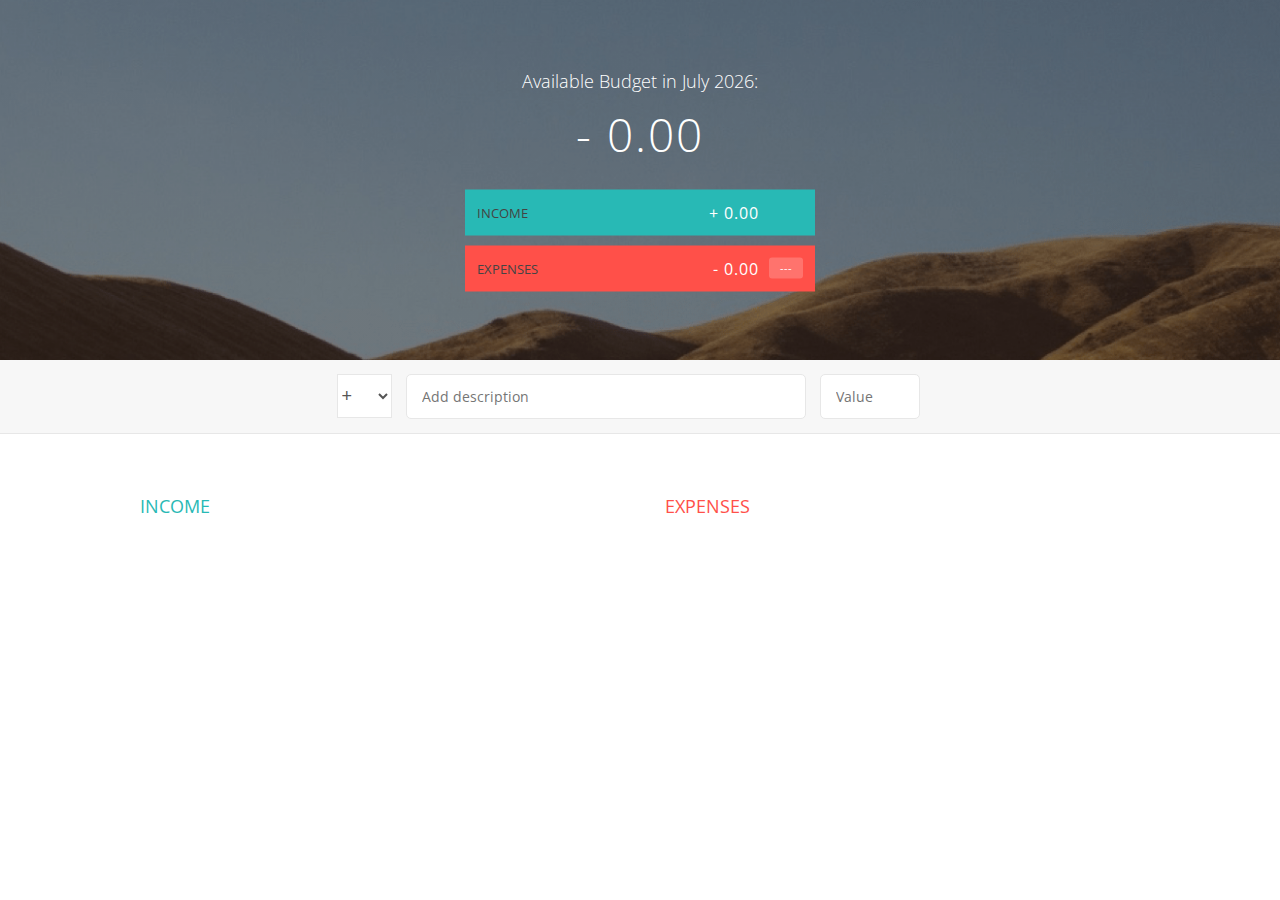
<file: index.html>
<!DOCTYPE html>
<html lang="en">
    <head>
        <meta charset="UTF-8">
        <link href="https://fonts.googleapis.com/css?family=Open+Sans:100,300,400,600" rel="stylesheet" type="text/css">
        <link href="http://code.ionicframework.com/ionicons/2.0.1/css/ionicons.min.css" rel="stylesheet" type="text/css">
        <link type="text/css" rel="stylesheet" href="style.css">
        <title>Budgety</title>
    </head>
    <body>
        
        <div class="top">
            <div class="budget">
                <div class="budget__title">
                    Available Budget in <span class="budget__title--month">%Month%</span>:
                </div>
                
                <div class="budget__value">+ 2,345.64</div>
                
                <div class="budget__income clearfix">
                    <div class="budget__income--text">Income</div>
                    <div class="right">
                        <div class="budget__income--value">+ 4,300.00</div>
                        <div class="budget__income--percentage">&nbsp;</div>
                    </div>
                </div>
                
                <div class="budget__expenses clearfix">
                    <div class="budget__expenses--text">Expenses</div>
                    <div class="right clearfix">
                        <div class="budget__expenses--value">- 1,954.36</div>
                        <div class="budget__expenses--percentage">45%</div>
                    </div>
                </div>
            </div>
        </div>
        
        
        
        <div class="bottom">
            <div class="add">
                <div class="add__container">
                    <select class="add__type">
                        <option value="inc" selected>+</option>
                        <option value="exp">-</option>
                    </select>
                    <input type="text" class="add__description" placeholder="Add description">
                    <input type="number" class="add__value" placeholder="Value">
                    <button class="add__btn"><i class="ion-ios-checkmark-outline"></i></button>
                </div>
            </div>
            
            <div class="container clearfix">
                <div class="income">
                    <h2 class="icome__title">Income</h2>
                    
                    <div class="income__list">
                       
                        <!--
                        <div class="item clearfix" id="income-0">
                            <div class="item__description">Salary</div>
                            <div class="right clearfix">
                                <div class="item__value">+ 2,100.00</div>
                                <div class="item__delete">
                                    <button class="item__delete--btn">
                                        <i class="ion-ios-close-outline"></i>
                                    </button>
                                </div>
                            </div>
                        </div>
                        
                        <div class="item clearfix" id="income-1">
                            <div class="item__description">Sold car</div>
                            <div class="right clearfix">
                                <div class="item__value">+ 1,500.00</div>
                                <div class="item__delete">
                                    <button class="item__delete--btn"><i class="ion-ios-close-outline"></i></button>
                                </div>
                            </div>
                        </div>
                        -->
                        
                    </div>
                </div>
                
                
                
                <div class="expenses">
                    <h2 class="expenses__title">Expenses</h2>
                    
                    <div class="expenses__list">
                       
                        <!--
                        <div class="item clearfix" id="expense-0">
                            <div class="item__description">Apartment rent</div>
                            <div class="right clearfix">
                                <div class="item__value">- 900.00</div>
                                <div class="item__percentage">21%</div>
                                <div class="item__delete">
                                    <button class="item__delete--btn"><i class="ion-ios-close-outline"></i></button>
                                </div>
                            </div>
                        </div>

                        <div class="item clearfix" id="expense-1">
                            <div class="item__description">Grocery shopping</div>
                            <div class="right clearfix">
                                <div class="item__value">- 435.28</div>
                                <div class="item__percentage">10%</div>
                                <div class="item__delete">
                                    <button class="item__delete--btn"><i class="ion-ios-close-outline"></i></button>
                                </div>
                            </div>
                        </div>
                        -->
                        
                    </div>
                </div>
            </div>
            
            
        </div>
        
        <script src="app.js"></script>
    </body>
</html>
</file>
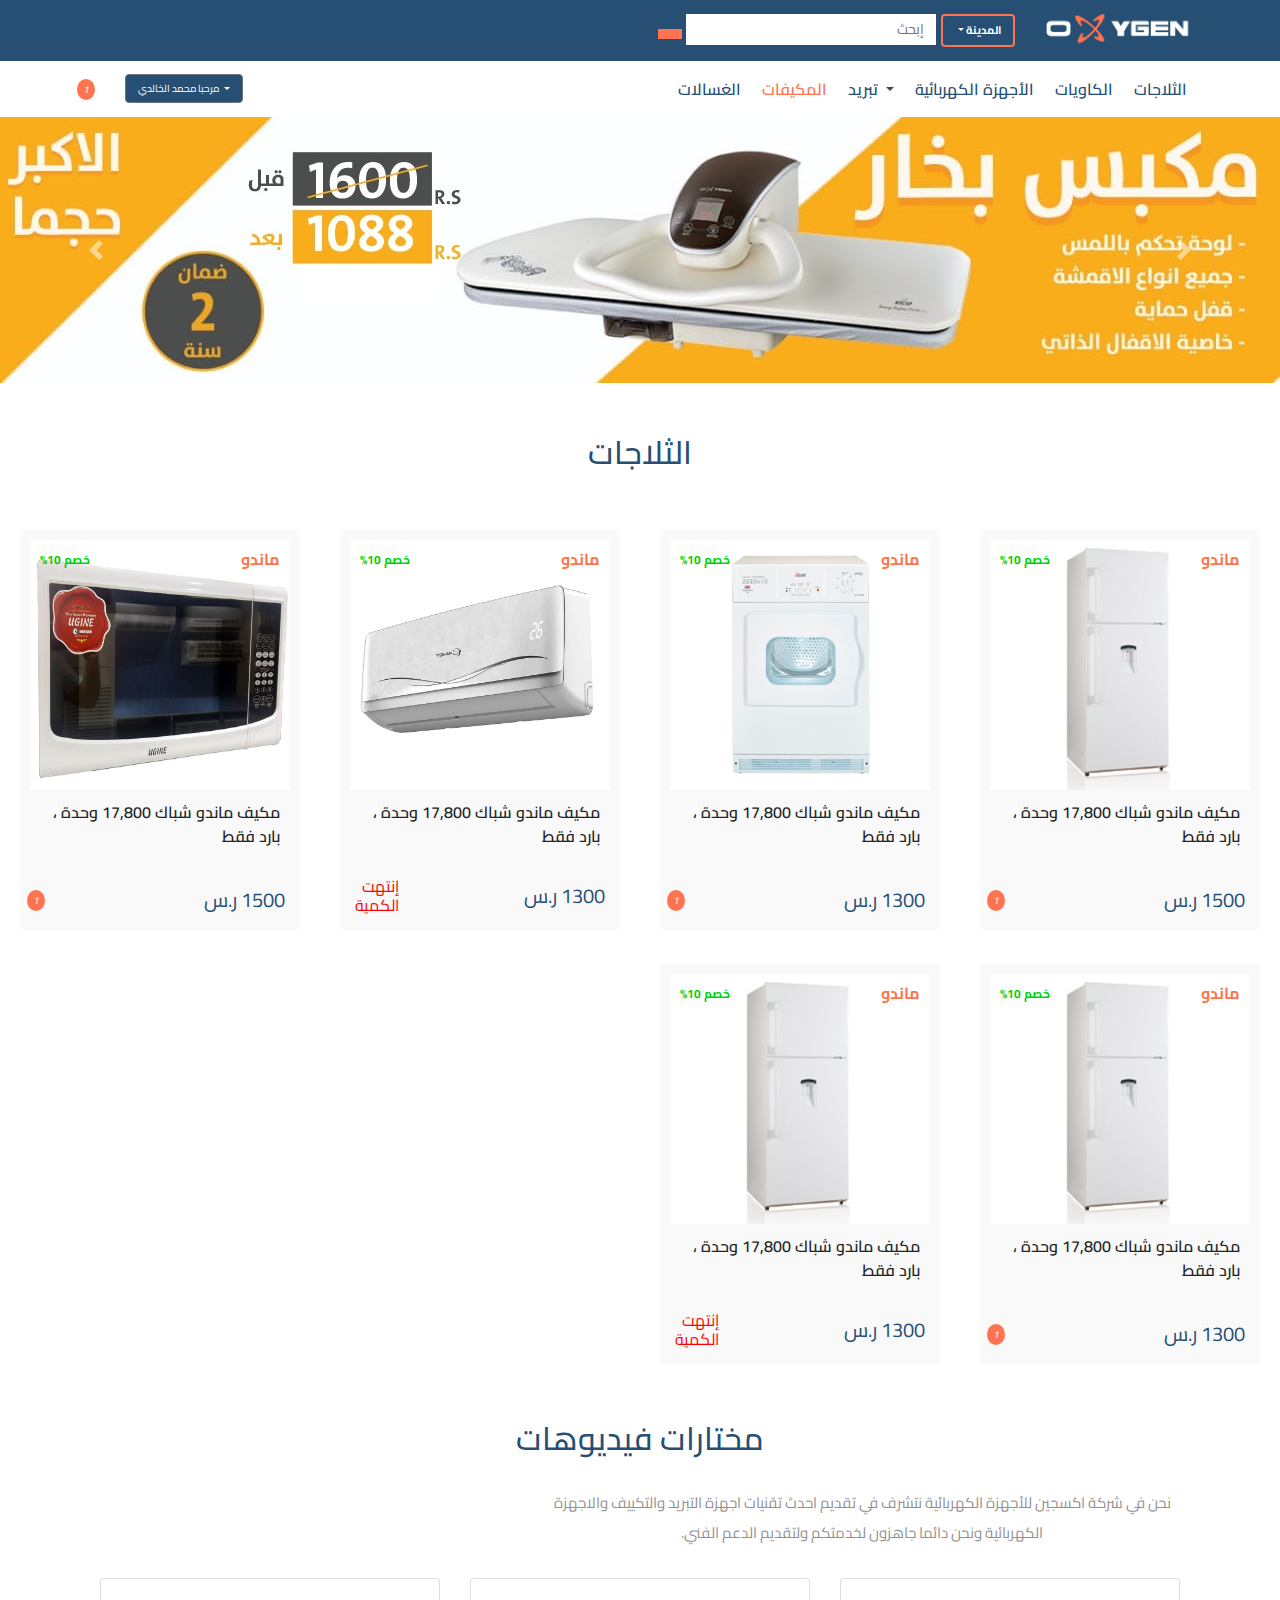
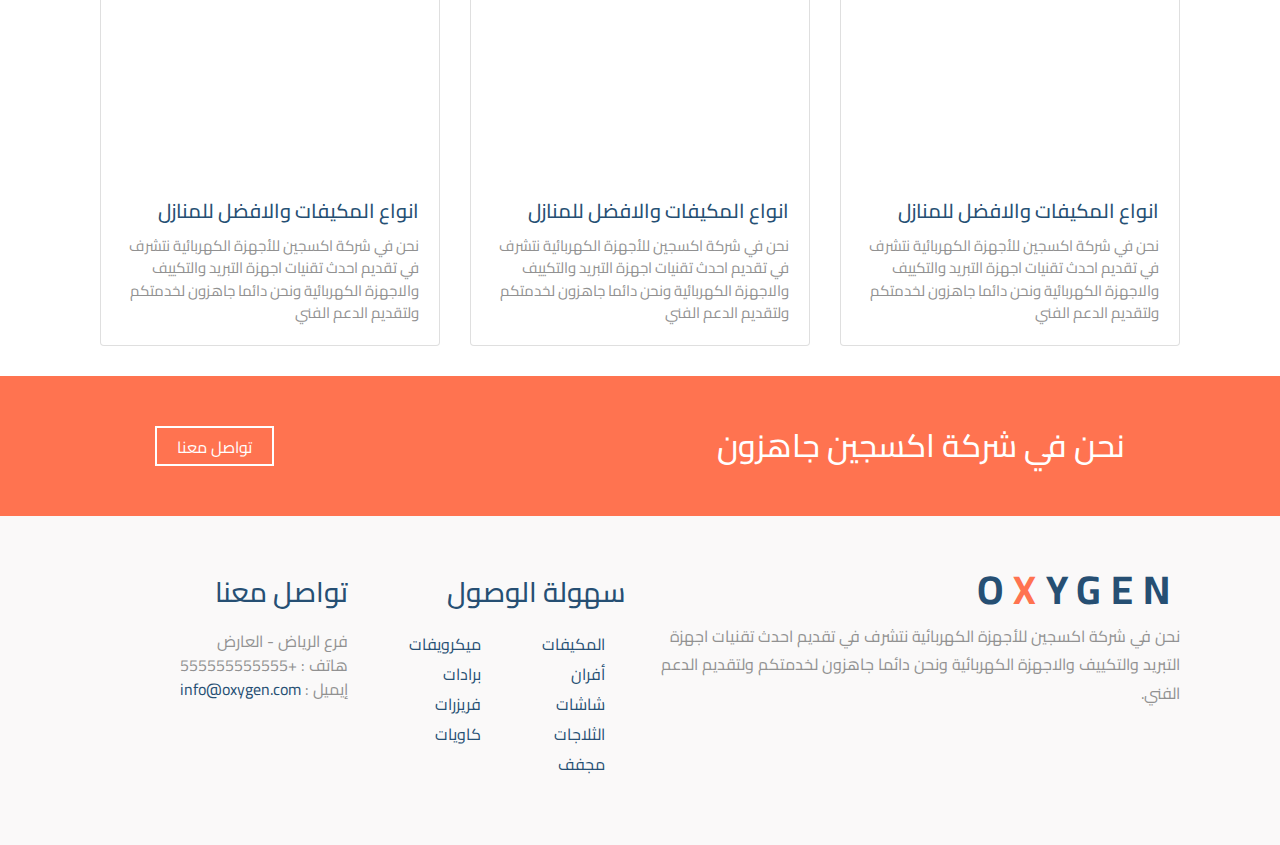
<file: new_store/index.html>
<!doctype html>
<html lang = "en">
<head>
<meta charset = "UTF-8">
     <meta name = "viewport"
           content = "width=device-width, initial-scale=1">
     <meta http-equiv = "X-UA-Compatible" content = "ie=edge">
    <script src="https://code.jquery.com/jquery-3.3.1.slim.min.js" integrity="sha384-q8i/X+965DzO0rT7abK41JStQIAqVgRVzpbzo5smXKp4YfRvH+8abtTE1Pi6jizo" crossorigin="anonymous"></script>
    <script src="https://cdnjs.cloudflare.com/ajax/libs/popper.js/1.14.7/umd/popper.min.js" integrity="sha384-UO2eT0CpHqdSJQ6hJty5KVphtPhzWj9WO1clHTMGa3JDZwrnQq4sF86dIHNDz0W1" crossorigin="anonymous"></script>
    <script src="https://stackpath.bootstrapcdn.com/bootstrap/4.3.1/js/bootstrap.min.js" integrity="sha384-JjSmVgyd0p3pXB1rRibZUAYoIIy6OrQ6VrjIEaFf/nJGzIxFDsf4x0xIM+B07jRM" crossorigin="anonymous"></script>
    <link rel="stylesheet" href="https://stackpath.bootstrapcdn.com/bootstrap/4.3.1/css/bootstrap.min.css" integrity="sha384-ggOyR0iXCbMQv3Xipma34MD+dH/1fQ784/j6cY/iJTQUOhcWr7x9JvoRxT2MZw1T" crossorigin="anonymous">
    
    <link rel="stylesheet" href="css/main.css">

    <link
      rel="stylesheet"
      href="https://use.fontawesome.com/releases/v5.7.2/css/all.css"
      integrity="sha384-fnmOCqbTlWIlj8LyTjo7mOUStjsKC4pOpQbqyi7RrhN7udi9RwhKkMHpvLbHG9Sr"
      crossorigin="anonymous"
    />
     <link rel="preconnect" href="https://fonts.gstatic.com">
     <link href="https://fonts.googleapis.com/css2?family=Raleway:wght@200&display=swap" rel="stylesheet">
     <title>oxygen</title>
</head>
<body>
     <!-- Header -->
     <header>
        <div class="header-logo">
          <div class="container ">
            <div class="header-info">
              <div class="logo">
                <img src="photos/one.png">
              </div>
              <div class="serch">
                <div class="dropdown city-dropdown">
                  <button class="btn btn-secondary dropdown-toggle cities" type="button" id="dropdownMenuButton" data-toggle="dropdown" aria-haspopup="true" aria-expanded="false">
                    المدينة
                  </button>
                  <div class="dropdown-menu" aria-labelledby="dropdownMenuLink">
                    <a class="dropdown-item city_item" data-city="الرياض" href="#"><img src="photos/city.jpg" width="50"> المدينة الرياض </a>
                    <a class="dropdown-item city_item" data-city="جدة" href="#"><img src="photos/city.jpg" width="50"> المدينة جدة </a>
                    <a class="dropdown-item city_item" data-city="الرحاب" href="#"><img src="photos/city.jpg" width="50">المدينة الرحاب </a>
                  </div>
                </div>
                <div class="search-form">
                  <form>
                    <input type="hidden" value="" id="city_value" name="city">
                    <input type="search" placeholder="إبحث">
                    <button type="submit" class="search-btn"><i class="fa fa-search"></i> </button>
                  </form>
                </div>
              </div>
              
            </div>
          </div>
        </div>
     </header>
     <!--END HEADER-->

     <!--START NAV BAR -->
     <nav class="navbar navbar-expand-lg navbar-light">
       <div class="container">
        <a href="#" class="cart">
            <i class="fas fa-shopping-cart my-cart">
                <span class="counter">1</span>
            </i>
        </a>
        <a href="#" class="whatsapp_link">
          <i class="fab fa-whatsapp"></i>
      </a>
        <!-- when user is out -->
        <!-- <div class="dropdown">
            <button class="btn btn-secondary dropdown-toggle sign-in" type="button" id="dropdownMenuButton" data-toggle="dropdown" aria-haspopup="true" aria-expanded="false">
              تسجيل الدخول أو الإشتراك
            </button>
            <div class="dropdown-menu" aria-labelledby="dropdownMenuButton">
              <a class="dropdown-item" href="#">الإشتراك<i class="fas fa-user-plus"></i></a>
              <a class="dropdown-item" href="#">تسجيل الدخول <i class="fas fa-sign-in-alt"></i></a>
            </div>
        </div> -->
        <div class="dropdown">
            <button class="btn btn-secondary dropdown-toggle sign-in" type="button" id="dropdownMenuButton" data-toggle="dropdown" aria-haspopup="true" aria-expanded="false">
              مرحبا محمد الخالدي
            </button>
            <div class="dropdown-menu" aria-labelledby="dropdownMenuButton">
              <a class="dropdown-item" href="#">بياناتي<i class="fas fa-user"></i></i></a>
              <a class="dropdown-item" href="#">طلباتي<i class="far fa-list-alt"></i></a>
              <a class="dropdown-item" href="#">تسجيل الخروج <i class="fas fa-sign-out-alt"></i></a>
            </div>
        </div>
         <button class="navbar-toggler" type="button" data-toggle="collapse" data-target="#main-nav" aria-controls="navbarSupportedContent" aria-expanded="false" aria-label="Toggle navigation">
           <span class="navbar-toggler-icon"></span>
         </button>
         <div class="collapse navbar-collapse" id="main-nav">
           <ul class="navbar-nav ml-auto mb-2 mb-lg-0">
             <li class="nav-item">
               <a class="nav-link" href="#">الغسالات</a>
             </li>
             <li class="nav-item">
               <a class="nav-link active" aria-current="page" href="#overview">المكيفات</a>
             </li>
             <li class="nav-item dropdown">
                <a class="nav-link dropdown-toggle" href="#" id="navbarDropdown" role="button" data-toggle="dropdown" aria-haspopup="true" aria-expanded="false">
                  تبريد
                </a>
                <div class="dropdown-menu" aria-labelledby="navbarDropdown">
                  <a class="dropdown-item" href="#">مكيفات</a>
                  <a class="dropdown-item" href="#">مبردات</a>
                </div>
              </li>
             <li class="nav-item">
               <a class="nav-link" href="#works">الأجهزة الكهربائية</a>
             </li>
             <li class="nav-item">
               <a class="nav-link" href="#blog">الكاويات</a>
             </li>
             <li class="nav-item">
               <a class="nav-link" href="#footer">الثلاجات</a>
             </li>
           </ul>
         </div>
       </div>
     </nav>
     <!--END NAV BAR -->

     <!--START SLIDER -->
     <div id="carouselExampleControls" class="carousel slide" data-ride="carousel">
      <div class="carousel-inner">
        <div class="carousel-item active">
          <img class="d-block w-100" src="photos/slider1.jpeg" alt="First slide">
        </div>
        <div class="carousel-item">
          <img class="d-block w-100" src="photos/slider2.jpg"  alt="Second slide">
        </div>
        <div class="carousel-item">
          <img class="d-block w-100" src="photos/slider1.jpeg" alt="Third slide">
        </div>
      </div>
      <a class="carousel-control-prev" href="#carouselExampleControls" role="button" data-slide="prev">
        <span class="carousel-control-prev-icon slider-icon" aria-hidden="true"></span>
        <span class="sr-only">Previous</span>
      </a>
      <a class="carousel-control-next" href="#carouselExampleControls" role="button" data-slide="next">
        <span class="carousel-control-next-icon slider-icon" aria-hidden="true"></span>
        <span class="sr-only">Next</span>
      </a>
    </div>
     <!--END SLIDER -->
    <!--START PROFUCTS-->
     <div class="text-center products-section" id="blog">
             <h2 class="heading-section">الثلاجات</h2>
             <div class="row pd-20">
              <div class="col-sm-6 col-md-6 col-xl-3 col-lg-4 mt-4">
                  <div class="card product-box text-right">
                      <h4 class="product-name"> ماندو</h4>
                      <p class="sale-price">
                        <span class="sale">خصم 10%</span>
                      </p>
                      <img src="photos/6982b051-0ef9-485f-97fd-ddb69339ea9e.jpg" width="100%">
                      <div class="product-body">
                          <h4 class="product-title">
                            مكيف ماندو شباك 17,800 وحدة ، بارد فقط
                          </h4>
                          <div class="price-box">
                            <p class="price">1500 ر.س</p>
                            <p class="price">
                              <a href="#" class="cart">
                                <i class="fas fa-cart-plus">
                                    <span class="counter">1</span>
                                </i>
                              </a>
                            </p>
                          </div>
                      </div>
                  </div>
              </div>
              <div class="col-sm-6 col-md-6 col-xl-3 col-lg-4 mt-4">
                <div class="card product-box text-right">
                    <h4 class="product-name"> ماندو</h4>
                    <p class="sale-price">
                      <span class="sale">خصم 10%</span>
                    </p>
                    <img src="photos/8818f8e9-bda8-4354-b99c-b5bfad7548ea.jpg" width="100%">
                    <div class="product-body">
                        <h4 class="product-title">
                          مكيف ماندو شباك 17,800 وحدة ، بارد فقط
                        </h4>
                        
                        <div class="price-box">
                          <p class="price">1300 ر.س</p>
                          <p class="price">
                            <a href="#" class="cart">
                              <i class="fas fa-cart-plus">
                                  <span class="counter">1</span>
                              </i>
                            </a>
                          </p>
                        </div>
                    </div>
                </div>
              </div>
              <div class="col-sm-6 col-md-6 col-xl-3 col-lg-4 mt-4">
                <div class="card product-box text-right">
                    <h4 class="product-name"> ماندو</h4>
                    <p class="sale-price">
                      <span class="sale">خصم 10%</span>
                    </p>
                    <img src="photos/9083394d-999d-4412-9f0a-194db286fddd.jpg" width="100%">
                    <div class="product-body">
                        <h4 class="product-title">
                          مكيف ماندو شباك 17,800 وحدة ، بارد فقط
                        </h4>
                        
                        <div class="price-box">
                          <p class="price">1300 ر.س</p>
                          <p class="over">
                              إنتهت <br>الكمية
                          </p>
                        </div>
                    </div>
                </div>
              </div>
              <div class="col-sm-6 col-md-6 col-xl-3 col-lg-4 mt-4">
                <div class="card product-box text-right">
                    <h4 class="product-name"> ماندو</h4>
                    <p class="sale-price">
                      <span class="sale">خصم 10%</span>
                    </p>
                    <img src="photos/a42969ee-07fc-4c51-a03b-a8967f4fc9c8.jpg">
                    <div class="product-body">
                        <h4 class="product-title">
                          مكيف ماندو شباك 17,800 وحدة ، بارد فقط
                        </h4>
                        <div class="price-box">
                          <p class="price">1500 ر.س</p>
                          <p class="price">
                            <a href="#" class="cart">
                              <i class="fas fa-cart-plus">
                                  <span class="counter">1</span>
                              </i>
                            </a>
                          </p>
                        </div>
                    </div>
                </div>
              </div>
              <div class="col-sm-6 col-md-6 col-xl-3 col-lg-4 mt-4">
                <div class="card product-box text-right">
                    <h4 class="product-name"> ماندو</h4>
                    <p class="sale-price">
                      <span class="sale">خصم 10%</span>
                    </p>
                    <img src="photos/6982b051-0ef9-485f-97fd-ddb69339ea9e.jpg" width="100%">
                    <div class="product-body">
                        <h4 class="product-title">
                          مكيف ماندو شباك 17,800 وحدة ، بارد فقط
                        </h4>
                        
                        <div class="price-box">
                          <p class="price">1300 ر.س</p>
                          <p class="price">
                            <a href="#" class="cart">
                              <i class="fas fa-cart-plus">
                                  <span class="counter">1</span>
                              </i>
                            </a>
                          </p>
                        </div>
                    </div>
                </div>
              </div>
              <div class="col-sm-6 col-md-6 col-xl-3 col-lg-4 mt-4">
                <div class="card product-box text-right">
                    <h4 class="product-name"> ماندو</h4>
                    <p class="sale-price">
                      <span class="sale">خصم 10%</span>
                    </p>
                    <img src="photos/6982b051-0ef9-485f-97fd-ddb69339ea9e.jpg" width="100%">
                    <div class="product-body">
                        <h4 class="product-title">
                          مكيف ماندو شباك 17,800 وحدة ، بارد فقط
                        </h4>
                        
                        <div class="price-box">
                          <p class="price">1300 ر.س</p>
                          <p class="over">
                              إنتهت <br>الكمية
                          </p>
                        </div>
                    </div>
                </div>
              </div>
              
         </div>
     </div>
     <!--END PROFUCTS-->
     <!--START LATEST POSTS-->
     <div class="latest_post text-center" id="blog">
         <div class="container">
             <h2 class="heading-section">مختارات فيديوهات</h2>
             <p class="pargraph">نحن في شركة اكسجين للأجهزة الكهربائية نتشرف في تقديم احدث 
               تقنيات اجهزة التبريد والتكييف والاجهزة الكهربائية ونحن دائما جاهزون لخدمتكم ولتقديم الدعم الفني.
             </p>
             <div class="row">
                 <div class="col-sm-6 col-md-6 col-lg-4">
                     <div class="card text-right">
                      <iframe width="100%" height="200" src="https://www.youtube.com/embed/nWCUmgcBd_A" title="YouTube video player" frameborder="0" allow="accelerometer; autoplay; clipboard-write; encrypted-media; gyroscope; picture-in-picture" allowfullscreen></iframe>
                         <div class="card-body video_info">
                             <h4 class="card-title">انواع المكيفات والافضل للمنازل</h4>
                             <p class="card-text">
                              نحن في شركة اكسجين للأجهزة الكهربائية نتشرف في تقديم احدث 
                              تقنيات اجهزة التبريد والتكييف والاجهزة الكهربائية ونحن دائما جاهزون لخدمتكم ولتقديم الدعم الفني
                             </p>
                         </div>
                     </div>
                 </div>
                 <div class="col-sm-6 col-md-6 col-lg-4">
                     <div class="card text-right">
                      <iframe width="100%" height="200" src="https://www.youtube.com/embed/nWCUmgcBd_A" title="YouTube video player" frameborder="0" allow="accelerometer; autoplay; clipboard-write; encrypted-media; gyroscope; picture-in-picture" allowfullscreen></iframe>
                         <div class="card-body video_info">
                             <h4 class="card-title">انواع المكيفات والافضل للمنازل</h4>
                             <p class="card-text">
                              نحن في شركة اكسجين للأجهزة الكهربائية نتشرف في تقديم احدث 
                              تقنيات اجهزة التبريد والتكييف والاجهزة الكهربائية ونحن دائما جاهزون لخدمتكم ولتقديم الدعم الفني
                             </p>
                         </div>
                     </div>
                 </div>
                 <div class="col-sm-6 col-md-6 col-lg-4">
                     <div class="card text-right">
                      <iframe width="100%" height="200" src="https://www.youtube.com/embed/nWCUmgcBd_A" title="YouTube video player" frameborder="0" allow="accelerometer; autoplay; clipboard-write; encrypted-media; gyroscope; picture-in-picture" allowfullscreen></iframe>
                         <div class="card-body video_info">
                             <h4 class="card-title">انواع المكيفات والافضل للمنازل</h4>
                             <p class="card-text">
                              نحن في شركة اكسجين للأجهزة الكهربائية نتشرف في تقديم احدث 
                              تقنيات اجهزة التبريد والتكييف والاجهزة الكهربائية ونحن دائما جاهزون لخدمتكم ولتقديم الدعم الفني
                             </p>
                         </div>
                     </div>
                 </div>
             </div>
         </div>
     </div>
     <!--END LATEST POSTS-->

     <!--START CONTACT US-->
     <div class = "contact-us">
         <div class = "container">
             <div class="d-flex justify-content-between">
                 <h2>نحن في شركة اكسجين جاهزون</h2>
                 <a href="#">تواصل معنا</a>
             </div>
         </div>
     </div>
     <!--END CONTACT US-->

     <!--START FOOTER-->
     <div class = "footer" id="footer">
         <div class = "container">
            <div class = "row">
                <div class="col-sm-12 col-lg-6">
                    <div class="site-info text-right">
                        <h1>O<span class="logo-srec">X</span>YGEN</h1>
                        <p>
                          نحن في شركة اكسجين للأجهزة الكهربائية نتشرف في تقديم احدث 
               تقنيات اجهزة التبريد والتكييف والاجهزة الكهربائية ونحن دائما جاهزون لخدمتكم ولتقديم الدعم الفني.

                         </p>
                    </div>
                </div>
                <div class="col-sm-6 col-lg-3">
                    <div class="helpful-links text-right">
                        <h3>سهولة الوصول</h3>
                        <div class="row">
                            <div class="col text-right">
                                <ul class="list-unstyled">
                                    <li><a href="#"><i class="fa fa-angle-left"></i>المكيفات</a></li>
                                    <li><a href="#"><i class="fa fa-angle-left"></i>أفران</a></li>
                                    <li><a href="#"><i class="fa fa-angle-left"></i>شاشات</a></li>
                                    <li><a href="#"><i class="fa fa-angle-left"></i>الثلاجات</a></li>
                                    <li><a href="#"><i class="fa fa-angle-left"></i>مجفف</a></li>
                                </ul>
                            </div>
                            <div class="col">
                                <ul class="list-unstyled">
                                  <li><a href="#"><i class="fa fa-angle-left"></i>ميكرويفات</a></li>
                                  <li><a href="#"><i class="fa fa-angle-left"></i>برادات</a></li>
                                  <li><a href="#"><i class="fa fa-angle-left"></i>فريزرات</a></li>
                                  <li><a href="#"><i class="fa fa-angle-left"></i>كاويات</a></li>
                                </ul>
                            </div>
                        </div>
                    </div>
                </div>
                <div class="col-sm-6 col-lg-3">
                    <div class="contact text-right">
                        <h3>تواصل معنا</h3>
                        <p>فرع الرياض - العارض </p>
                        <p>هاتف : +555555555555</p>
                        <p>إيميل : <a href="">info@oxygen.com</a></p>
                    </div>
                </div>
            </div>
         </div>
     </div>
     <!--END FOOTER-->

     <script src="js/jquery-3.5.1.js"></script>
     <script src="js/main.js"></script>
</body>
</html>
</file>
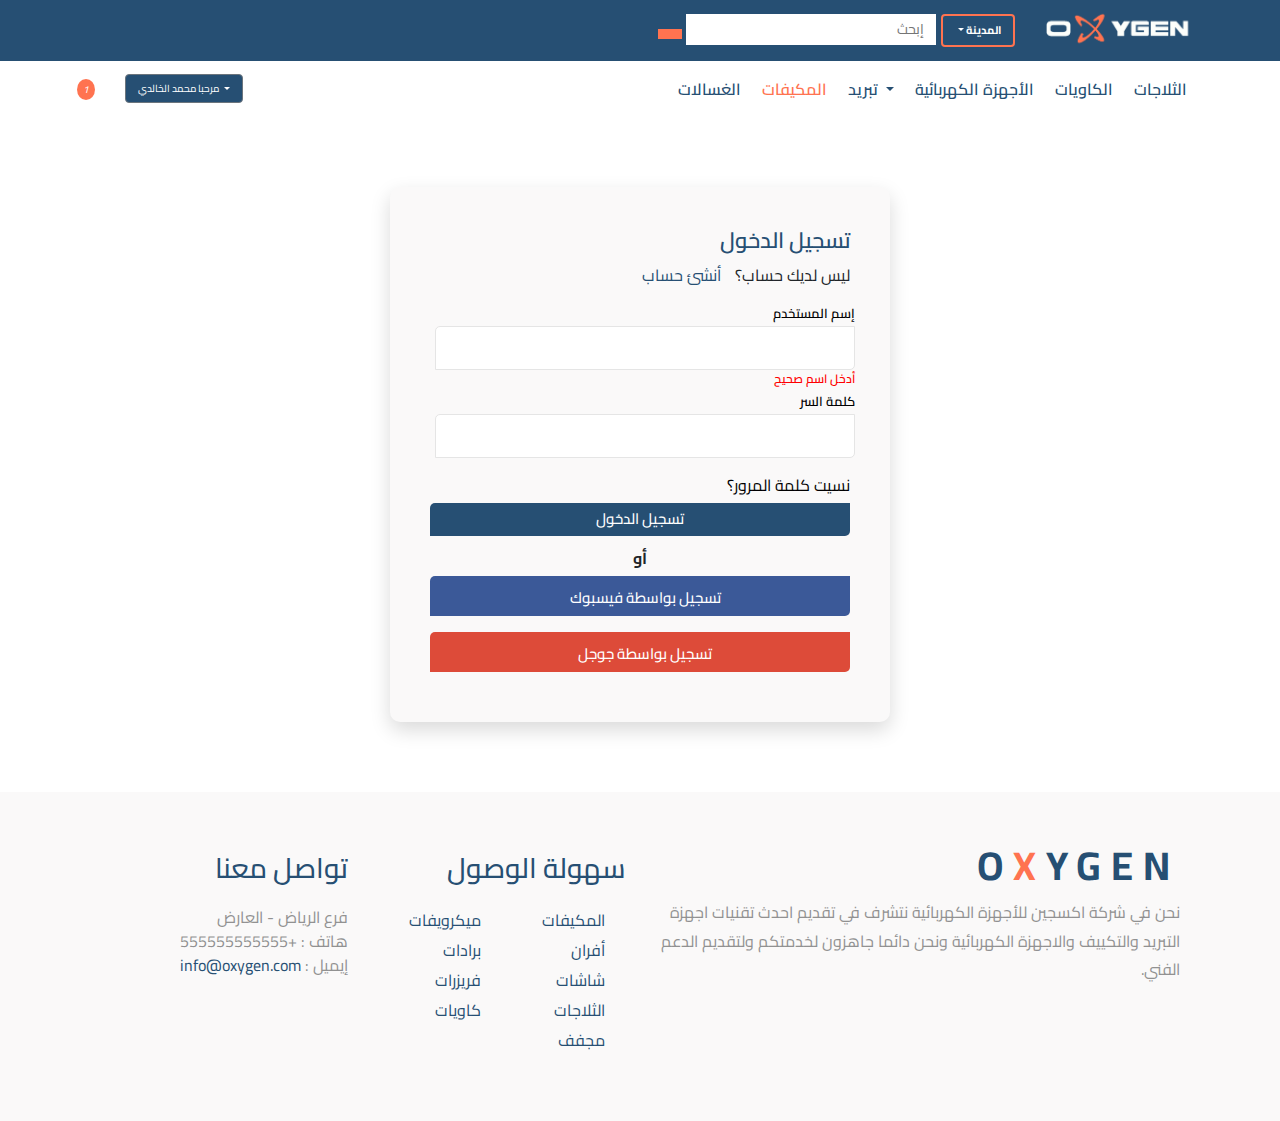
<file: new_store/sign-in.html>
<!DOCTYPE html>
<html>
<head>
	<meta charset="utf-8">
	<title>Sign In</title>
	<meta name="viewport" content="width=device-width, initial-scale=1, maximum-scale=1">
	<!--BOOTSTRAB LINKS-->
	<script src="https://code.jquery.com/jquery-3.3.1.slim.min.js" integrity="sha384-q8i/X+965DzO0rT7abK41JStQIAqVgRVzpbzo5smXKp4YfRvH+8abtTE1Pi6jizo" crossorigin="anonymous"></script>
    <script src="https://cdnjs.cloudflare.com/ajax/libs/popper.js/1.14.7/umd/popper.min.js" integrity="sha384-UO2eT0CpHqdSJQ6hJty5KVphtPhzWj9WO1clHTMGa3JDZwrnQq4sF86dIHNDz0W1" crossorigin="anonymous"></script>
    <script src="https://stackpath.bootstrapcdn.com/bootstrap/4.3.1/js/bootstrap.min.js" integrity="sha384-JjSmVgyd0p3pXB1rRibZUAYoIIy6OrQ6VrjIEaFf/nJGzIxFDsf4x0xIM+B07jRM" crossorigin="anonymous"></script>
    <link rel="stylesheet" href="https://stackpath.bootstrapcdn.com/bootstrap/4.3.1/css/bootstrap.min.css" integrity="sha384-ggOyR0iXCbMQv3Xipma34MD+dH/1fQ784/j6cY/iJTQUOhcWr7x9JvoRxT2MZw1T" crossorigin="anonymous">
	
	<link rel="stylesheet" href="css/main.css">
	<link rel="stylesheet" href="sign-in-up/sign-up-in.css"/>

	<link
      rel="stylesheet"
      href="https://use.fontawesome.com/releases/v5.7.2/css/all.css"
      integrity="sha384-fnmOCqbTlWIlj8LyTjo7mOUStjsKC4pOpQbqyi7RrhN7udi9RwhKkMHpvLbHG9Sr"
      crossorigin="anonymous"
    />
</head>
<body class="form-v4">
	<!-- Header -->
	<header>
	<div class="header-logo">
		<div class="container ">
		<div class="header-info">
			<div class="logo">
			<img src="photos/one.png">
			</div>
			<div class="serch">
			<div class="dropdown city-dropdown">
				<button class="btn btn-secondary dropdown-toggle cities" type="button" id="dropdownMenuButton" data-toggle="dropdown" aria-haspopup="true" aria-expanded="false">
				المدينة
				</button>
				<div class="dropdown-menu" aria-labelledby="dropdownMenuLink">
				<a class="dropdown-item city_item" data-city="الرياض" href="#"><img src="photos/city.jpg" width="50"> المدينة الرياض </a>
				<a class="dropdown-item city_item" data-city="جدة" href="#"><img src="photos/city.jpg" width="50"> المدينة جدة </a>
				<a class="dropdown-item city_item" data-city="الرحاب" href="#"><img src="photos/city.jpg" width="50">المدينة الرحاب </a>
				</div>
			</div>
			<div class="search-form">
				<form>
				<input type="hidden" value="" id="city_value" name="city">
				<input type="search" placeholder="إبحث">
				<button type="submit" class="search-btn"><i class="fa fa-search"></i> </button>
				</form>
			</div>
			</div>
			
		</div>
		</div>
	</div>
	</header>
	<!--END HEADER-->

	<!--START NAV BAR -->
	<nav class="navbar navbar-expand-lg navbar-light">
	<div class="container">
	<a href="#" class="cart">
		<i class="fas fa-shopping-cart my-cart">
			<span class="counter">1</span>
		</i>
	</a>
	<a href="#" class="whatsapp_link">
		<i class="fab fa-whatsapp"></i>
	</a>
	<!-- when user is out -->
	<!-- <div class="dropdown">
		<button class="btn btn-secondary dropdown-toggle sign-in" type="button" id="dropdownMenuButton" data-toggle="dropdown" aria-haspopup="true" aria-expanded="false">
			تسجيل الدخول أو الإشتراك
		</button>
		<div class="dropdown-menu" aria-labelledby="dropdownMenuButton">
			<a class="dropdown-item" href="#">الإشتراك<i class="fas fa-user-plus"></i></a>
			<a class="dropdown-item" href="#">تسجيل الدخول <i class="fas fa-sign-in-alt"></i></a>
		</div>
	</div> -->
	<div class="dropdown">
		<button class="btn btn-secondary dropdown-toggle sign-in" type="button" id="dropdownMenuButton" data-toggle="dropdown" aria-haspopup="true" aria-expanded="false">
			مرحبا محمد الخالدي
		</button>
		<div class="dropdown-menu" aria-labelledby="dropdownMenuButton">
			<a class="dropdown-item" href="#">بياناتي<i class="fas fa-user"></i></i></a>
			<a class="dropdown-item" href="#">طلباتي<i class="far fa-list-alt"></i></a>
			<a class="dropdown-item" href="#">تسجيل الخروج <i class="fas fa-sign-out-alt"></i></a>
		</div>
	</div>
		<button class="navbar-toggler" type="button" data-toggle="collapse" data-target="#main-nav" aria-controls="navbarSupportedContent" aria-expanded="false" aria-label="Toggle navigation">
		<span class="navbar-toggler-icon"></span>
		</button>
		<div class="collapse navbar-collapse" id="main-nav">
		<ul class="navbar-nav ml-auto mb-2 mb-lg-0">
			<li class="nav-item">
			<a class="nav-link" href="#">الغسالات</a>
			</li>
			<li class="nav-item">
			<a class="nav-link active" aria-current="page" href="#overview">المكيفات</a>
			</li>
			<li class="nav-item dropdown">
			<a class="nav-link dropdown-toggle" href="#" id="navbarDropdown" role="button" data-toggle="dropdown" aria-haspopup="true" aria-expanded="false">
				تبريد
			</a>
			<div class="dropdown-menu" aria-labelledby="navbarDropdown">
				<a class="dropdown-item" href="#">مكيفات</a>
				<a class="dropdown-item" href="#">مبردات</a>
			</div>
			</li>
			<li class="nav-item">
			<a class="nav-link" href="#works">الأجهزة الكهربائية</a>
			</li>
			<li class="nav-item">
			<a class="nav-link" href="#blog">الكاويات</a>
			</li>
			<li class="nav-item">
			<a class="nav-link" href="#footer">الثلاجات</a>
			</li>
		</ul>
		</div>
	</div>
	</nav>
	<!--END NAV BAR -->

	<!--START SIGN IN -->
	<div class="page-content">
		<div class="form-v4-content">
			<form class="form-detail" action="#" method="post" id="myform">
				<h2>تسجيل الدخول</h2>
				<p>ليس لديك حساب؟<a href=""> أنشئ حساب </a></p>
				<div class="form-row">
					<label for="your_email">إسم المستخدم</label>
					<input type="text" name="your_email" id="your_email" class="input-text">
					<label id="error" for="your_email">
						<i class="far fa-times-circle"></i>
					</label>
					<label id="your_email-error" class="error" for="your_email">أدخل اسم صحيح</label>
				</div>
				<div class="form-row">
					<label for="password">كلمة السر</label>
					<input type="password" name="password" id="password" class="input-text" required>
					<label id="valid" for="password">
						<i class="far fa-check-circle"></i>
					</label>
				</div>
				<p class="forget-pass"><a href=""> نسيت كلمة المرور؟ </a></p>
				<div class="form-row-last">
					<button type="submit" name="register" class="register" value="">تسجيل الدخول</button>
				</div>
				<p class="or">أو</p>
				<div class="form-row-last">
					<button type="submit" name="register" class="register facebook" value="">تسجيل بواسطة فيسبوك <i class="fab fa-facebook-square"></i> </button>
					<button type="submit" name="register" class="register google" value="">تسجيل بواسطة جوجل <i class="fab fa-google-plus-square"></i> </button>
				</div>
			</form>
		</div>
	</div>
	<!--END SIGN IN -->
	
	 <!--START FOOTER-->
     <div class = "footer" id="footer">
		<div class = "container">
		   <div class = "row">
			   <div class="col-sm-12 col-lg-6">
				   <div class="site-info text-right">
					   <h1>O<span class="logo-srec">X</span>YGEN</h1>
					   <p>
						 نحن في شركة اكسجين للأجهزة الكهربائية نتشرف في تقديم احدث 
			  تقنيات اجهزة التبريد والتكييف والاجهزة الكهربائية ونحن دائما جاهزون لخدمتكم ولتقديم الدعم الفني.

						</p>
				   </div>
			   </div>
			   <div class="col-sm-6 col-lg-3">
				   <div class="helpful-links text-right">
					   <h3>سهولة الوصول</h3>
					   <div class="row">
						   <div class="col text-right">
							   <ul class="list-unstyled">
								   <li><a href="#"><i class="fa fa-angle-left"></i>المكيفات</a></li>
								   <li><a href="#"><i class="fa fa-angle-left"></i>أفران</a></li>
								   <li><a href="#"><i class="fa fa-angle-left"></i>شاشات</a></li>
								   <li><a href="#"><i class="fa fa-angle-left"></i>الثلاجات</a></li>
								   <li><a href="#"><i class="fa fa-angle-left"></i>مجفف</a></li>
							   </ul>
						   </div>
						   <div class="col">
							   <ul class="list-unstyled">
								 <li><a href="#"><i class="fa fa-angle-left"></i>ميكرويفات</a></li>
								 <li><a href="#"><i class="fa fa-angle-left"></i>برادات</a></li>
								 <li><a href="#"><i class="fa fa-angle-left"></i>فريزرات</a></li>
								 <li><a href="#"><i class="fa fa-angle-left"></i>كاويات</a></li>
							   </ul>
						   </div>
					   </div>
				   </div>
			   </div>
			   <div class="col-sm-6 col-lg-3">
				   <div class="contact text-right">
					   <h3>تواصل معنا</h3>
					   <p>فرع الرياض - العارض </p>
					   <p>هاتف : +555555555555</p>
					   <p>إيميل : <a href="">info@oxygen.com</a></p>
				   </div>
			   </div>
		   </div>
		</div>
	</div>
	<!--END FOOTER-->

</body>
</html>
</file>
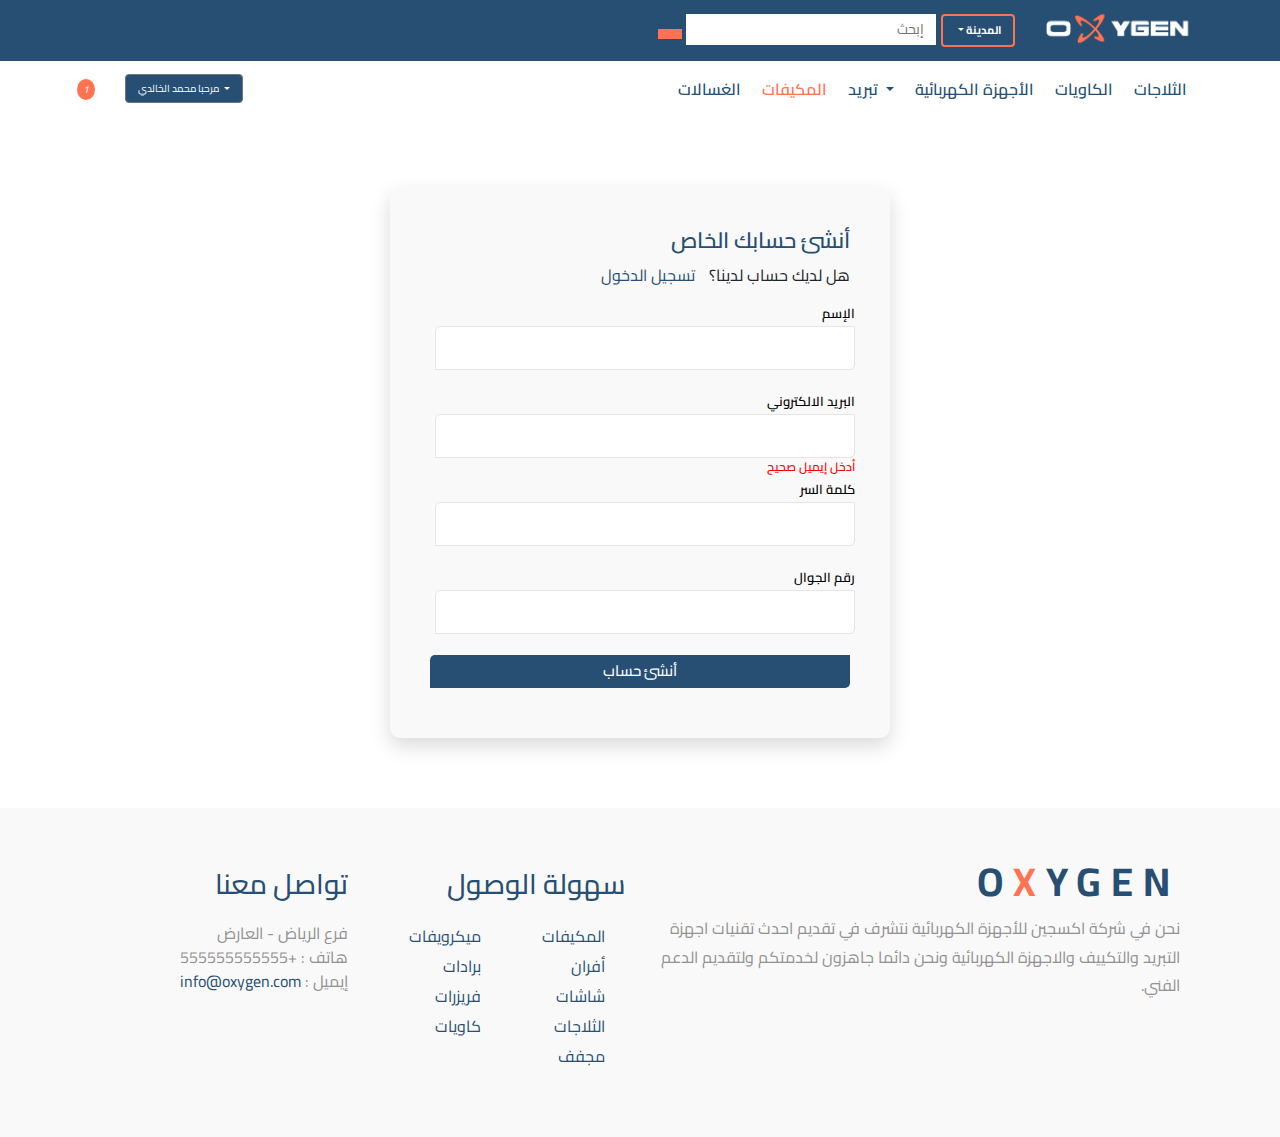
<file: new_store/sign-up.html>
<!DOCTYPE html>
<html>
<head>
	<meta charset="utf-8">
	<title>Sign Up</title>
	<meta name="viewport" content="width=device-width, initial-scale=1, maximum-scale=1">
	<!--BOOTSTRAB LINKS-->
	<script src="https://code.jquery.com/jquery-3.3.1.slim.min.js" integrity="sha384-q8i/X+965DzO0rT7abK41JStQIAqVgRVzpbzo5smXKp4YfRvH+8abtTE1Pi6jizo" crossorigin="anonymous"></script>
    <script src="https://cdnjs.cloudflare.com/ajax/libs/popper.js/1.14.7/umd/popper.min.js" integrity="sha384-UO2eT0CpHqdSJQ6hJty5KVphtPhzWj9WO1clHTMGa3JDZwrnQq4sF86dIHNDz0W1" crossorigin="anonymous"></script>
    <script src="https://stackpath.bootstrapcdn.com/bootstrap/4.3.1/js/bootstrap.min.js" integrity="sha384-JjSmVgyd0p3pXB1rRibZUAYoIIy6OrQ6VrjIEaFf/nJGzIxFDsf4x0xIM+B07jRM" crossorigin="anonymous"></script>
    <link rel="stylesheet" href="https://stackpath.bootstrapcdn.com/bootstrap/4.3.1/css/bootstrap.min.css" integrity="sha384-ggOyR0iXCbMQv3Xipma34MD+dH/1fQ784/j6cY/iJTQUOhcWr7x9JvoRxT2MZw1T" crossorigin="anonymous">
	
	<link rel="stylesheet" href="css/main.css">
	<link rel="stylesheet" href="sign-in-up/sign-up-in.css"/>

	<link
      rel="stylesheet"
      href="https://use.fontawesome.com/releases/v5.7.2/css/all.css"
      integrity="sha384-fnmOCqbTlWIlj8LyTjo7mOUStjsKC4pOpQbqyi7RrhN7udi9RwhKkMHpvLbHG9Sr"
      crossorigin="anonymous"
    />
</head>
<body class="form-v4">
	<!-- Header -->
	<header>
	<div class="header-logo">
		<div class="container ">
		<div class="header-info">
			<div class="logo">
			<img src="photos/one.png">
			</div>
			<div class="serch">
			<div class="dropdown city-dropdown">
				<button class="btn btn-secondary dropdown-toggle cities" type="button" id="dropdownMenuButton" data-toggle="dropdown" aria-haspopup="true" aria-expanded="false">
				المدينة
				</button>
				<div class="dropdown-menu" aria-labelledby="dropdownMenuLink">
				<a class="dropdown-item city_item" data-city="الرياض" href="#"><img src="photos/city.jpg" width="50"> المدينة الرياض </a>
				<a class="dropdown-item city_item" data-city="جدة" href="#"><img src="photos/city.jpg" width="50"> المدينة جدة </a>
				<a class="dropdown-item city_item" data-city="الرحاب" href="#"><img src="photos/city.jpg" width="50">المدينة الرحاب </a>
				</div>
			</div>
			<div class="search-form">
				<form>
				<input type="hidden" value="" id="city_value" name="city">
				<input type="search" placeholder="إبحث">
				<button type="submit" class="search-btn"><i class="fa fa-search"></i> </button>
				</form>
			</div>
			</div>
			
		</div>
		</div>
	</div>
	</header>
	<!--END HEADER-->

	<!--START NAV BAR -->
	<nav class="navbar navbar-expand-lg navbar-light">
	<div class="container">
	<a href="#" class="cart">
		<i class="fas fa-shopping-cart my-cart">
			<span class="counter">1</span>
		</i>
	</a>
	<a href="#" class="whatsapp_link">
		<i class="fab fa-whatsapp"></i>
	</a>
	<!-- when user is out -->
	<!-- <div class="dropdown">
		<button class="btn btn-secondary dropdown-toggle sign-in" type="button" id="dropdownMenuButton" data-toggle="dropdown" aria-haspopup="true" aria-expanded="false">
			تسجيل الدخول أو الإشتراك
		</button>
		<div class="dropdown-menu" aria-labelledby="dropdownMenuButton">
			<a class="dropdown-item" href="#">الإشتراك<i class="fas fa-user-plus"></i></a>
			<a class="dropdown-item" href="#">تسجيل الدخول <i class="fas fa-sign-in-alt"></i></a>
		</div>
	</div> -->
	<div class="dropdown">
		<button class="btn btn-secondary dropdown-toggle sign-in" type="button" id="dropdownMenuButton" data-toggle="dropdown" aria-haspopup="true" aria-expanded="false">
			مرحبا محمد الخالدي
		</button>
		<div class="dropdown-menu" aria-labelledby="dropdownMenuButton">
			<a class="dropdown-item" href="#">بياناتي<i class="fas fa-user"></i></i></a>
			<a class="dropdown-item" href="#">طلباتي<i class="far fa-list-alt"></i></a>
			<a class="dropdown-item" href="#">تسجيل الخروج <i class="fas fa-sign-out-alt"></i></a>
		</div>
	</div>
		<button class="navbar-toggler" type="button" data-toggle="collapse" data-target="#main-nav" aria-controls="navbarSupportedContent" aria-expanded="false" aria-label="Toggle navigation">
		<span class="navbar-toggler-icon"></span>
		</button>
		<div class="collapse navbar-collapse" id="main-nav">
		<ul class="navbar-nav ml-auto mb-2 mb-lg-0">
			<li class="nav-item">
			<a class="nav-link" href="#">الغسالات</a>
			</li>
			<li class="nav-item">
			<a class="nav-link active" aria-current="page" href="#overview">المكيفات</a>
			</li>
			<li class="nav-item dropdown">
			<a class="nav-link dropdown-toggle" href="#" id="navbarDropdown" role="button" data-toggle="dropdown" aria-haspopup="true" aria-expanded="false">
				تبريد
			</a>
			<div class="dropdown-menu" aria-labelledby="navbarDropdown">
				<a class="dropdown-item" href="#">مكيفات</a>
				<a class="dropdown-item" href="#">مبردات</a>
			</div>
			</li>
			<li class="nav-item">
			<a class="nav-link" href="#works">الأجهزة الكهربائية</a>
			</li>
			<li class="nav-item">
			<a class="nav-link" href="#blog">الكاويات</a>
			</li>
			<li class="nav-item">
			<a class="nav-link" href="#footer">الثلاجات</a>
			</li>
		</ul>
		</div>
	</div>
	</nav>
	<!--END NAV BAR -->

	<!--START SIGN IN -->
	<div class="page-content">
		<div class="form-v4-content">
			<form class="form-detail" action="#" method="post" id="myform">
				<h2>أنشئ حسابك الخاص</h2>
				<p>هل لديك حساب لدينا؟<a href=""> تسجيل الدخول </a></p>
				<div class="form-row">
					<label for="first_name">الإسم</label>
					<input type="text" name="first_name" id="first_name" class="input-text">
				</div>
				<div class="form-row">
					<label for="your_email">البريد الالكتروني</label>
					<input type="text" name="your_email" id="your_email" class="input-text">
					<label id="error" for="your_email">
						<i class="far fa-times-circle"></i>
					</label>
					<label id="your_email-error" class="error" for="your_email">أدخل إيميل صحيح</label>
				</div>
				<div class="form-row">
					<label for="password">كلمة السر</label>
					<input type="password" name="password" id="password" class="input-text" required>
					<label id="valid" for="password">
						<i class="far fa-check-circle"></i>
					</label>
				</div>
				<div class="form-row">
					<label for="text">رقم الجوال</label>
					<input type="text" name="text" id="phone" class="input-text" required>
					<label id="valid" for="password">
						<i class="far fa-check-circle"></i>
					</label>
				</div>
				<div class="form-row-last">
					<button type="submit" name="register" class="register" value="">أنشئ حساب</button>
				</div>
			</form>
		</div>
	</div>
	<!--END SIGN IN -->
	
	 <!--START FOOTER-->
     <div class = "footer" id="footer">
		<div class = "container">
		   <div class = "row">
			   <div class="col-sm-12 col-lg-6">
				   <div class="site-info text-right">
					   <h1>O<span class="logo-srec">X</span>YGEN</h1>
					   <p>
						 نحن في شركة اكسجين للأجهزة الكهربائية نتشرف في تقديم احدث 
			  تقنيات اجهزة التبريد والتكييف والاجهزة الكهربائية ونحن دائما جاهزون لخدمتكم ولتقديم الدعم الفني.

						</p>
				   </div>
			   </div>
			   <div class="col-sm-6 col-lg-3">
				   <div class="helpful-links text-right">
					   <h3>سهولة الوصول</h3>
					   <div class="row">
						   <div class="col text-right">
							   <ul class="list-unstyled">
								   <li><a href="#"><i class="fa fa-angle-left"></i>المكيفات</a></li>
								   <li><a href="#"><i class="fa fa-angle-left"></i>أفران</a></li>
								   <li><a href="#"><i class="fa fa-angle-left"></i>شاشات</a></li>
								   <li><a href="#"><i class="fa fa-angle-left"></i>الثلاجات</a></li>
								   <li><a href="#"><i class="fa fa-angle-left"></i>مجفف</a></li>
							   </ul>
						   </div>
						   <div class="col">
							   <ul class="list-unstyled">
								 <li><a href="#"><i class="fa fa-angle-left"></i>ميكرويفات</a></li>
								 <li><a href="#"><i class="fa fa-angle-left"></i>برادات</a></li>
								 <li><a href="#"><i class="fa fa-angle-left"></i>فريزرات</a></li>
								 <li><a href="#"><i class="fa fa-angle-left"></i>كاويات</a></li>
							   </ul>
						   </div>
					   </div>
				   </div>
			   </div>
			   <div class="col-sm-6 col-lg-3">
				   <div class="contact text-right">
					   <h3>تواصل معنا</h3>
					   <p>فرع الرياض - العارض </p>
					   <p>هاتف : +555555555555</p>
					   <p>إيميل : <a href="">info@oxygen.com</a></p>
				   </div>
			   </div>
		   </div>
		</div>
	</div>
	<!--END FOOTER-->

</body>
</html>
</file>
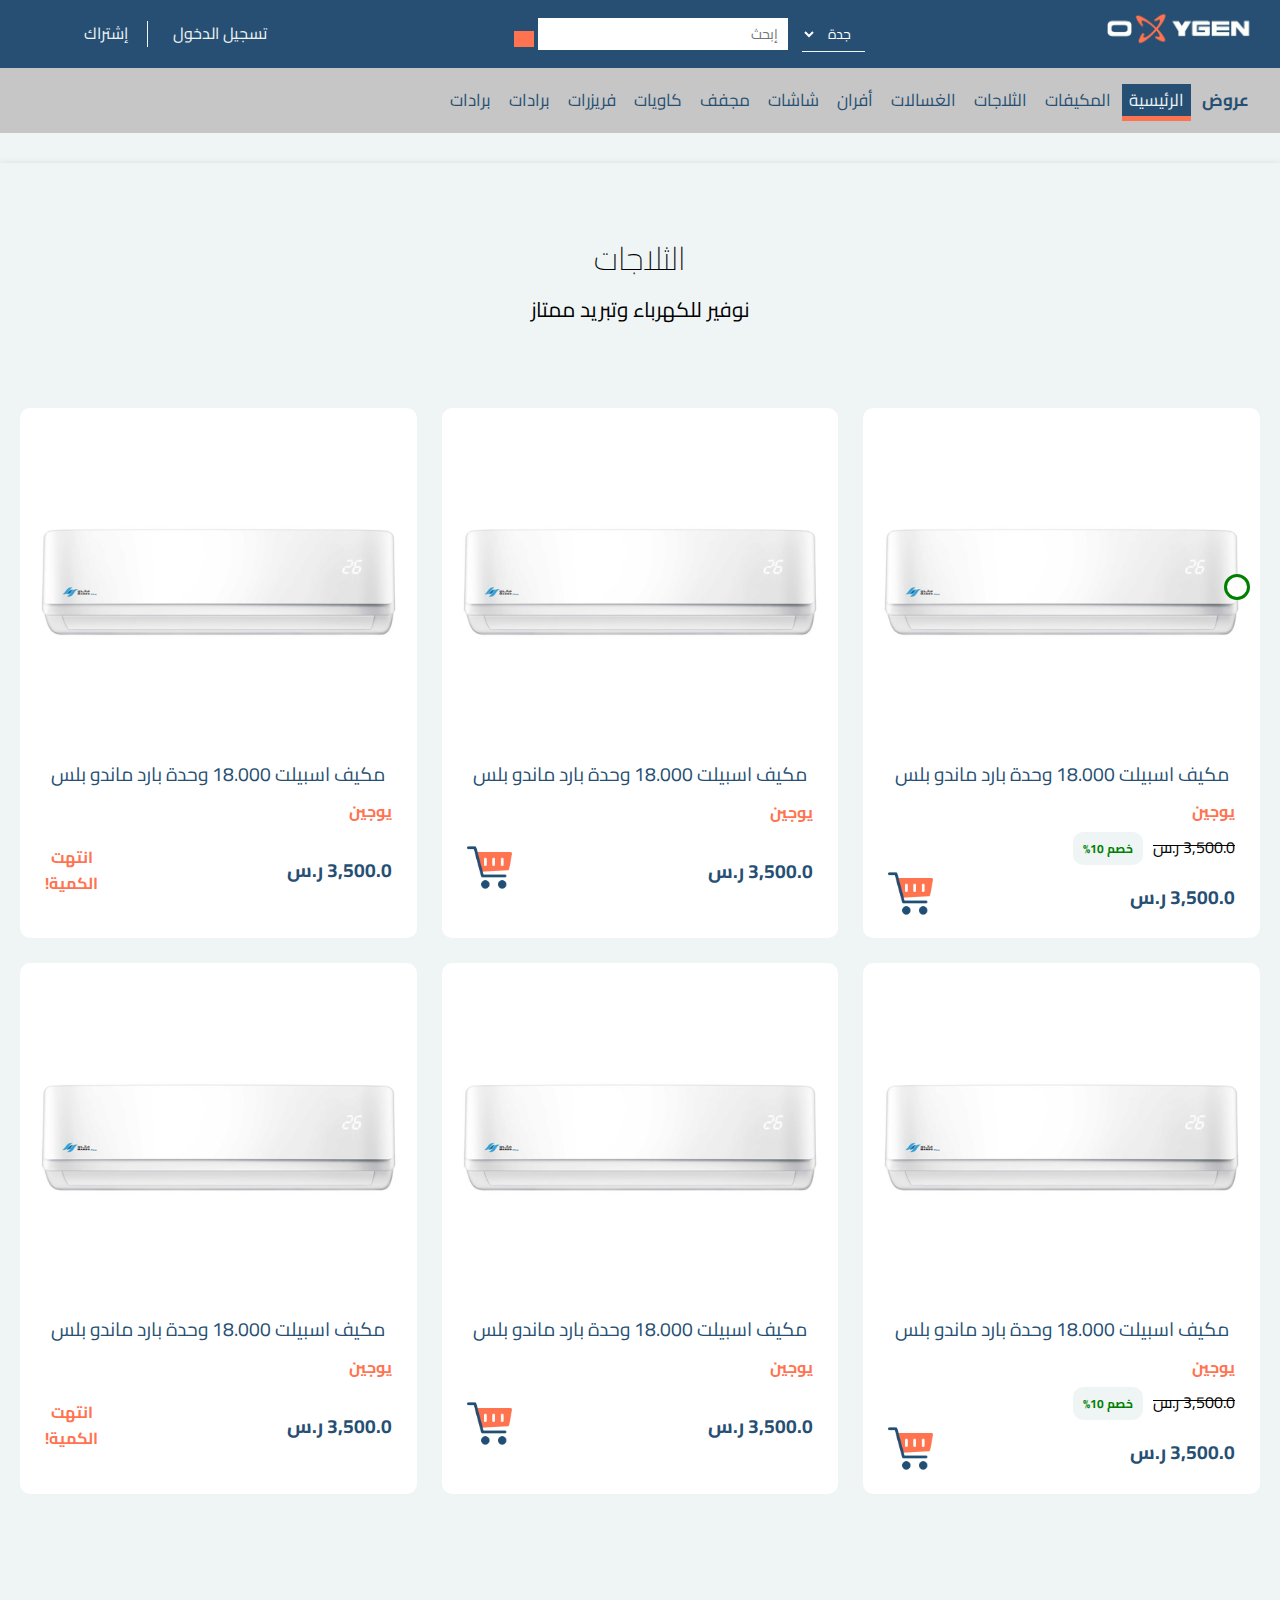
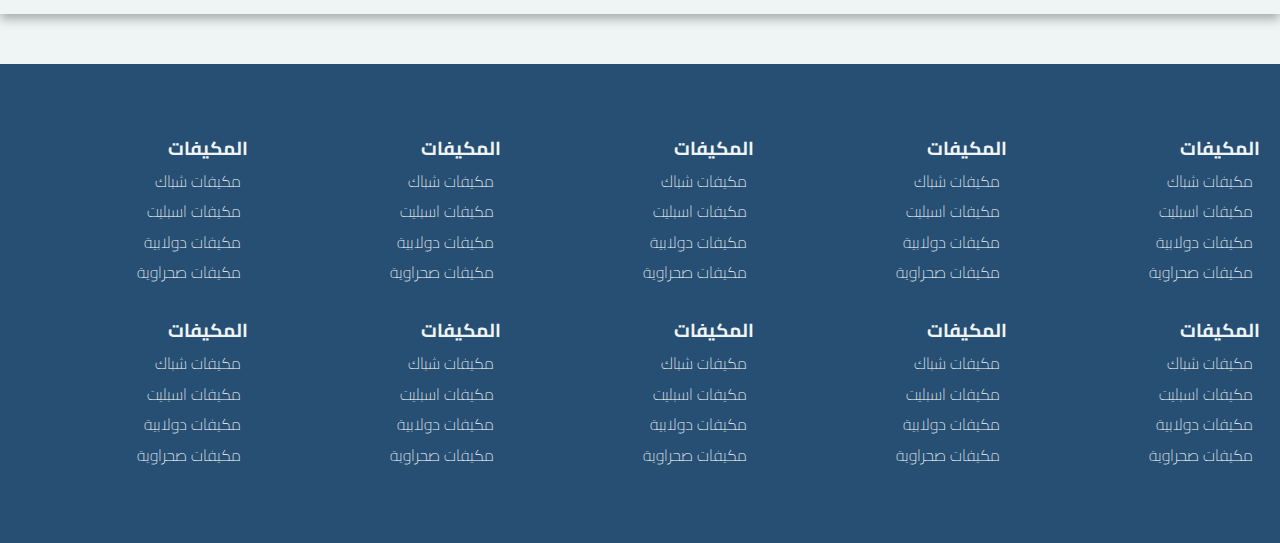
<file: one/work.html>
<!DOCTYPE html>
<html lang="en">
  <head>
    <meta charset="UTF-8" />
    <meta name="viewport" content="width=device-width, initial-scale=1.0" />
    <meta http-equiv="X-UA-Compatible" content="ie=edge" />
    <link
      rel="stylesheet"
      href="https://use.fontawesome.com/releases/v5.7.2/css/all.css"
      integrity="sha384-fnmOCqbTlWIlj8LyTjo7mOUStjsKC4pOpQbqyi7RrhN7udi9RwhKkMHpvLbHG9Sr"
      crossorigin="anonymous"
    />

    <link rel="preconnect" href="https://fonts.gstatic.com">
    <link href="https://fonts.googleapis.com/css2?family=Cairo&display=swap" rel="stylesheet">
    <link rel="stylesheet" href="main.css" />
    <title>oxygen</title>
    <script type="text/javascript">

    </script>
  </head>
  <body>
  <a class="whatsapp-icon" href="#"><i class="fab fa-whatsapp"></i></a>
    <!-- Header -->
    <header>
      <div class="header-logo">
        <div class="container ">
          <div class="header-info">
            <div class="logo">
              <img src="img/one.png">
            </div>
            <div class="search-form">
              <form>
                <select>
                  <option value="جدة">
                    جدة
                  </option>
                  <option value="جدة">
                    جدة
                  </option>
                  <option value="جدة">
                    جدة
                  </option>
                  <option value="جدة">
                    جدة
                  </option>
                  <option value="جدة">
                    جدة
                  </option>
                </select>
                <input type="search" placeholder="إبحث">
                <button type="submit" class="search-btn"><i class="fa fa-search"></i> </button>
              </form>
            </div>
            <div class="sign-in-reg">
              <a href="#" class="sign"> تسجيل الدخول<i class="fas fa-sign-in-alt"></i> </a>
              <a href="#" class="sign"> إشتراك<i class="fas fa-user-plus"></i></a>
              <a href="#" class="cart"><i class="fas fa-shopping-cart"></i></a>
            </div>
          </div>
        </div>
      </div>
    </header>

    <!--navbar -->
    <nav>
      <div class="container">
            <input type="checkbox" id="check"/>
            <label for="check" class="bar_btn"><i class="fas fa-bars"></i></label>
            <ul class="list_menu">
              <li class="menu_item"><a class="sales" href="#"> عروض</a></li>
                <li class="menu_item"><a class="active" href="#"> الرئيسية</a></li>
                <li class="menu_item"><a  href="#"> المكيفات</a></li>
                <li class="menu_item"><a href="#"> الثلاجات</a></li>
                <li class="menu_item"><a href="#"> الغسالات</a></li>
                <li class="menu_item"><a href="#"> أفران</a></li>
                <li class="menu_item"><a href="#"> شاشات</a></li>
                <li class="menu_item"><a href="#"> مجفف</a></li>
                <li class="menu_item"><a href="#"> كاويات</a></li>
                <li class="menu_item"><a href="#"> فريزرات</a></li>
                <li class="menu_item"><a href="#"> برادات</a></li>
                <li class="menu_item"><a href="#"> برادات</a></li>
            </ul>

        </div>
    </nav>

    <!-- Section A: Gallery -->
    <section class="text-center section-items-type">
      <div class="container ">
        <h2 class="section-title">الثلاجات</h2>
        <p class="lead">
          نوفير للكهرباء وتبريد ممتاز
        </p>
        <div class="items">
          <div class="item">
            <div class="item-image">
              <img src="img/f14bf251-3082-4492-b696-3edeb071aea2.jpg" alt="" />
            </div>
            <div class="title-product">
              <a href="#" class="item-text-category"> مكيف اسبيلت 18.000 وحدة بارد ماندو بلس</a>
            </div>
            <div class="name-sec">
              <p class="type">يوجين</p>
              <h6 class=""></h6>
              <p><p class="line">3,500.0 ر.س</p><span class="sale">خصم 10%</span></p>
            </div>
            <div class="item-detials">
                <div class="">
                  <p class="price">3,500.0 ر.س</p>
                </div>
                <div class="cart-sec">
                  <a href="#" class="cart"><img src="img/cart.png" width="30px"></a>
                </div>
                 
            </div>
          </div>
          <div class="item">
            <div class="item-image">
              <img src="img/f14bf251-3082-4492-b696-3edeb071aea2.jpg" alt="" />
            </div>
            <div class="title-product">
              <a href="#" class="item-text-category"> مكيف اسبيلت 18.000 وحدة بارد ماندو بلس</a>
            </div>
            <div class="name-sec">
              <p class="type">يوجين</p>
            </div>
            <div class="item-detials">
                <div class="">
                  <p class="price">3,500.0 ر.س</p>
                </div>
                <div class="cart-sec">
                  <a href="#" class="cart"><img src="img/cart.png" width="30px"></a>
                </div>
                 
            </div>
          </div>
          <div class="item">
            <div class="item-image">
              <img src="img/f14bf251-3082-4492-b696-3edeb071aea2.jpg" alt="" />
            </div>
            <div class="title-product">
              <a href="#" class="item-text-category"> مكيف اسبيلت 18.000 وحدة بارد ماندو بلس</a>
            </div>
            <div class="name-sec">
              <p class="type">يوجين</p>
            </div>
            <div class="item-detials">
                <div class="">
                  <p class="price">3,500.0 ر.س</p>
                </div>
                <div class="cart-sec">
                  <p class="over">انتهت<br>الكمية!</p>
                </div>
                 
            </div>
          </div>
          <div class="item">
            <div class="item-image">
              <img src="img/f14bf251-3082-4492-b696-3edeb071aea2.jpg" alt="" />
            </div>
            <div class="title-product">
              <a href="#" class="item-text-category"> مكيف اسبيلت 18.000 وحدة بارد ماندو بلس</a>
            </div>
            <div class="name-sec">
              <p class="type">يوجين</p>
              <h6 class=""></h6>
              <p><p class="line">3,500.0 ر.س</p><span class="sale">خصم 10%</span></p>
            </div>
            <div class="item-detials">
                <div class="">
                  <p class="price">3,500.0 ر.س</p>
                </div>
                <div class="cart-sec">
                  <a href="#" class="cart"><img src="img/cart.png" width="30px"></a>
                </div>
                 
            </div>
          </div>
          <div class="item">
            <div class="item-image">
              <img src="img/f14bf251-3082-4492-b696-3edeb071aea2.jpg" alt="" />
            </div>
            <div class="title-product">
              <a href="#" class="item-text-category"> مكيف اسبيلت 18.000 وحدة بارد ماندو بلس</a>
            </div>
            <div class="name-sec">
              <p class="type">يوجين</p>
            </div>
            <div class="item-detials">
                <div class="">
                  <p class="price">3,500.0 ر.س</p>
                </div>
                <div class="cart-sec">
                  <a href="#" class="cart"><img src="img/cart.png" width="30px"></a>
                </div>
                 
            </div>
          </div>
          <div class="item">
            <div class="item-image">
              <img src="img/f14bf251-3082-4492-b696-3edeb071aea2.jpg" alt="" />
            </div>
            <div class="title-product">
              <a href="#" class="item-text-category"> مكيف اسبيلت 18.000 وحدة بارد ماندو بلس</a>
            </div>
            <div class="name-sec">
              <p class="type">يوجين</p>
            </div>
            <div class="item-detials">
                <div class="">
                  <p class="price">3,500.0 ر.س</p>
                </div>
                <div class="cart-sec">
                  <p class="over">انتهت<br>الكمية!</p>
                </div>
                 
            </div>
          </div>
        </div>
      </div>
    </section>

    <!-- Footer -->
    <footer id="main-footer">
      <div class="footer-content container">
        <div class="content-dep">
          <h3>المكيفات</h3>
          <ul>
            <li class="department"><a href="#">
              <i class="fa fa-angle-left"></i> مكيفات شباك </a>
            </li>
            <li class="department"><a href="#">
              <i class="fa fa-angle-left"></i> مكيفات اسبليت </a>
            </li>
            <li class="department"><a href="#">
              <i class="fa fa-angle-left"></i> مكيفات دولابية </a>
            </li>
            <li class="department"><a href="#">
              <i class="fa fa-angle-left">
            </i> مكيفات صحراوية </a></li>
          </ul>
        </div>
        <div class="content-dep">
          <h3>المكيفات</h3>
          <ul>
            <li class="department"><a href="#">
              <i class="fa fa-angle-left"></i> مكيفات شباك </a>
            </li>
            <li class="department"><a href="#">
              <i class="fa fa-angle-left"></i> مكيفات اسبليت </a>
            </li>
            <li class="department"><a href="#">
              <i class="fa fa-angle-left"></i> مكيفات دولابية </a>
            </li>
            <li class="department"><a href="#">
              <i class="fa fa-angle-left">
            </i> مكيفات صحراوية </a></li>
          </ul>
        </div>
        <div class="content-dep">
          <h3>المكيفات</h3>
          <ul>
            <li class="department"><a href="#">
              <i class="fa fa-angle-left"></i> مكيفات شباك </a>
            </li>
            <li class="department"><a href="#">
              <i class="fa fa-angle-left"></i> مكيفات اسبليت </a>
            </li>
            <li class="department"><a href="#">
              <i class="fa fa-angle-left"></i> مكيفات دولابية </a>
            </li>
            <li class="department"><a href="#">
              <i class="fa fa-angle-left">
            </i> مكيفات صحراوية </a></li>
          </ul>
        </div>
        <div class="content-dep">
          <h3>المكيفات</h3>
          <ul>
            <li class="department"><a href="#">
              <i class="fa fa-angle-left"></i> مكيفات شباك </a>
            </li>
            <li class="department"><a href="#">
              <i class="fa fa-angle-left"></i> مكيفات اسبليت </a>
            </li>
            <li class="department"><a href="#">
              <i class="fa fa-angle-left"></i> مكيفات دولابية </a>
            </li>
            <li class="department"><a href="#">
              <i class="fa fa-angle-left">
            </i> مكيفات صحراوية </a></li>
          </ul>
        </div>
        <div class="content-dep">
          <h3>المكيفات</h3>
          <ul>
            <li class="department"><a href="#">
              <i class="fa fa-angle-left"></i> مكيفات شباك </a>
            </li>
            <li class="department"><a href="#">
              <i class="fa fa-angle-left"></i> مكيفات اسبليت </a>
            </li>
            <li class="department"><a href="#">
              <i class="fa fa-angle-left"></i> مكيفات دولابية </a>
            </li>
            <li class="department"><a href="#">
              <i class="fa fa-angle-left">
            </i> مكيفات صحراوية </a></li>
          </ul>
        </div>
        <div class="content-dep">
          <h3>المكيفات</h3>
          <ul>
            <li class="department"><a href="#">
              <i class="fa fa-angle-left"></i> مكيفات شباك </a>
            </li>
            <li class="department"><a href="#">
              <i class="fa fa-angle-left"></i> مكيفات اسبليت </a>
            </li>
            <li class="department"><a href="#">
              <i class="fa fa-angle-left"></i> مكيفات دولابية </a>
            </li>
            <li class="department"><a href="#">
              <i class="fa fa-angle-left">
            </i> مكيفات صحراوية </a></li>
          </ul>
        </div>
        <div class="content-dep">
          <h3>المكيفات</h3>
          <ul>
            <li class="department"><a href="#">
              <i class="fa fa-angle-left"></i> مكيفات شباك </a>
            </li>
            <li class="department"><a href="#">
              <i class="fa fa-angle-left"></i> مكيفات اسبليت </a>
            </li>
            <li class="department"><a href="#">
              <i class="fa fa-angle-left"></i> مكيفات دولابية </a>
            </li>
            <li class="department"><a href="#">
              <i class="fa fa-angle-left">
            </i> مكيفات صحراوية </a></li>
          </ul>
        </div>
        <div class="content-dep">
          <h3>المكيفات</h3>
          <ul>
            <li class="department"><a href="#">
              <i class="fa fa-angle-left"></i> مكيفات شباك </a>
            </li>
            <li class="department"><a href="#">
              <i class="fa fa-angle-left"></i> مكيفات اسبليت </a>
            </li>
            <li class="department"><a href="#">
              <i class="fa fa-angle-left"></i> مكيفات دولابية </a>
            </li>
            <li class="department"><a href="#">
              <i class="fa fa-angle-left">
            </i> مكيفات صحراوية </a></li>
          </ul>
        </div>
        <div class="content-dep">
          <h3>المكيفات</h3>
          <ul>
            <li class="department"><a href="#">
              <i class="fa fa-angle-left"></i> مكيفات شباك </a>
            </li>
            <li class="department"><a href="#">
              <i class="fa fa-angle-left"></i> مكيفات اسبليت </a>
            </li>
            <li class="department"><a href="#">
              <i class="fa fa-angle-left"></i> مكيفات دولابية </a>
            </li>
            <li class="department"><a href="#">
              <i class="fa fa-angle-left">
            </i> مكيفات صحراوية </a></li>
          </ul>
        </div>
        <div class="content-dep">
          <h3>المكيفات</h3>
          <ul>
            <li class="department"><a href="#">
              <i class="fa fa-angle-left"></i> مكيفات شباك </a>
            </li>
            <li class="department"><a href="#">
              <i class="fa fa-angle-left"></i> مكيفات اسبليت </a>
            </li>
            <li class="department"><a href="#">
              <i class="fa fa-angle-left"></i> مكيفات دولابية </a>
            </li>
            <li class="department"><a href="#">
              <i class="fa fa-angle-left">
            </i> مكيفات صحراوية </a></li>
          </ul>
        </div>
      </div>
    </footer>

  </body>
</html>
</file>
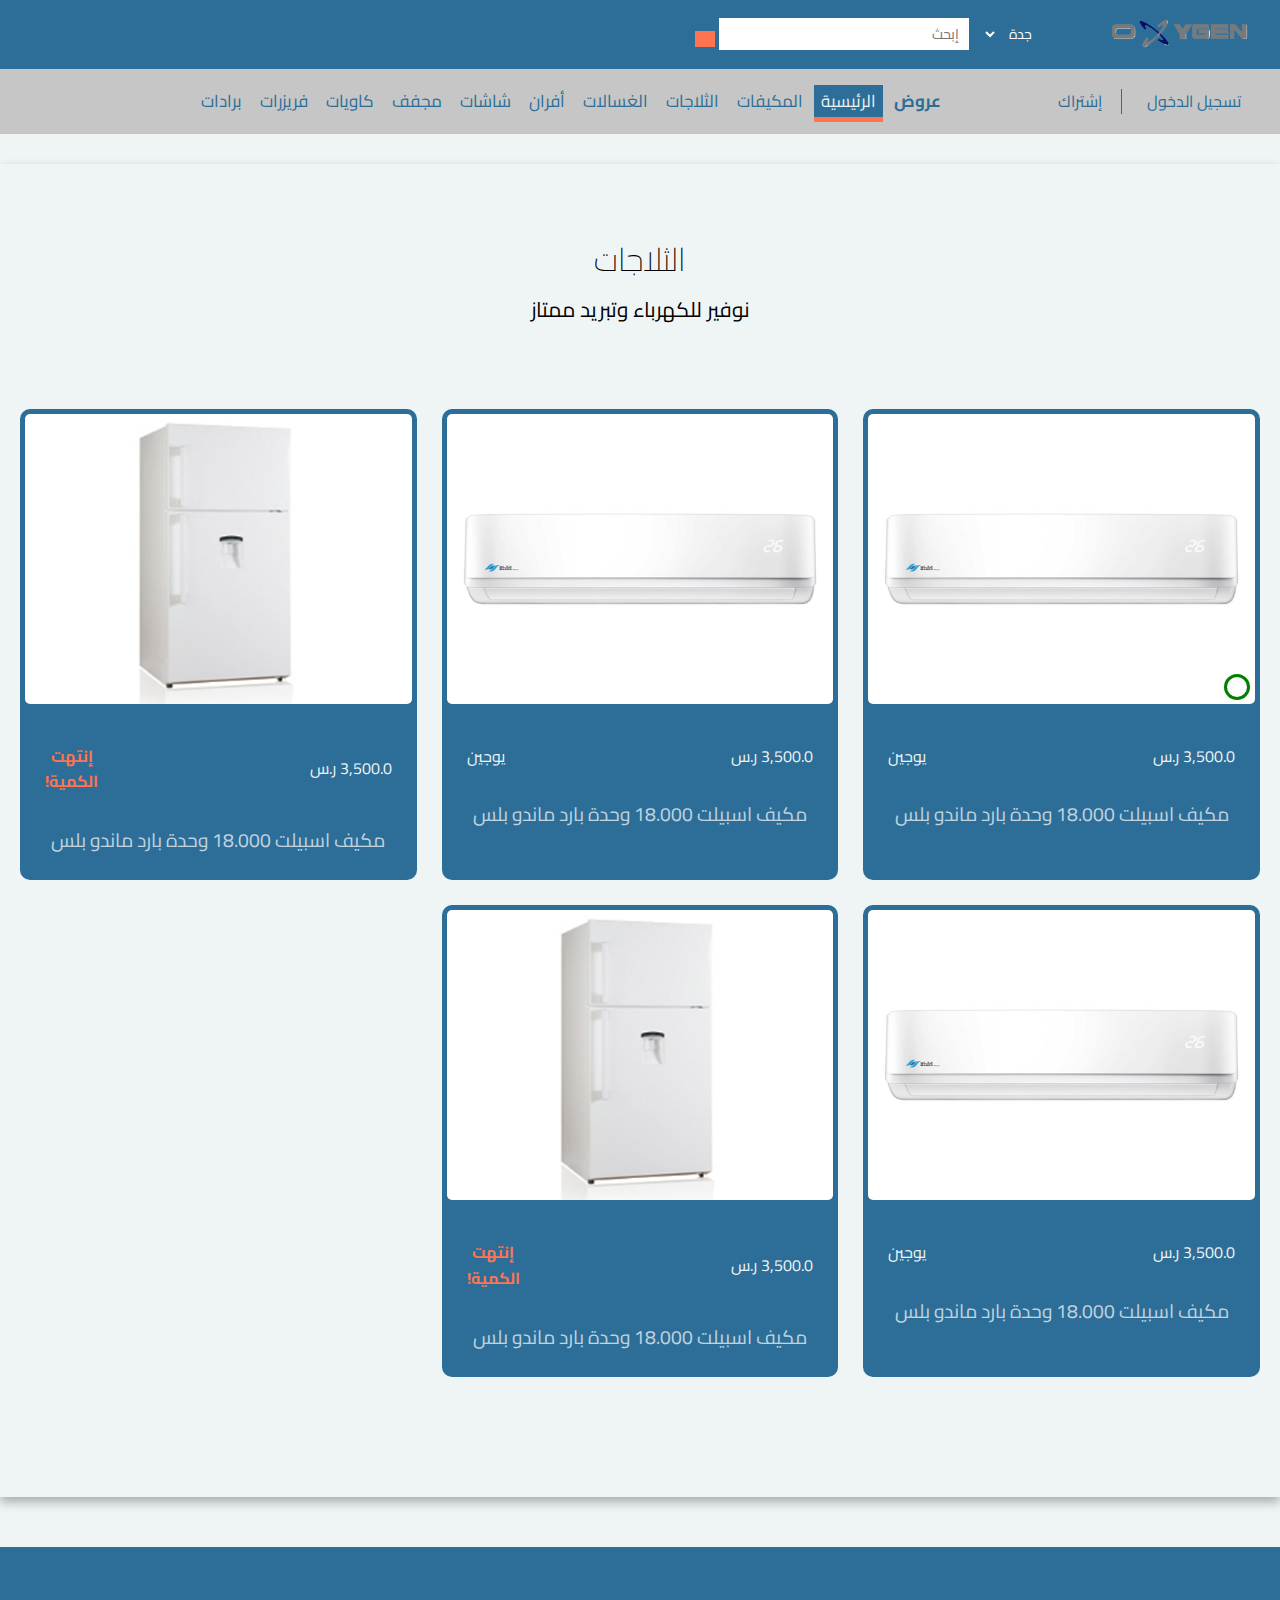
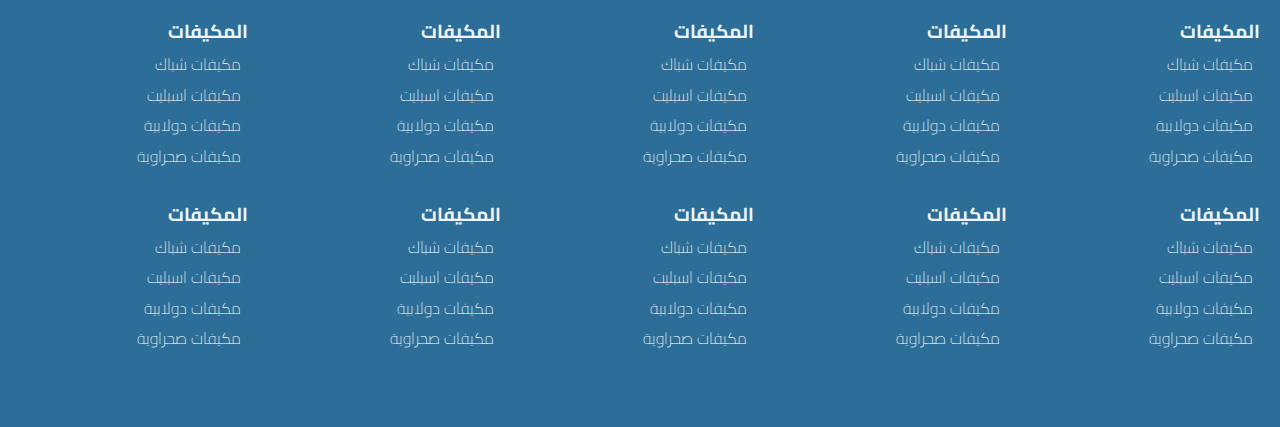
<file: store/work.html>
<!DOCTYPE html>
<html lang="en">
  <head>
    <meta charset="UTF-8" />
    <meta name="viewport" content="width=device-width, initial-scale=1.0" />
    <meta http-equiv="X-UA-Compatible" content="ie=edge" />
    <link
      rel="stylesheet"
      href="https://use.fontawesome.com/releases/v5.7.2/css/all.css"
      integrity="sha384-fnmOCqbTlWIlj8LyTjo7mOUStjsKC4pOpQbqyi7RrhN7udi9RwhKkMHpvLbHG9Sr"
      crossorigin="anonymous"
    />

    <link rel="preconnect" href="https://fonts.gstatic.com">
    <link href="https://fonts.googleapis.com/css2?family=Cairo&display=swap" rel="stylesheet">
    <link rel="stylesheet" href="main.css" />
    <title>oxygen</title>
    <script type="text/javascript">

    </script>
  </head>
  <body>
  <a class="whatsapp-icon" href="#"><i class="fab fa-whatsapp"></i></a>
    <!-- Header -->
    <header>
      <div class="header-logo">
        <div class="container ">
          <div class="header-info">
            <div class="logo">
              <img src="img/logo.png">
            </div>
            <div class="search-form">
              <form>
                <select>
                  <option value="جدة">
                    جدة
                  </option>
                  <option value="جدة">
                    جدة
                  </option>
                  <option value="جدة">
                    جدة
                  </option>
                  <option value="جدة">
                    جدة
                  </option>
                  <option value="جدة">
                    جدة
                  </option>
                </select>
                <input type="search" placeholder="إبحث">
                <button type="submit" class="search-btn"><i class="fa fa-search"></i> </button>
              </form>
            </div>
          </div>
        </div>
      </div>
    </header>

    <!--navbar -->
    <nav>
      <div class="container">
            <input type="checkbox" id="check"/>
            <label for="check" class="bar_btn"><i class="fas fa-bars"></i></label>
            <ul class="list_menu">
              <li class="sign-in-reg">
                  <a href="#" class="sign"> تسجيل الدخول<i class="fas fa-sign-in-alt"></i> </a>
                  <a href="#" class="sign"> إشتراك<i class="fas fa-user-plus"></i></a>
                  <a href="#" class="cart"><i class="fas fa-shopping-cart"></i></a>
              </li>
              <li class="menu_item"><a class="sales" href="#"> عروض</a></li>
                <li class="menu_item"><a class="active" href="#"> الرئيسية</a></li>
                <li class="menu_item"><a  href="#"> المكيفات</a></li>
                <li class="menu_item"><a href="#"> الثلاجات</a></li>
                <li class="menu_item"><a href="#"> الغسالات</a></li>
                <li class="menu_item"><a href="#"> أفران</a></li>
                <li class="menu_item"><a href="#"> شاشات</a></li>
                <li class="menu_item"><a href="#"> مجفف</a></li>
                <li class="menu_item"><a href="#"> كاويات</a></li>
                <li class="menu_item"><a href="#"> فريزرات</a></li>
                <li class="menu_item"><a href="#"> برادات</a></li>
            </ul>

        </div>
    </nav>

    <!-- Section A: Gallery -->
    <section class="text-center section-items-type">
      <div class="container ">
        <h2 class="section-title">الثلاجات</h2>
        <p class="lead">
          نوفير للكهرباء وتبريد ممتاز
        </p>
        <div class="items">
          <div class="item">
            <div class="item-image">
              <img src="img/f14bf251-3082-4492-b696-3edeb071aea2.jpg" alt="" />
            </div>
            <div class="item-text">
              <div class="item-text-wrap">
                <h3 class="item-text-title">يوجين</h3>
                <a href="#" class="item-text-category"> مكيف اسبيلت 18.000 وحدة بارد ماندو بلس</a>
                <p class="price">3,500.0 ر.س</p>
                <a href="#" class="cart"><i class="fas fa-cart-plus"></i></a>
              </div>
            </div>
            <div class="item-detials">
                <p class="price">3,500.0 ر.س</p>
                 <p class="type">يوجين</p>
            </div>
            <div class="title-product">
              <a href="#" class="item-text-category"> مكيف اسبيلت 18.000 وحدة بارد ماندو بلس</a>
            </div>
          </div>
          <div class="item">
            <div class="item-image">
              <img src="img/f14bf251-3082-4492-b696-3edeb071aea2.jpg" alt="" />
            </div>
            <div class="item-text">
              <div class="item-text-wrap">
                <h3 class="item-text-title">يوجين</h3>
                <a href="#" class="item-text-category"> مكيف اسبيلت 18.000 وحدة بارد ماندو بلس</a>
                <p class="price">3,500.0 ر.س</p>
                <a href="#" class="cart"><i class="fas fa-cart-plus"></i></a>
              </div>
            </div>
            <div class="item-detials">
                <p class="price">3,500.0 ر.س</p>
                 <p class="type">يوجين</p>
            </div>
            <div class="title-product">
              <a href="#" class="item-text-category"> مكيف اسبيلت 18.000 وحدة بارد ماندو بلس</a>
            </div>
          </div>
          <div class="item">
            <div class="item-image">
              <img src="img/6982b051-0ef9-485f-97fd-ddb69339ea9e.jpg" alt="" />
            </div>
            <div class="item-text">
              <div class="item-text-wrap">
                <h3 class="item-text-title">يوجين</h3>
                <a href="#" class="item-text-category"> مكيف اسبيلت 18.000 وحدة بارد ماندو بلس</a>
                <p class="over">إنتهت الكمية!</p>
                <p class="price">3,500.0 ر.س</p>
              </div>
            </div>
            <div class="item-detials">
                <p class="price">3,500.0 ر.س</p>
                <p class="over">إنتهت <br>الكمية!</p>

            </div>
            <div class="title-product">
              <a href="#" class="item-text-category"> مكيف اسبيلت 18.000 وحدة بارد ماندو بلس</a>
            </div>
          </div>
          <div class="item">
            <div class="item-image">
              <img src="img/f14bf251-3082-4492-b696-3edeb071aea2.jpg" alt="" />
            </div>
            <div class="item-text">
              <div class="item-text-wrap">
                <h3 class="item-text-title">يوجين</h3>
                <a href="#" class="item-text-category"> مكيف اسبيلت 18.000 وحدة بارد ماندو بلس</a>
                <p class="price">3,500.0 ر.س</p>
                <a href="#" class="cart"><i class="fas fa-cart-plus"></i></a>
              </div>
            </div>
            <div class="item-detials">
                <p class="price">3,500.0 ر.س</p>
                 <p class="type">يوجين</p>
            </div>
            <div class="title-product">
              <a href="#" class="item-text-category"> مكيف اسبيلت 18.000 وحدة بارد ماندو بلس</a>
            </div>
          </div>

          <div class="item">
            <div class="item-image">
              <img src="img/6982b051-0ef9-485f-97fd-ddb69339ea9e.jpg" alt="" />
            </div>
            <div class="item-text">
              <div class="item-text-wrap">
                <h3 class="item-text-title">يوجين</h3>
                <a href="#" class="item-text-category"> مكيف اسبيلت 18.000 وحدة بارد ماندو بلس</a>
                <p class="over">إنتهت الكمية!</p>
                <p class="price">3,500.0 ر.س</p>
              </div>
            </div>
            <div class="item-detials">
                <p class="price">3,500.0 ر.س</p>
                <p class="over">إنتهت <br>الكمية!</p>

            </div>
            <div class="title-product">
              <a href="#" class="item-text-category"> مكيف اسبيلت 18.000 وحدة بارد ماندو بلس</a>
            </div>
          </div>

        </div>
      </div>
    </section>

    <!-- Footer -->
    <footer id="main-footer">
      <div class="footer-content container">
        <div class="content-dep">
          <h3>المكيفات</h3>
          <ul>
            <li class="department"><a href="#">
              <i class="fa fa-angle-left"></i> مكيفات شباك </a>
            </li>
            <li class="department"><a href="#">
              <i class="fa fa-angle-left"></i> مكيفات اسبليت </a>
            </li>
            <li class="department"><a href="#">
              <i class="fa fa-angle-left"></i> مكيفات دولابية </a>
            </li>
            <li class="department"><a href="#">
              <i class="fa fa-angle-left">
            </i> مكيفات صحراوية </a></li>
          </ul>
        </div>
        <div class="content-dep">
          <h3>المكيفات</h3>
          <ul>
            <li class="department"><a href="#">
              <i class="fa fa-angle-left"></i> مكيفات شباك </a>
            </li>
            <li class="department"><a href="#">
              <i class="fa fa-angle-left"></i> مكيفات اسبليت </a>
            </li>
            <li class="department"><a href="#">
              <i class="fa fa-angle-left"></i> مكيفات دولابية </a>
            </li>
            <li class="department"><a href="#">
              <i class="fa fa-angle-left">
            </i> مكيفات صحراوية </a></li>
          </ul>
        </div>
        <div class="content-dep">
          <h3>المكيفات</h3>
          <ul>
            <li class="department"><a href="#">
              <i class="fa fa-angle-left"></i> مكيفات شباك </a>
            </li>
            <li class="department"><a href="#">
              <i class="fa fa-angle-left"></i> مكيفات اسبليت </a>
            </li>
            <li class="department"><a href="#">
              <i class="fa fa-angle-left"></i> مكيفات دولابية </a>
            </li>
            <li class="department"><a href="#">
              <i class="fa fa-angle-left">
            </i> مكيفات صحراوية </a></li>
          </ul>
        </div>
        <div class="content-dep">
          <h3>المكيفات</h3>
          <ul>
            <li class="department"><a href="#">
              <i class="fa fa-angle-left"></i> مكيفات شباك </a>
            </li>
            <li class="department"><a href="#">
              <i class="fa fa-angle-left"></i> مكيفات اسبليت </a>
            </li>
            <li class="department"><a href="#">
              <i class="fa fa-angle-left"></i> مكيفات دولابية </a>
            </li>
            <li class="department"><a href="#">
              <i class="fa fa-angle-left">
            </i> مكيفات صحراوية </a></li>
          </ul>
        </div>
        <div class="content-dep">
          <h3>المكيفات</h3>
          <ul>
            <li class="department"><a href="#">
              <i class="fa fa-angle-left"></i> مكيفات شباك </a>
            </li>
            <li class="department"><a href="#">
              <i class="fa fa-angle-left"></i> مكيفات اسبليت </a>
            </li>
            <li class="department"><a href="#">
              <i class="fa fa-angle-left"></i> مكيفات دولابية </a>
            </li>
            <li class="department"><a href="#">
              <i class="fa fa-angle-left">
            </i> مكيفات صحراوية </a></li>
          </ul>
        </div>
        <div class="content-dep">
          <h3>المكيفات</h3>
          <ul>
            <li class="department"><a href="#">
              <i class="fa fa-angle-left"></i> مكيفات شباك </a>
            </li>
            <li class="department"><a href="#">
              <i class="fa fa-angle-left"></i> مكيفات اسبليت </a>
            </li>
            <li class="department"><a href="#">
              <i class="fa fa-angle-left"></i> مكيفات دولابية </a>
            </li>
            <li class="department"><a href="#">
              <i class="fa fa-angle-left">
            </i> مكيفات صحراوية </a></li>
          </ul>
        </div>
        <div class="content-dep">
          <h3>المكيفات</h3>
          <ul>
            <li class="department"><a href="#">
              <i class="fa fa-angle-left"></i> مكيفات شباك </a>
            </li>
            <li class="department"><a href="#">
              <i class="fa fa-angle-left"></i> مكيفات اسبليت </a>
            </li>
            <li class="department"><a href="#">
              <i class="fa fa-angle-left"></i> مكيفات دولابية </a>
            </li>
            <li class="department"><a href="#">
              <i class="fa fa-angle-left">
            </i> مكيفات صحراوية </a></li>
          </ul>
        </div>
        <div class="content-dep">
          <h3>المكيفات</h3>
          <ul>
            <li class="department"><a href="#">
              <i class="fa fa-angle-left"></i> مكيفات شباك </a>
            </li>
            <li class="department"><a href="#">
              <i class="fa fa-angle-left"></i> مكيفات اسبليت </a>
            </li>
            <li class="department"><a href="#">
              <i class="fa fa-angle-left"></i> مكيفات دولابية </a>
            </li>
            <li class="department"><a href="#">
              <i class="fa fa-angle-left">
            </i> مكيفات صحراوية </a></li>
          </ul>
        </div>
        <div class="content-dep">
          <h3>المكيفات</h3>
          <ul>
            <li class="department"><a href="#">
              <i class="fa fa-angle-left"></i> مكيفات شباك </a>
            </li>
            <li class="department"><a href="#">
              <i class="fa fa-angle-left"></i> مكيفات اسبليت </a>
            </li>
            <li class="department"><a href="#">
              <i class="fa fa-angle-left"></i> مكيفات دولابية </a>
            </li>
            <li class="department"><a href="#">
              <i class="fa fa-angle-left">
            </i> مكيفات صحراوية </a></li>
          </ul>
        </div>
        <div class="content-dep">
          <h3>المكيفات</h3>
          <ul>
            <li class="department"><a href="#">
              <i class="fa fa-angle-left"></i> مكيفات شباك </a>
            </li>
            <li class="department"><a href="#">
              <i class="fa fa-angle-left"></i> مكيفات اسبليت </a>
            </li>
            <li class="department"><a href="#">
              <i class="fa fa-angle-left"></i> مكيفات دولابية </a>
            </li>
            <li class="department"><a href="#">
              <i class="fa fa-angle-left">
            </i> مكيفات صحراوية </a></li>
          </ul>
        </div>
      </div>
    </footer>

  </body>
</html>
</file>
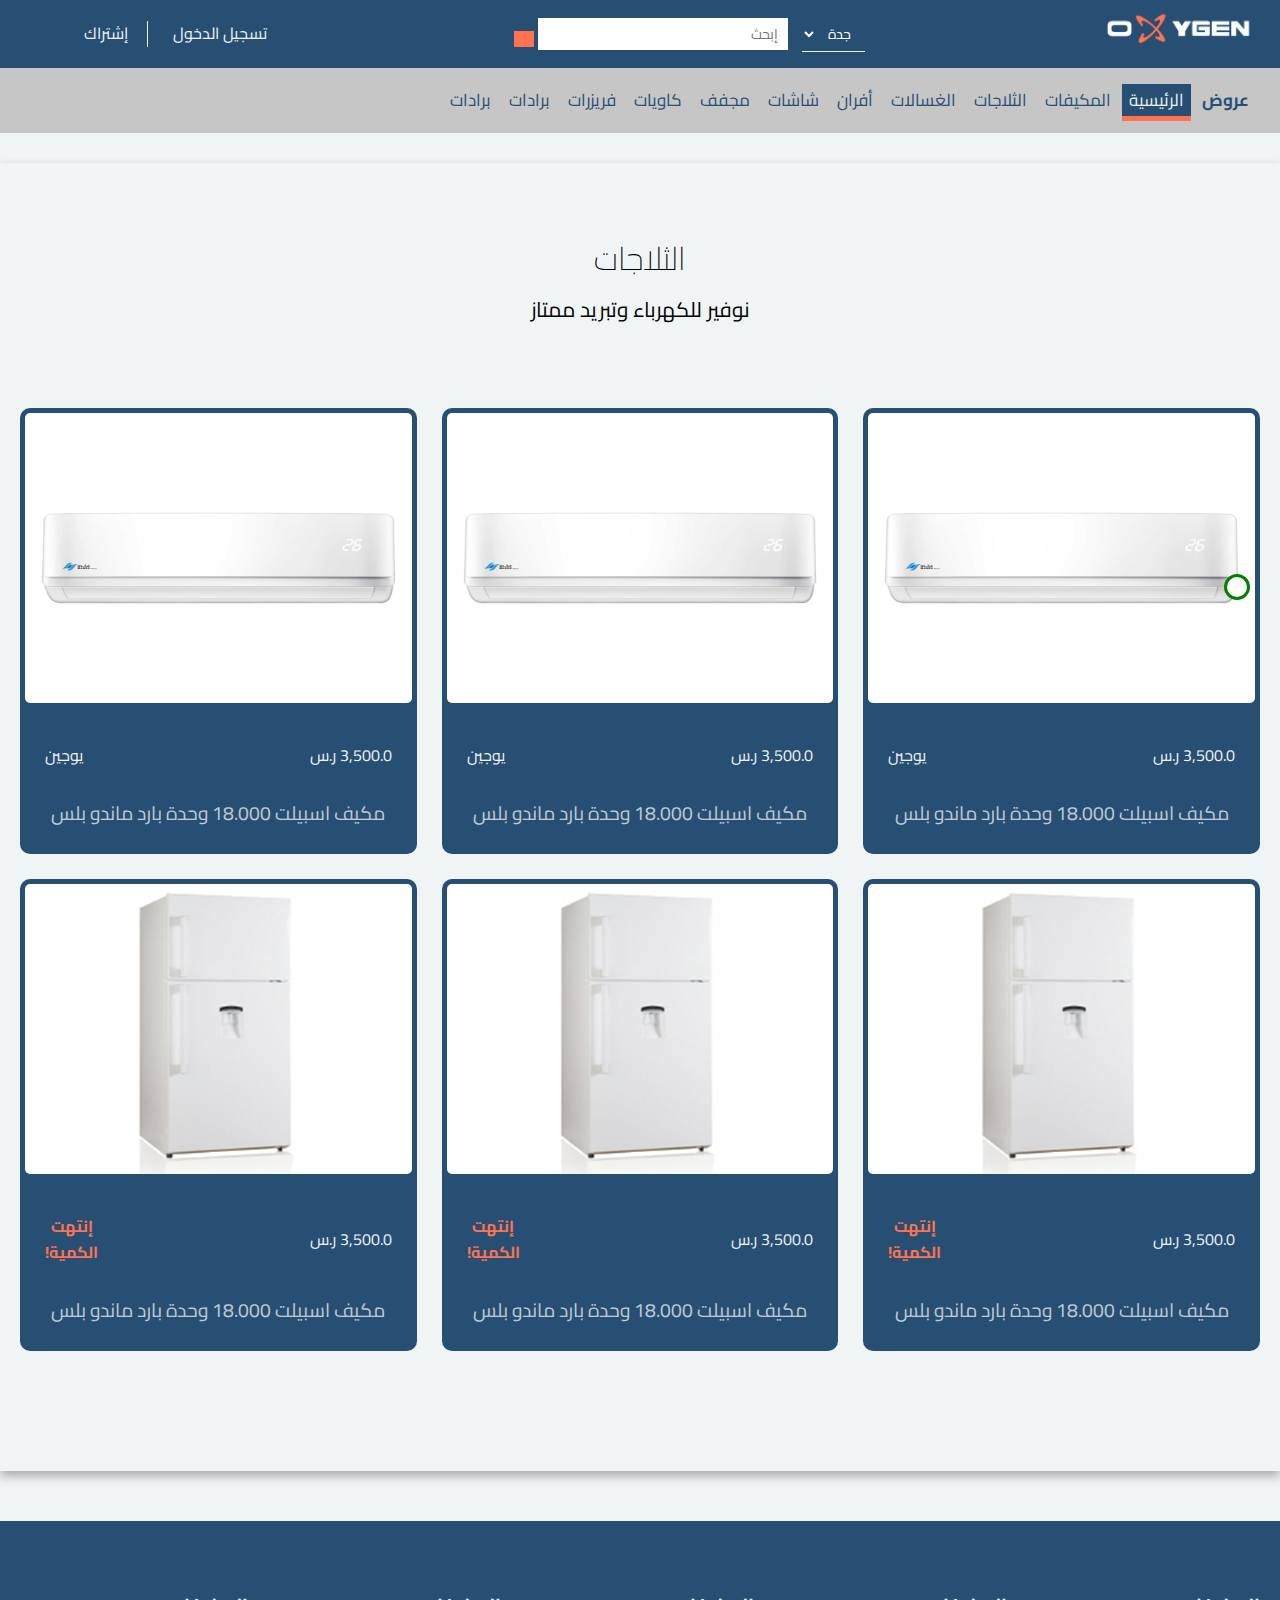
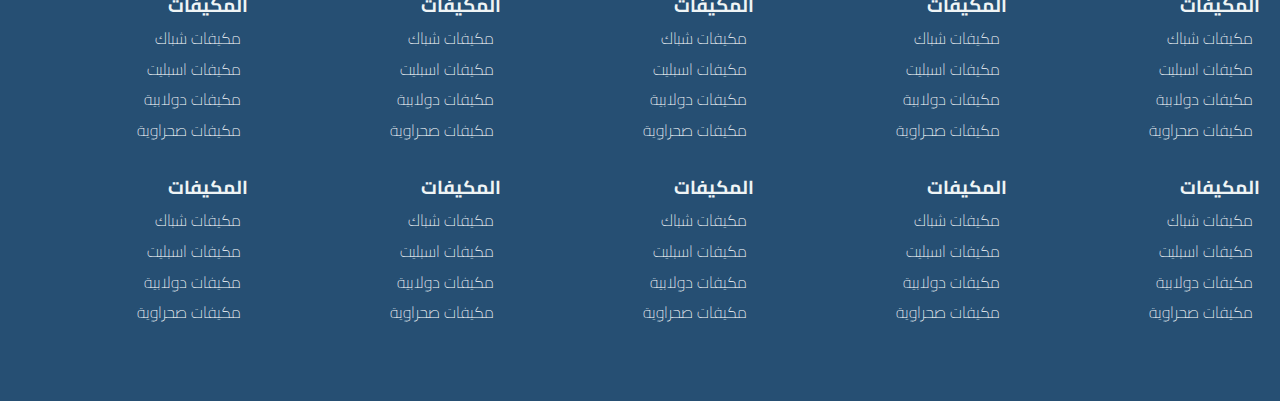
<file: all/one/work.html>
<!DOCTYPE html>
<html lang="en">
  <head>
    <meta charset="UTF-8" />
    <meta name="viewport" content="width=device-width, initial-scale=1.0" />
    <meta http-equiv="X-UA-Compatible" content="ie=edge" />
    <link
      rel="stylesheet"
      href="https://use.fontawesome.com/releases/v5.7.2/css/all.css"
      integrity="sha384-fnmOCqbTlWIlj8LyTjo7mOUStjsKC4pOpQbqyi7RrhN7udi9RwhKkMHpvLbHG9Sr"
      crossorigin="anonymous"
    />

    <link rel="preconnect" href="https://fonts.gstatic.com">
    <link href="https://fonts.googleapis.com/css2?family=Cairo&display=swap" rel="stylesheet">
    <link rel="stylesheet" href="main.css" />
    <title>oxygen</title>
    <script type="text/javascript">

    </script>
  </head>
  <body>
  <a class="whatsapp-icon" href="#"><i class="fab fa-whatsapp"></i></a>
    <!-- Header -->
    <header>
      <div class="header-logo">
        <div class="container ">
          <div class="header-info">
            <div class="logo">
              <img src="img/one.png">
            </div>
            <div class="search-form">
              <form>
                <select>
                  <option value="جدة">
                    جدة
                  </option>
                  <option value="جدة">
                    جدة
                  </option>
                  <option value="جدة">
                    جدة
                  </option>
                  <option value="جدة">
                    جدة
                  </option>
                  <option value="جدة">
                    جدة
                  </option>
                </select>
                <input type="search" placeholder="إبحث">
                <button type="submit" class="search-btn"><i class="fa fa-search"></i> </button>
              </form>
            </div>
            <div class="sign-in-reg">
              <a href="#" class="sign"> تسجيل الدخول<i class="fas fa-sign-in-alt"></i> </a>
              <a href="#" class="sign"> إشتراك<i class="fas fa-user-plus"></i></a>
              <a href="#" class="cart"><i class="fas fa-shopping-cart"></i></a>
            </div>
          </div>
        </div>
      </div>
    </header>

    <!--navbar -->
    <nav>
      <div class="container">
            <input type="checkbox" id="check"/>
            <label for="check" class="bar_btn"><i class="fas fa-bars"></i></label>
            <ul class="list_menu">
              <li class="menu_item"><a class="sales" href="#"> عروض</a></li>
                <li class="menu_item"><a class="active" href="#"> الرئيسية</a></li>
                <li class="menu_item"><a  href="#"> المكيفات</a></li>
                <li class="menu_item"><a href="#"> الثلاجات</a></li>
                <li class="menu_item"><a href="#"> الغسالات</a></li>
                <li class="menu_item"><a href="#"> أفران</a></li>
                <li class="menu_item"><a href="#"> شاشات</a></li>
                <li class="menu_item"><a href="#"> مجفف</a></li>
                <li class="menu_item"><a href="#"> كاويات</a></li>
                <li class="menu_item"><a href="#"> فريزرات</a></li>
                <li class="menu_item"><a href="#"> برادات</a></li>
                <li class="menu_item"><a href="#"> برادات</a></li>
            </ul>

        </div>
    </nav>

    <!-- Section A: Gallery -->
    <section class="text-center section-items-type">
      <div class="container ">
        <h2 class="section-title">الثلاجات</h2>
        <p class="lead">
          نوفير للكهرباء وتبريد ممتاز
        </p>
        <div class="items">
          <div class="item">
            <div class="item-image">
              <img src="img/f14bf251-3082-4492-b696-3edeb071aea2.jpg" alt="" />
            </div>
            <div class="item-text">
              <div class="item-text-wrap">
                <h3 class="item-text-title">يوجين</h3>
                <a href="#" class="item-text-category"> مكيف اسبيلت 18.000 وحدة بارد ماندو بلس</a>
                <p class="price">3,500.0 ر.س</p>
                <a href="#" class="cart"><i class="fas fa-cart-plus"></i></a>
              </div>
            </div>
            <div class="item-detials">
                <p class="price">3,500.0 ر.س</p>
                 <p class="type">يوجين</p>
            </div>
            <div class="title-product">
              <a href="#" class="item-text-category"> مكيف اسبيلت 18.000 وحدة بارد ماندو بلس</a>
            </div>
          </div>
          <div class="item">
            <div class="item-image">
              <img src="img/f14bf251-3082-4492-b696-3edeb071aea2.jpg" alt="" />
            </div>
            <div class="item-text">
              <div class="item-text-wrap">
                <h3 class="item-text-title">يوجين</h3>
                <a href="#" class="item-text-category"> مكيف اسبيلت 18.000 وحدة بارد ماندو بلس</a>
                <p class="price">3,500.0 ر.س</p>
                <a href="#" class="cart"><i class="fas fa-cart-plus"></i></a>
              </div>
            </div>
            <div class="item-detials">
                <p class="price">3,500.0 ر.س</p>
                 <p class="type">يوجين</p>
            </div>
            <div class="title-product">
              <a href="#" class="item-text-category"> مكيف اسبيلت 18.000 وحدة بارد ماندو بلس</a>
            </div>
          </div>
          <div class="item">
            <div class="item-image">
              <img src="img/f14bf251-3082-4492-b696-3edeb071aea2.jpg" alt="" />
            </div>
            <div class="item-text">
              <div class="item-text-wrap">
                <h3 class="item-text-title">يوجين</h3>
                <a href="#" class="item-text-category"> مكيف اسبيلت 18.000 وحدة بارد ماندو بلس</a>
                <p class="price">3,500.0 ر.س</p>
                <a href="#" class="cart"><i class="fas fa-cart-plus"></i></a>
              </div>
            </div>
            <div class="item-detials">
                <p class="price">3,500.0 ر.س</p>
                 <p class="type">يوجين</p>
            </div>
            <div class="title-product">
              <a href="#" class="item-text-category"> مكيف اسبيلت 18.000 وحدة بارد ماندو بلس</a>
            </div>
          </div>
          <div class="item">
            <div class="item-image">
              <img src="img/6982b051-0ef9-485f-97fd-ddb69339ea9e.jpg" alt="" />
            </div>
            <div class="item-text">
              <div class="item-text-wrap">
                <h3 class="item-text-title">يوجين</h3>
                <a href="#" class="item-text-category"> مكيف اسبيلت 18.000 وحدة بارد ماندو بلس</a>
                <p class="over">إنتهت الكمية!</p>
                <p class="price">3,500.0 ر.س</p>
              </div>
            </div>
            <div class="item-detials">
              <p class="price">3,500.0 ر.س</p>
              <p class="over">إنتهت <br>الكمية!</p>
            </div>
            <div class="title-product">
              <a href="#" class="item-text-category"> مكيف اسبيلت 18.000 وحدة بارد ماندو بلس</a>
            </div>
          </div>
          <div class="item">
            <div class="item-image">
              <img src="img/6982b051-0ef9-485f-97fd-ddb69339ea9e.jpg" alt="" />
            </div>
            <div class="item-text">
              <div class="item-text-wrap">
                <h3 class="item-text-title">يوجين</h3>
                <a href="#" class="item-text-category"> مكيف اسبيلت 18.000 وحدة بارد ماندو بلس</a>
                <p class="over">إنتهت الكمية!</p>
                <p class="price">3,500.0 ر.س</p>
              </div>
            </div>
            <div class="item-detials">
              <p class="price">3,500.0 ر.س</p>
              <p class="over">إنتهت <br>الكمية!</p>
            </div>
            <div class="title-product">
              <a href="#" class="item-text-category"> مكيف اسبيلت 18.000 وحدة بارد ماندو بلس</a>
            </div>
          </div>
          <div class="item">
            <div class="item-image">
              <img src="img/6982b051-0ef9-485f-97fd-ddb69339ea9e.jpg" alt="" />
            </div>
            <div class="item-text">
              <div class="item-text-wrap">
                <h3 class="item-text-title">يوجين</h3>
                <a href="#" class="item-text-category"> مكيف اسبيلت 18.000 وحدة بارد ماندو بلس</a>
                <p class="over">إنتهت الكمية!</p>
                <p class="price">3,500.0 ر.س</p>
              </div>
            </div>
            <div class="item-detials">
              <p class="price">3,500.0 ر.س</p>
              <p class="over">إنتهت <br>الكمية!</p>
            </div>
            <div class="title-product">
              <a href="#" class="item-text-category"> مكيف اسبيلت 18.000 وحدة بارد ماندو بلس</a>
            </div>
          </div>

        </div>
      </div>
    </section>

    <!-- Footer -->
    <footer id="main-footer">
      <div class="footer-content container">
        <div class="content-dep">
          <h3>المكيفات</h3>
          <ul>
            <li class="department"><a href="#">
              <i class="fa fa-angle-left"></i> مكيفات شباك </a>
            </li>
            <li class="department"><a href="#">
              <i class="fa fa-angle-left"></i> مكيفات اسبليت </a>
            </li>
            <li class="department"><a href="#">
              <i class="fa fa-angle-left"></i> مكيفات دولابية </a>
            </li>
            <li class="department"><a href="#">
              <i class="fa fa-angle-left">
            </i> مكيفات صحراوية </a></li>
          </ul>
        </div>
        <div class="content-dep">
          <h3>المكيفات</h3>
          <ul>
            <li class="department"><a href="#">
              <i class="fa fa-angle-left"></i> مكيفات شباك </a>
            </li>
            <li class="department"><a href="#">
              <i class="fa fa-angle-left"></i> مكيفات اسبليت </a>
            </li>
            <li class="department"><a href="#">
              <i class="fa fa-angle-left"></i> مكيفات دولابية </a>
            </li>
            <li class="department"><a href="#">
              <i class="fa fa-angle-left">
            </i> مكيفات صحراوية </a></li>
          </ul>
        </div>
        <div class="content-dep">
          <h3>المكيفات</h3>
          <ul>
            <li class="department"><a href="#">
              <i class="fa fa-angle-left"></i> مكيفات شباك </a>
            </li>
            <li class="department"><a href="#">
              <i class="fa fa-angle-left"></i> مكيفات اسبليت </a>
            </li>
            <li class="department"><a href="#">
              <i class="fa fa-angle-left"></i> مكيفات دولابية </a>
            </li>
            <li class="department"><a href="#">
              <i class="fa fa-angle-left">
            </i> مكيفات صحراوية </a></li>
          </ul>
        </div>
        <div class="content-dep">
          <h3>المكيفات</h3>
          <ul>
            <li class="department"><a href="#">
              <i class="fa fa-angle-left"></i> مكيفات شباك </a>
            </li>
            <li class="department"><a href="#">
              <i class="fa fa-angle-left"></i> مكيفات اسبليت </a>
            </li>
            <li class="department"><a href="#">
              <i class="fa fa-angle-left"></i> مكيفات دولابية </a>
            </li>
            <li class="department"><a href="#">
              <i class="fa fa-angle-left">
            </i> مكيفات صحراوية </a></li>
          </ul>
        </div>
        <div class="content-dep">
          <h3>المكيفات</h3>
          <ul>
            <li class="department"><a href="#">
              <i class="fa fa-angle-left"></i> مكيفات شباك </a>
            </li>
            <li class="department"><a href="#">
              <i class="fa fa-angle-left"></i> مكيفات اسبليت </a>
            </li>
            <li class="department"><a href="#">
              <i class="fa fa-angle-left"></i> مكيفات دولابية </a>
            </li>
            <li class="department"><a href="#">
              <i class="fa fa-angle-left">
            </i> مكيفات صحراوية </a></li>
          </ul>
        </div>
        <div class="content-dep">
          <h3>المكيفات</h3>
          <ul>
            <li class="department"><a href="#">
              <i class="fa fa-angle-left"></i> مكيفات شباك </a>
            </li>
            <li class="department"><a href="#">
              <i class="fa fa-angle-left"></i> مكيفات اسبليت </a>
            </li>
            <li class="department"><a href="#">
              <i class="fa fa-angle-left"></i> مكيفات دولابية </a>
            </li>
            <li class="department"><a href="#">
              <i class="fa fa-angle-left">
            </i> مكيفات صحراوية </a></li>
          </ul>
        </div>
        <div class="content-dep">
          <h3>المكيفات</h3>
          <ul>
            <li class="department"><a href="#">
              <i class="fa fa-angle-left"></i> مكيفات شباك </a>
            </li>
            <li class="department"><a href="#">
              <i class="fa fa-angle-left"></i> مكيفات اسبليت </a>
            </li>
            <li class="department"><a href="#">
              <i class="fa fa-angle-left"></i> مكيفات دولابية </a>
            </li>
            <li class="department"><a href="#">
              <i class="fa fa-angle-left">
            </i> مكيفات صحراوية </a></li>
          </ul>
        </div>
        <div class="content-dep">
          <h3>المكيفات</h3>
          <ul>
            <li class="department"><a href="#">
              <i class="fa fa-angle-left"></i> مكيفات شباك </a>
            </li>
            <li class="department"><a href="#">
              <i class="fa fa-angle-left"></i> مكيفات اسبليت </a>
            </li>
            <li class="department"><a href="#">
              <i class="fa fa-angle-left"></i> مكيفات دولابية </a>
            </li>
            <li class="department"><a href="#">
              <i class="fa fa-angle-left">
            </i> مكيفات صحراوية </a></li>
          </ul>
        </div>
        <div class="content-dep">
          <h3>المكيفات</h3>
          <ul>
            <li class="department"><a href="#">
              <i class="fa fa-angle-left"></i> مكيفات شباك </a>
            </li>
            <li class="department"><a href="#">
              <i class="fa fa-angle-left"></i> مكيفات اسبليت </a>
            </li>
            <li class="department"><a href="#">
              <i class="fa fa-angle-left"></i> مكيفات دولابية </a>
            </li>
            <li class="department"><a href="#">
              <i class="fa fa-angle-left">
            </i> مكيفات صحراوية </a></li>
          </ul>
        </div>
        <div class="content-dep">
          <h3>المكيفات</h3>
          <ul>
            <li class="department"><a href="#">
              <i class="fa fa-angle-left"></i> مكيفات شباك </a>
            </li>
            <li class="department"><a href="#">
              <i class="fa fa-angle-left"></i> مكيفات اسبليت </a>
            </li>
            <li class="department"><a href="#">
              <i class="fa fa-angle-left"></i> مكيفات دولابية </a>
            </li>
            <li class="department"><a href="#">
              <i class="fa fa-angle-left">
            </i> مكيفات صحراوية </a></li>
          </ul>
        </div>
      </div>
    </footer>

  </body>
</html>
</file>
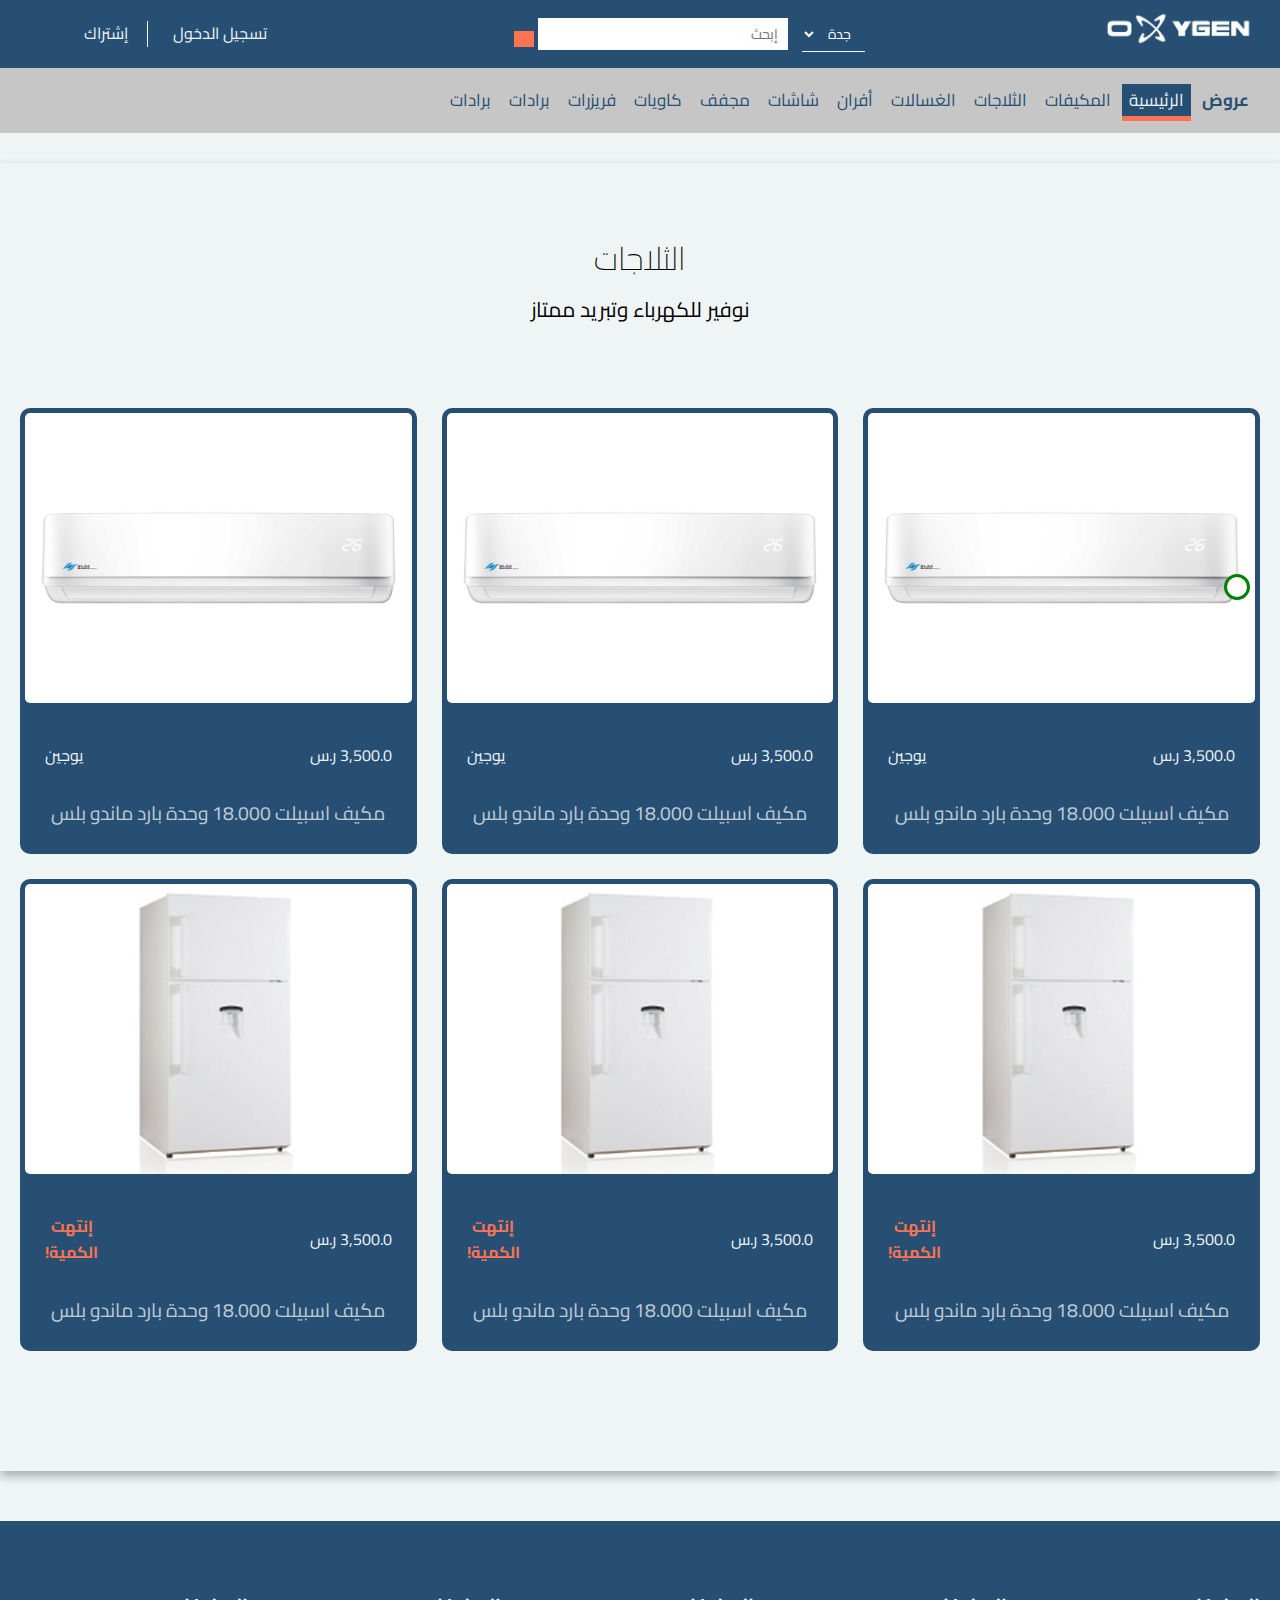
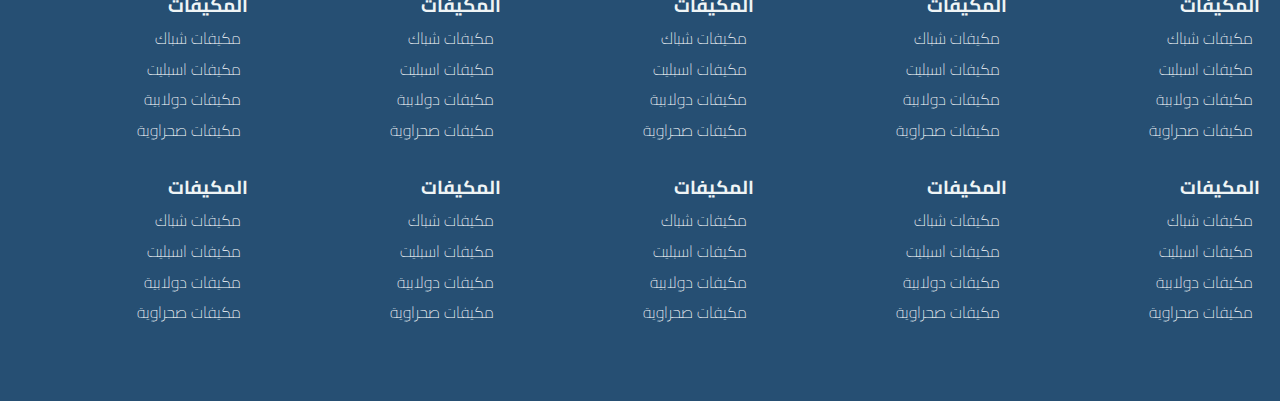
<file: all/three/work.html>
<!DOCTYPE html>
<html lang="en">
  <head>
    <meta charset="UTF-8" />
    <meta name="viewport" content="width=device-width, initial-scale=1.0" />
    <meta http-equiv="X-UA-Compatible" content="ie=edge" />
    <link
      rel="stylesheet"
      href="https://use.fontawesome.com/releases/v5.7.2/css/all.css"
      integrity="sha384-fnmOCqbTlWIlj8LyTjo7mOUStjsKC4pOpQbqyi7RrhN7udi9RwhKkMHpvLbHG9Sr"
      crossorigin="anonymous"
    />

    <link rel="preconnect" href="https://fonts.gstatic.com">
    <link href="https://fonts.googleapis.com/css2?family=Cairo&display=swap" rel="stylesheet">
    <link rel="stylesheet" href="main.css" />
    <title>oxygen</title>
    <script type="text/javascript">

    </script>
  </head>
  <body>
  <a class="whatsapp-icon" href="#"><i class="fab fa-whatsapp"></i></a>
    <!-- Header -->
    <header>
      <div class="header-logo">
        <div class="container ">
          <div class="header-info">
            <div class="logo">
              <img src="img/three.png">
            </div>
            <div class="search-form">
              <form>
                <select>
                  <option value="جدة">
                    جدة
                  </option>
                  <option value="جدة">
                    جدة
                  </option>
                  <option value="جدة">
                    جدة
                  </option>
                  <option value="جدة">
                    جدة
                  </option>
                  <option value="جدة">
                    جدة
                  </option>
                </select>
                <input type="search" placeholder="إبحث">
                <button type="submit" class="search-btn"><i class="fa fa-search"></i> </button>
              </form>
            </div>
            <div class="sign-in-reg">
              <a href="#" class="sign"> تسجيل الدخول<i class="fas fa-sign-in-alt"></i> </a>
              <a href="#" class="sign"> إشتراك<i class="fas fa-user-plus"></i></a>
              <a href="#" class="cart"><i class="fas fa-shopping-cart"></i></a>
            </div>
          </div>
        </div>
      </div>
    </header>

    <!--navbar -->
    <nav>
      <div class="container">
            <input type="checkbox" id="check"/>
            <label for="check" class="bar_btn"><i class="fas fa-bars"></i></label>
            <ul class="list_menu">
              <li class="menu_item"><a class="sales" href="#"> عروض</a></li>
                <li class="menu_item"><a class="active" href="#"> الرئيسية</a></li>
                <li class="menu_item"><a  href="#"> المكيفات</a></li>
                <li class="menu_item"><a href="#"> الثلاجات</a></li>
                <li class="menu_item"><a href="#"> الغسالات</a></li>
                <li class="menu_item"><a href="#"> أفران</a></li>
                <li class="menu_item"><a href="#"> شاشات</a></li>
                <li class="menu_item"><a href="#"> مجفف</a></li>
                <li class="menu_item"><a href="#"> كاويات</a></li>
                <li class="menu_item"><a href="#"> فريزرات</a></li>
                <li class="menu_item"><a href="#"> برادات</a></li>
                <li class="menu_item"><a href="#"> برادات</a></li>
            </ul>

        </div>
    </nav>

    <!-- Section A: Gallery -->
    <section class="text-center section-items-type">
      <div class="container ">
        <h2 class="section-title">الثلاجات</h2>
        <p class="lead">
          نوفير للكهرباء وتبريد ممتاز
        </p>
        <div class="items">
          <div class="item">
            <div class="item-image">
              <img src="img/f14bf251-3082-4492-b696-3edeb071aea2.jpg" alt="" />
            </div>
            <div class="item-text">
              <div class="item-text-wrap">
                <h3 class="item-text-title">يوجين</h3>
                <a href="#" class="item-text-category"> مكيف اسبيلت 18.000 وحدة بارد ماندو بلس</a>
                <p class="price">3,500.0 ر.س</p>
                <a href="#" class="cart"><i class="fas fa-cart-plus"></i></a>
              </div>
            </div>
            <div class="item-detials">
                <p class="price">3,500.0 ر.س</p>
                 <p class="type">يوجين</p>
            </div>
            <div class="title-product">
              <a href="#" class="item-text-category"> مكيف اسبيلت 18.000 وحدة بارد ماندو بلس</a>
            </div>
          </div>
          <div class="item">
            <div class="item-image">
              <img src="img/f14bf251-3082-4492-b696-3edeb071aea2.jpg" alt="" />
            </div>
            <div class="item-text">
              <div class="item-text-wrap">
                <h3 class="item-text-title">يوجين</h3>
                <a href="#" class="item-text-category"> مكيف اسبيلت 18.000 وحدة بارد ماندو بلس</a>
                <p class="price">3,500.0 ر.س</p>
                <a href="#" class="cart"><i class="fas fa-cart-plus"></i></a>
              </div>
            </div>
            <div class="item-detials">
                <p class="price">3,500.0 ر.س</p>
                 <p class="type">يوجين</p>
            </div>
            <div class="title-product">
              <a href="#" class="item-text-category"> مكيف اسبيلت 18.000 وحدة بارد ماندو بلس</a>
            </div>
          </div>
          <div class="item">
            <div class="item-image">
              <img src="img/f14bf251-3082-4492-b696-3edeb071aea2.jpg" alt="" />
            </div>
            <div class="item-text">
              <div class="item-text-wrap">
                <h3 class="item-text-title">يوجين</h3>
                <a href="#" class="item-text-category"> مكيف اسبيلت 18.000 وحدة بارد ماندو بلس</a>
                <p class="price">3,500.0 ر.س</p>
                <a href="#" class="cart"><i class="fas fa-cart-plus"></i></a>
              </div>
            </div>
            <div class="item-detials">
                <p class="price">3,500.0 ر.س</p>
                 <p class="type">يوجين</p>
            </div>
            <div class="title-product">
              <a href="#" class="item-text-category"> مكيف اسبيلت 18.000 وحدة بارد ماندو بلس</a>
            </div>
          </div>
          <div class="item">
            <div class="item-image">
              <img src="img/6982b051-0ef9-485f-97fd-ddb69339ea9e.jpg" alt="" />
            </div>
            <div class="item-text">
              <div class="item-text-wrap">
                <h3 class="item-text-title">يوجين</h3>
                <a href="#" class="item-text-category"> مكيف اسبيلت 18.000 وحدة بارد ماندو بلس</a>
                <p class="over">إنتهت الكمية!</p>
                <p class="price">3,500.0 ر.س</p>
              </div>
            </div>
            <div class="item-detials">
              <p class="price">3,500.0 ر.س</p>
              <p class="over">إنتهت <br>الكمية!</p>
            </div>
            <div class="title-product">
              <a href="#" class="item-text-category"> مكيف اسبيلت 18.000 وحدة بارد ماندو بلس</a>
            </div>
          </div>
          <div class="item">
            <div class="item-image">
              <img src="img/6982b051-0ef9-485f-97fd-ddb69339ea9e.jpg" alt="" />
            </div>
            <div class="item-text">
              <div class="item-text-wrap">
                <h3 class="item-text-title">يوجين</h3>
                <a href="#" class="item-text-category"> مكيف اسبيلت 18.000 وحدة بارد ماندو بلس</a>
                <p class="over">إنتهت الكمية!</p>
                <p class="price">3,500.0 ر.س</p>
              </div>
            </div>
            <div class="item-detials">
              <p class="price">3,500.0 ر.س</p>
              <p class="over">إنتهت <br>الكمية!</p>
            </div>
            <div class="title-product">
              <a href="#" class="item-text-category"> مكيف اسبيلت 18.000 وحدة بارد ماندو بلس</a>
            </div>
          </div>
          <div class="item">
            <div class="item-image">
              <img src="img/6982b051-0ef9-485f-97fd-ddb69339ea9e.jpg" alt="" />
            </div>
            <div class="item-text">
              <div class="item-text-wrap">
                <h3 class="item-text-title">يوجين</h3>
                <a href="#" class="item-text-category"> مكيف اسبيلت 18.000 وحدة بارد ماندو بلس</a>
                <p class="over">إنتهت الكمية!</p>
                <p class="price">3,500.0 ر.س</p>
              </div>
            </div>
            <div class="item-detials">
              <p class="price">3,500.0 ر.س</p>
              <p class="over">إنتهت <br>الكمية!</p>
            </div>
            <div class="title-product">
              <a href="#" class="item-text-category"> مكيف اسبيلت 18.000 وحدة بارد ماندو بلس</a>
            </div>
          </div>

        </div>
      </div>
    </section>

    <!-- Footer -->
    <footer id="main-footer">
      <div class="footer-content container">
        <div class="content-dep">
          <h3>المكيفات</h3>
          <ul>
            <li class="department"><a href="#">
              <i class="fa fa-angle-left"></i> مكيفات شباك </a>
            </li>
            <li class="department"><a href="#">
              <i class="fa fa-angle-left"></i> مكيفات اسبليت </a>
            </li>
            <li class="department"><a href="#">
              <i class="fa fa-angle-left"></i> مكيفات دولابية </a>
            </li>
            <li class="department"><a href="#">
              <i class="fa fa-angle-left">
            </i> مكيفات صحراوية </a></li>
          </ul>
        </div>
        <div class="content-dep">
          <h3>المكيفات</h3>
          <ul>
            <li class="department"><a href="#">
              <i class="fa fa-angle-left"></i> مكيفات شباك </a>
            </li>
            <li class="department"><a href="#">
              <i class="fa fa-angle-left"></i> مكيفات اسبليت </a>
            </li>
            <li class="department"><a href="#">
              <i class="fa fa-angle-left"></i> مكيفات دولابية </a>
            </li>
            <li class="department"><a href="#">
              <i class="fa fa-angle-left">
            </i> مكيفات صحراوية </a></li>
          </ul>
        </div>
        <div class="content-dep">
          <h3>المكيفات</h3>
          <ul>
            <li class="department"><a href="#">
              <i class="fa fa-angle-left"></i> مكيفات شباك </a>
            </li>
            <li class="department"><a href="#">
              <i class="fa fa-angle-left"></i> مكيفات اسبليت </a>
            </li>
            <li class="department"><a href="#">
              <i class="fa fa-angle-left"></i> مكيفات دولابية </a>
            </li>
            <li class="department"><a href="#">
              <i class="fa fa-angle-left">
            </i> مكيفات صحراوية </a></li>
          </ul>
        </div>
        <div class="content-dep">
          <h3>المكيفات</h3>
          <ul>
            <li class="department"><a href="#">
              <i class="fa fa-angle-left"></i> مكيفات شباك </a>
            </li>
            <li class="department"><a href="#">
              <i class="fa fa-angle-left"></i> مكيفات اسبليت </a>
            </li>
            <li class="department"><a href="#">
              <i class="fa fa-angle-left"></i> مكيفات دولابية </a>
            </li>
            <li class="department"><a href="#">
              <i class="fa fa-angle-left">
            </i> مكيفات صحراوية </a></li>
          </ul>
        </div>
        <div class="content-dep">
          <h3>المكيفات</h3>
          <ul>
            <li class="department"><a href="#">
              <i class="fa fa-angle-left"></i> مكيفات شباك </a>
            </li>
            <li class="department"><a href="#">
              <i class="fa fa-angle-left"></i> مكيفات اسبليت </a>
            </li>
            <li class="department"><a href="#">
              <i class="fa fa-angle-left"></i> مكيفات دولابية </a>
            </li>
            <li class="department"><a href="#">
              <i class="fa fa-angle-left">
            </i> مكيفات صحراوية </a></li>
          </ul>
        </div>
        <div class="content-dep">
          <h3>المكيفات</h3>
          <ul>
            <li class="department"><a href="#">
              <i class="fa fa-angle-left"></i> مكيفات شباك </a>
            </li>
            <li class="department"><a href="#">
              <i class="fa fa-angle-left"></i> مكيفات اسبليت </a>
            </li>
            <li class="department"><a href="#">
              <i class="fa fa-angle-left"></i> مكيفات دولابية </a>
            </li>
            <li class="department"><a href="#">
              <i class="fa fa-angle-left">
            </i> مكيفات صحراوية </a></li>
          </ul>
        </div>
        <div class="content-dep">
          <h3>المكيفات</h3>
          <ul>
            <li class="department"><a href="#">
              <i class="fa fa-angle-left"></i> مكيفات شباك </a>
            </li>
            <li class="department"><a href="#">
              <i class="fa fa-angle-left"></i> مكيفات اسبليت </a>
            </li>
            <li class="department"><a href="#">
              <i class="fa fa-angle-left"></i> مكيفات دولابية </a>
            </li>
            <li class="department"><a href="#">
              <i class="fa fa-angle-left">
            </i> مكيفات صحراوية </a></li>
          </ul>
        </div>
        <div class="content-dep">
          <h3>المكيفات</h3>
          <ul>
            <li class="department"><a href="#">
              <i class="fa fa-angle-left"></i> مكيفات شباك </a>
            </li>
            <li class="department"><a href="#">
              <i class="fa fa-angle-left"></i> مكيفات اسبليت </a>
            </li>
            <li class="department"><a href="#">
              <i class="fa fa-angle-left"></i> مكيفات دولابية </a>
            </li>
            <li class="department"><a href="#">
              <i class="fa fa-angle-left">
            </i> مكيفات صحراوية </a></li>
          </ul>
        </div>
        <div class="content-dep">
          <h3>المكيفات</h3>
          <ul>
            <li class="department"><a href="#">
              <i class="fa fa-angle-left"></i> مكيفات شباك </a>
            </li>
            <li class="department"><a href="#">
              <i class="fa fa-angle-left"></i> مكيفات اسبليت </a>
            </li>
            <li class="department"><a href="#">
              <i class="fa fa-angle-left"></i> مكيفات دولابية </a>
            </li>
            <li class="department"><a href="#">
              <i class="fa fa-angle-left">
            </i> مكيفات صحراوية </a></li>
          </ul>
        </div>
        <div class="content-dep">
          <h3>المكيفات</h3>
          <ul>
            <li class="department"><a href="#">
              <i class="fa fa-angle-left"></i> مكيفات شباك </a>
            </li>
            <li class="department"><a href="#">
              <i class="fa fa-angle-left"></i> مكيفات اسبليت </a>
            </li>
            <li class="department"><a href="#">
              <i class="fa fa-angle-left"></i> مكيفات دولابية </a>
            </li>
            <li class="department"><a href="#">
              <i class="fa fa-angle-left">
            </i> مكيفات صحراوية </a></li>
          </ul>
        </div>
      </div>
    </footer>

  </body>
</html>
</file>
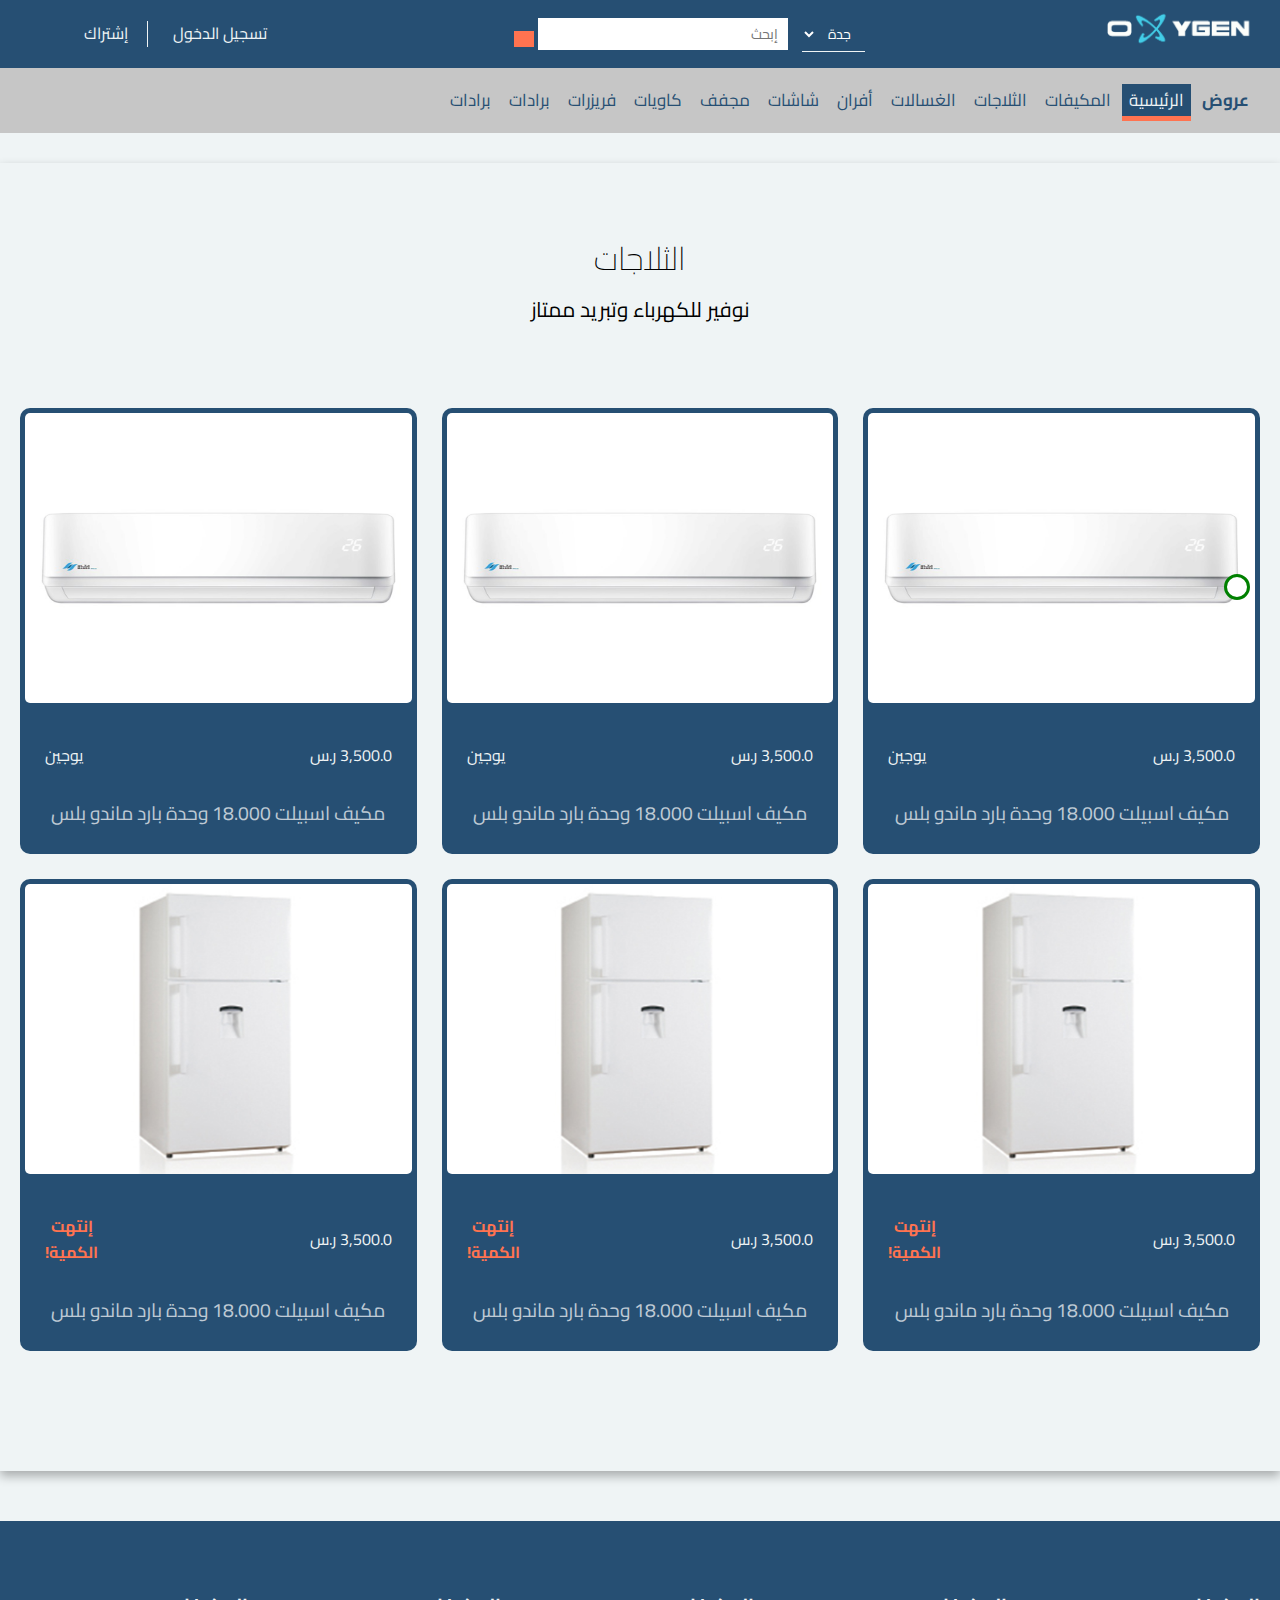
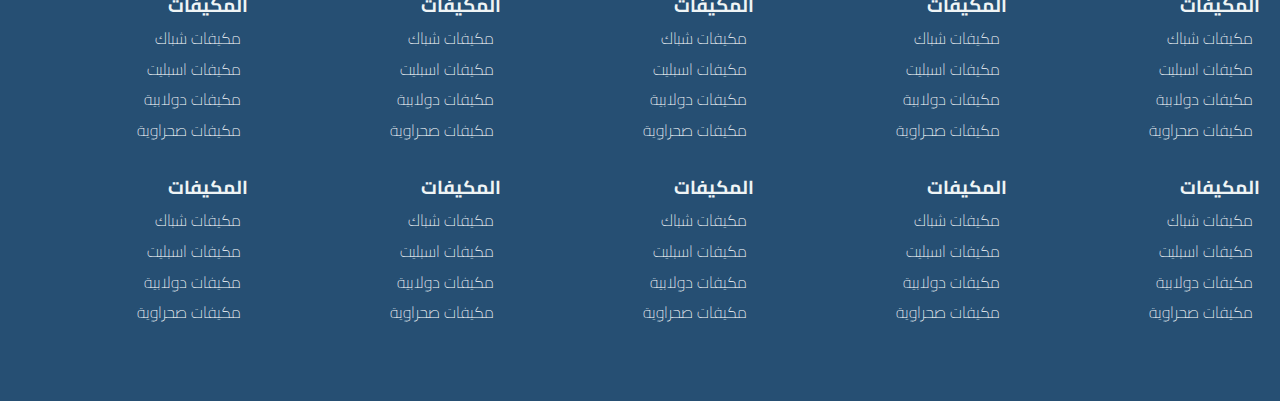
<file: all/two/work.html>
<!DOCTYPE html>
<html lang="en">
  <head>
    <meta charset="UTF-8" />
    <meta name="viewport" content="width=device-width, initial-scale=1.0" />
    <meta http-equiv="X-UA-Compatible" content="ie=edge" />
    <link
      rel="stylesheet"
      href="https://use.fontawesome.com/releases/v5.7.2/css/all.css"
      integrity="sha384-fnmOCqbTlWIlj8LyTjo7mOUStjsKC4pOpQbqyi7RrhN7udi9RwhKkMHpvLbHG9Sr"
      crossorigin="anonymous"
    />

    <link rel="preconnect" href="https://fonts.gstatic.com">
    <link href="https://fonts.googleapis.com/css2?family=Cairo&display=swap" rel="stylesheet">
    <link rel="stylesheet" href="main.css" />
    <title>oxygen</title>
    <script type="text/javascript">

    </script>
  </head>
  <body>
  <a class="whatsapp-icon" href="#"><i class="fab fa-whatsapp"></i></a>
    <!-- Header -->
    <header>
      <div class="header-logo">
        <div class="container ">
          <div class="header-info">
            <div class="logo">
              <img src="img/two.png">
            </div>
            <div class="search-form">
              <form>
                <select>
                  <option value="جدة">
                    جدة
                  </option>
                  <option value="جدة">
                    جدة
                  </option>
                  <option value="جدة">
                    جدة
                  </option>
                  <option value="جدة">
                    جدة
                  </option>
                  <option value="جدة">
                    جدة
                  </option>
                </select>
                <input type="search" placeholder="إبحث">
                <button type="submit" class="search-btn"><i class="fa fa-search"></i> </button>
              </form>
            </div>
            <div class="sign-in-reg">
              <a href="#" class="sign"> تسجيل الدخول<i class="fas fa-sign-in-alt"></i> </a>
              <a href="#" class="sign"> إشتراك<i class="fas fa-user-plus"></i></a>
              <a href="#" class="cart"><i class="fas fa-shopping-cart"></i></a>
            </div>
          </div>
        </div>
      </div>
    </header>

    <!--navbar -->
    <nav>
      <div class="container">
            <input type="checkbox" id="check"/>
            <label for="check" class="bar_btn"><i class="fas fa-bars"></i></label>
            <ul class="list_menu">
              <li class="menu_item"><a class="sales" href="#"> عروض</a></li>
                <li class="menu_item"><a class="active" href="#"> الرئيسية</a></li>
                <li class="menu_item"><a  href="#"> المكيفات</a></li>
                <li class="menu_item"><a href="#"> الثلاجات</a></li>
                <li class="menu_item"><a href="#"> الغسالات</a></li>
                <li class="menu_item"><a href="#"> أفران</a></li>
                <li class="menu_item"><a href="#"> شاشات</a></li>
                <li class="menu_item"><a href="#"> مجفف</a></li>
                <li class="menu_item"><a href="#"> كاويات</a></li>
                <li class="menu_item"><a href="#"> فريزرات</a></li>
                <li class="menu_item"><a href="#"> برادات</a></li>
                <li class="menu_item"><a href="#"> برادات</a></li>
            </ul>

        </div>
    </nav>

    <!-- Section A: Gallery -->
    <section class="text-center section-items-type">
      <div class="container ">
        <h2 class="section-title">الثلاجات</h2>
        <p class="lead">
          نوفير للكهرباء وتبريد ممتاز
        </p>
        <div class="items">
          <div class="item">
            <div class="item-image">
              <img src="img/f14bf251-3082-4492-b696-3edeb071aea2.jpg" alt="" />
            </div>
            <div class="item-text">
              <div class="item-text-wrap">
                <h3 class="item-text-title">يوجين</h3>
                <a href="#" class="item-text-category"> مكيف اسبيلت 18.000 وحدة بارد ماندو بلس</a>
                <p class="price">3,500.0 ر.س</p>
                <a href="#" class="cart"><i class="fas fa-cart-plus"></i></a>
              </div>
            </div>
            <div class="item-detials">
                <p class="price">3,500.0 ر.س</p>
                 <p class="type">يوجين</p>
            </div>
            <div class="title-product">
              <a href="#" class="item-text-category"> مكيف اسبيلت 18.000 وحدة بارد ماندو بلس</a>
            </div>
          </div>
          <div class="item">
            <div class="item-image">
              <img src="img/f14bf251-3082-4492-b696-3edeb071aea2.jpg" alt="" />
            </div>
            <div class="item-text">
              <div class="item-text-wrap">
                <h3 class="item-text-title">يوجين</h3>
                <a href="#" class="item-text-category"> مكيف اسبيلت 18.000 وحدة بارد ماندو بلس</a>
                <p class="price">3,500.0 ر.س</p>
                <a href="#" class="cart"><i class="fas fa-cart-plus"></i></a>
              </div>
            </div>
            <div class="item-detials">
                <p class="price">3,500.0 ر.س</p>
                 <p class="type">يوجين</p>
            </div>
            <div class="title-product">
              <a href="#" class="item-text-category"> مكيف اسبيلت 18.000 وحدة بارد ماندو بلس</a>
            </div>
          </div>
          <div class="item">
            <div class="item-image">
              <img src="img/f14bf251-3082-4492-b696-3edeb071aea2.jpg" alt="" />
            </div>
            <div class="item-text">
              <div class="item-text-wrap">
                <h3 class="item-text-title">يوجين</h3>
                <a href="#" class="item-text-category"> مكيف اسبيلت 18.000 وحدة بارد ماندو بلس</a>
                <p class="price">3,500.0 ر.س</p>
                <a href="#" class="cart"><i class="fas fa-cart-plus"></i></a>
              </div>
            </div>
            <div class="item-detials">
                <p class="price">3,500.0 ر.س</p>
                 <p class="type">يوجين</p>
            </div>
            <div class="title-product">
              <a href="#" class="item-text-category"> مكيف اسبيلت 18.000 وحدة بارد ماندو بلس</a>
            </div>
          </div>
          <div class="item">
            <div class="item-image">
              <img src="img/6982b051-0ef9-485f-97fd-ddb69339ea9e.jpg" alt="" />
            </div>
            <div class="item-text">
              <div class="item-text-wrap">
                <h3 class="item-text-title">يوجين</h3>
                <a href="#" class="item-text-category"> مكيف اسبيلت 18.000 وحدة بارد ماندو بلس</a>
                <p class="over">إنتهت الكمية!</p>
                <p class="price">3,500.0 ر.س</p>
              </div>
            </div>
            <div class="item-detials">
              <p class="price">3,500.0 ر.س</p>
              <p class="over">إنتهت <br>الكمية!</p>
            </div>
            <div class="title-product">
              <a href="#" class="item-text-category"> مكيف اسبيلت 18.000 وحدة بارد ماندو بلس</a>
            </div>
          </div>
          <div class="item">
            <div class="item-image">
              <img src="img/6982b051-0ef9-485f-97fd-ddb69339ea9e.jpg" alt="" />
            </div>
            <div class="item-text">
              <div class="item-text-wrap">
                <h3 class="item-text-title">يوجين</h3>
                <a href="#" class="item-text-category"> مكيف اسبيلت 18.000 وحدة بارد ماندو بلس</a>
                <p class="over">إنتهت الكمية!</p>
                <p class="price">3,500.0 ر.س</p>
              </div>
            </div>
            <div class="item-detials">
              <p class="price">3,500.0 ر.س</p>
              <p class="over">إنتهت <br>الكمية!</p>
            </div>
            <div class="title-product">
              <a href="#" class="item-text-category"> مكيف اسبيلت 18.000 وحدة بارد ماندو بلس</a>
            </div>
          </div>
          <div class="item">
            <div class="item-image">
              <img src="img/6982b051-0ef9-485f-97fd-ddb69339ea9e.jpg" alt="" />
            </div>
            <div class="item-text">
              <div class="item-text-wrap">
                <h3 class="item-text-title">يوجين</h3>
                <a href="#" class="item-text-category"> مكيف اسبيلت 18.000 وحدة بارد ماندو بلس</a>
                <p class="over">إنتهت الكمية!</p>
                <p class="price">3,500.0 ر.س</p>
              </div>
            </div>
            <div class="item-detials">
              <p class="price">3,500.0 ر.س</p>
              <p class="over">إنتهت <br>الكمية!</p>
            </div>
            <div class="title-product">
              <a href="#" class="item-text-category"> مكيف اسبيلت 18.000 وحدة بارد ماندو بلس</a>
            </div>
          </div>

        </div>
      </div>
    </section>

    <!-- Footer -->
    <footer id="main-footer">
      <div class="footer-content container">
        <div class="content-dep">
          <h3>المكيفات</h3>
          <ul>
            <li class="department"><a href="#">
              <i class="fa fa-angle-left"></i> مكيفات شباك </a>
            </li>
            <li class="department"><a href="#">
              <i class="fa fa-angle-left"></i> مكيفات اسبليت </a>
            </li>
            <li class="department"><a href="#">
              <i class="fa fa-angle-left"></i> مكيفات دولابية </a>
            </li>
            <li class="department"><a href="#">
              <i class="fa fa-angle-left">
            </i> مكيفات صحراوية </a></li>
          </ul>
        </div>
        <div class="content-dep">
          <h3>المكيفات</h3>
          <ul>
            <li class="department"><a href="#">
              <i class="fa fa-angle-left"></i> مكيفات شباك </a>
            </li>
            <li class="department"><a href="#">
              <i class="fa fa-angle-left"></i> مكيفات اسبليت </a>
            </li>
            <li class="department"><a href="#">
              <i class="fa fa-angle-left"></i> مكيفات دولابية </a>
            </li>
            <li class="department"><a href="#">
              <i class="fa fa-angle-left">
            </i> مكيفات صحراوية </a></li>
          </ul>
        </div>
        <div class="content-dep">
          <h3>المكيفات</h3>
          <ul>
            <li class="department"><a href="#">
              <i class="fa fa-angle-left"></i> مكيفات شباك </a>
            </li>
            <li class="department"><a href="#">
              <i class="fa fa-angle-left"></i> مكيفات اسبليت </a>
            </li>
            <li class="department"><a href="#">
              <i class="fa fa-angle-left"></i> مكيفات دولابية </a>
            </li>
            <li class="department"><a href="#">
              <i class="fa fa-angle-left">
            </i> مكيفات صحراوية </a></li>
          </ul>
        </div>
        <div class="content-dep">
          <h3>المكيفات</h3>
          <ul>
            <li class="department"><a href="#">
              <i class="fa fa-angle-left"></i> مكيفات شباك </a>
            </li>
            <li class="department"><a href="#">
              <i class="fa fa-angle-left"></i> مكيفات اسبليت </a>
            </li>
            <li class="department"><a href="#">
              <i class="fa fa-angle-left"></i> مكيفات دولابية </a>
            </li>
            <li class="department"><a href="#">
              <i class="fa fa-angle-left">
            </i> مكيفات صحراوية </a></li>
          </ul>
        </div>
        <div class="content-dep">
          <h3>المكيفات</h3>
          <ul>
            <li class="department"><a href="#">
              <i class="fa fa-angle-left"></i> مكيفات شباك </a>
            </li>
            <li class="department"><a href="#">
              <i class="fa fa-angle-left"></i> مكيفات اسبليت </a>
            </li>
            <li class="department"><a href="#">
              <i class="fa fa-angle-left"></i> مكيفات دولابية </a>
            </li>
            <li class="department"><a href="#">
              <i class="fa fa-angle-left">
            </i> مكيفات صحراوية </a></li>
          </ul>
        </div>
        <div class="content-dep">
          <h3>المكيفات</h3>
          <ul>
            <li class="department"><a href="#">
              <i class="fa fa-angle-left"></i> مكيفات شباك </a>
            </li>
            <li class="department"><a href="#">
              <i class="fa fa-angle-left"></i> مكيفات اسبليت </a>
            </li>
            <li class="department"><a href="#">
              <i class="fa fa-angle-left"></i> مكيفات دولابية </a>
            </li>
            <li class="department"><a href="#">
              <i class="fa fa-angle-left">
            </i> مكيفات صحراوية </a></li>
          </ul>
        </div>
        <div class="content-dep">
          <h3>المكيفات</h3>
          <ul>
            <li class="department"><a href="#">
              <i class="fa fa-angle-left"></i> مكيفات شباك </a>
            </li>
            <li class="department"><a href="#">
              <i class="fa fa-angle-left"></i> مكيفات اسبليت </a>
            </li>
            <li class="department"><a href="#">
              <i class="fa fa-angle-left"></i> مكيفات دولابية </a>
            </li>
            <li class="department"><a href="#">
              <i class="fa fa-angle-left">
            </i> مكيفات صحراوية </a></li>
          </ul>
        </div>
        <div class="content-dep">
          <h3>المكيفات</h3>
          <ul>
            <li class="department"><a href="#">
              <i class="fa fa-angle-left"></i> مكيفات شباك </a>
            </li>
            <li class="department"><a href="#">
              <i class="fa fa-angle-left"></i> مكيفات اسبليت </a>
            </li>
            <li class="department"><a href="#">
              <i class="fa fa-angle-left"></i> مكيفات دولابية </a>
            </li>
            <li class="department"><a href="#">
              <i class="fa fa-angle-left">
            </i> مكيفات صحراوية </a></li>
          </ul>
        </div>
        <div class="content-dep">
          <h3>المكيفات</h3>
          <ul>
            <li class="department"><a href="#">
              <i class="fa fa-angle-left"></i> مكيفات شباك </a>
            </li>
            <li class="department"><a href="#">
              <i class="fa fa-angle-left"></i> مكيفات اسبليت </a>
            </li>
            <li class="department"><a href="#">
              <i class="fa fa-angle-left"></i> مكيفات دولابية </a>
            </li>
            <li class="department"><a href="#">
              <i class="fa fa-angle-left">
            </i> مكيفات صحراوية </a></li>
          </ul>
        </div>
        <div class="content-dep">
          <h3>المكيفات</h3>
          <ul>
            <li class="department"><a href="#">
              <i class="fa fa-angle-left"></i> مكيفات شباك </a>
            </li>
            <li class="department"><a href="#">
              <i class="fa fa-angle-left"></i> مكيفات اسبليت </a>
            </li>
            <li class="department"><a href="#">
              <i class="fa fa-angle-left"></i> مكيفات دولابية </a>
            </li>
            <li class="department"><a href="#">
              <i class="fa fa-angle-left">
            </i> مكيفات صحراوية </a></li>
          </ul>
        </div>
      </div>
    </footer>

  </body>
</html>
</file>
<file: style.css>
/**********************************************
*** GENERAL
**********************************************/

* {
    margin: 0;
    padding: 0;
    box-sizing: border-box;
}

.clearfix::after {
    content: "";
    display: table;
    clear: both;
}

body {
    color: #555;
    font-family: Open Sans;
    font-size: 16px;
    position: relative;
    height: 100vh;
    font-weight: 400;
}

.right { float: right; }
.red { color: #FF5049 !important; }
.red-focus:focus { border: 1px solid #FF5049 !important; }

/**********************************************
*** TOP PART
**********************************************/

.top {
    height: 40vh;
    background-image: linear-gradient(rgba(0, 0, 0, 0.35), rgba(0, 0, 0, 0.35)), url(back.png);
    background-size: cover;
    background-position: center;
    position: relative;
}

.budget {
    position: absolute;
    width: 350px;
    top: 50%;
    left: 50%;
    transform: translate(-50%, -50%);
    color: #fff;
}

.budget__title {
    font-size: 18px;
    text-align: center;
    margin-bottom: 10px;
    font-weight: 300;
}

.budget__value {
    font-weight: 300;
    font-size: 46px;
    text-align: center;
    margin-bottom: 25px;
    letter-spacing: 2px;
}

.budget__income,
.budget__expenses {
    padding: 12px;
    text-transform: uppercase;
}

.budget__income {
    margin-bottom: 10px;
    background-color: #28B9B5;
}

.budget__expenses {
    background-color: #FF5049;
}

.budget__income--text,
.budget__expenses--text {
    float: left;
    font-size: 13px;
    color: #444;
    margin-top: 2px;
}

.budget__income--value,
.budget__expenses--value {
    letter-spacing: 1px;
    float: left;
}

.budget__income--percentage,
.budget__expenses--percentage {
    float: left;
    width: 34px;
    font-size: 11px;
    padding: 3px 0;
    margin-left: 10px;
}

.budget__expenses--percentage {
    background-color: rgba(255, 255, 255, 0.2);
    text-align: center;
    border-radius: 3px;
}


/**********************************************
*** BOTTOM PART
**********************************************/

/***** FORM *****/
.add {
    padding: 14px;
    border-bottom: 1px solid #e7e7e7;
    background-color: #f7f7f7;
}

.add__container {
    margin: 0 auto;
    text-align: center;
}

.add__type {
    width: 55px;
    border: 1px solid #e7e7e7;
    height: 44px;
    font-size: 18px;
    color: inherit;
    background-color: #fff;
    margin-right: 10px;
    font-weight: 300;
    transition: border 0.3s;
}

.add__description,
.add__value {
    border: 1px solid #e7e7e7;
    background-color: #fff;
    color: inherit;
    font-family: inherit;
    font-size: 14px;
    padding: 12px 15px;
    margin-right: 10px;
    border-radius: 5px;
    transition: border 0.3s;
}

.add__description { width: 400px;}
.add__value { width: 100px;}

.add__btn {
    font-size: 35px;
    background: none;
    border: none;
    color: #28B9B5;
    cursor: pointer;
    display: inline-block;
    vertical-align: middle;
    line-height: 1.1;
    margin-left: 10px;
}

.add__btn:active { transform: translateY(2px); }

.add__type:focus,
.add__description:focus,
.add__value:focus {
    outline: none;
    border: 1px solid #28B9B5;
}

.add__btn:focus { outline: none; }

/***** LISTS *****/
.container {
    width: 1000px;
    margin: 60px auto;
}

.income {
    float: left;
    width: 475px;
    margin-right: 50px;
}

.expenses {
    float: left;
    width: 475px;
}

h2 {
    text-transform: uppercase;
    font-size: 18px;
    font-weight: 400;
    margin-bottom: 15px;
}

.icome__title { color: #28B9B5; }
.expenses__title { color: #FF5049; }

.item {
    padding: 13px;
    border-bottom: 1px solid #e7e7e7;
}

.item:first-child { border-top: 1px solid #e7e7e7; }
.item:nth-child(even) { background-color: #f7f7f7; }

.item__description {
    float: left;
}

.item__value {
    float: left;
    transition: transform 0.3s;
}

.item__percentage {
    float: left;
    margin-left: 20px;
    transition: transform 0.3s;
    font-size: 11px;
    background-color: #FFDAD9;
    padding: 3px;
    border-radius: 3px;
    width: 32px;
    text-align: center;
}

.income .item__value,
.income .item__delete--btn {
    color: #28B9B5;
}

.expenses .item__value,
.expenses .item__percentage,
.expenses .item__delete--btn {
    color: #FF5049;
}


.item__delete {
    float: left;
}

.item__delete--btn {
    font-size: 22px;
    background: none;
    border: none;
    cursor: pointer;
    display: inline-block;
    vertical-align: middle;
    line-height: 1;
    display: none;
}

.item__delete--btn:focus { outline: none; }
.item__delete--btn:active { transform: translateY(2px); }

.item:hover .item__delete--btn { display: block; }
.item:hover .item__value { transform: translateX(-20px); }
.item:hover .item__percentage { transform: translateX(-20px); }


.unpaid {
    background-color: #FFDAD9 !important;
    cursor: pointer;
    color: #FF5049;

}

.unpaid .item__percentage { box-shadow: 0 2px 6px 0 rgba(0, 0, 0, 0.1); }
.unpaid:hover .item__description { font-weight: 900; }
</file>
<file: new_store/css/main.css>
/* variable */
@import url('https://fonts.googleapis.com/css2?family=Cairo&display=swap');
:root {
	--primary-color: #264f73; /* First color: #08526d */
	--secondary-color: #ff7350; /* second color: #ec1c23 */
	--pargraph-color: #919191;
	--background-color:  #faf9f9;
}
::selection {
  color: var(--primary-color);
  background: var(--secondary-color);
}
body {
	direction: rtl;
	box-sizing: border-box;
	font-family: 'Cairo', sans-serif;
}
.dire {
	direction: rtl!important;
}
.row {
	width: 100%;
	margin: auto;
}
p {
	margin: 0!important;
}
a {
	text-decoration: none;
	color: #bfc6c9;
}
a:hover {
	text-decoration: none;
}

.heading-section {
	letter-spacing: -1px;
	text-transform: uppercase;
	color: var(--primary-color);
	margin-bottom: 30px;
}
.dropdown-item {
	text-align: right!important;
}
.pargraph{
	line-height: 2;
	font-size: 15px;
	width: 60%;
	margin:0 auto 20px;
	color: var(--pargraph-color);
}


/*START HEADER*/
.header-logo {
	background-color: var(--primary-color);
}
  .logo img{
	width: 150px;
  }
  .header-info {
	padding: 10px 0;
	width: 100%;
	display: flex;
	justify-content: right;
	align-items: center;
  }
  .city-dropdown .dropdown-menu a img {
	  width: 30px;
	  height: 30px;
	  text-align: left;
	  border-radius: 50%;
	  margin-left: 10px;
  }
  header .cities {
	font-size: 11px!important;
	font-weight: bold;
	border: 2px solid var(--secondary-color);
	background-color: var(--primary-color)!important;
	margin-right: 30px;
  }
  .search-form input{
	margin-right: 5px;
	width: 250px;
	font-size: 14px;
	padding: 5px 12px;
	border:none
  }
  .search-form .search-btn {
	font-size: 14px;
	background-color: var(--secondary-color);
	border: none;
	color: #FFF;
	padding: 5px 12px;
	cursor: pointer;
	margin: 0;
  }
  .serch {
	  display: flex;
	  justify-content: center;
  }
  @media (max-width: 768px) {
	.logo img {
	  width: 200px;
	}
	.header-info {
	  flex-direction: column;
	  text-align: center;
	}
	header .cities {
		margin: 0;
	}
	.pargraph {
		width: 100%;
		line-height: 1.6;
		margin:0;
	}
	.heading-section{
		margin-bottom:10px
	}
  }
  
  @media (max-width: 400px) {
	.search-form input{
		width: 180px;
	  }
  }
  @media (max-width: 330px) {
	.search-form input{
		width: 150px
	  }
  }
  
/*END HEADER*/


 
/* START NAV BAR */
.navbar{
	direction: ltr!important;
}
.navbar .cart {
	font-size: 22px;
}
.whatsapp_link {
	font-size: 22px;
	transition: .5s;
	color:green;
	font-weight: bold;
	margin-left: 20px;
}
.whatsapp_link:hover {
	color:var(--secondary-color);
}
.navbar .sign-in {
	font-size: 10px!important;
	background-color: var(--primary-color);
	margin-left: 20px;
}
.dropdown .dropdown-item i {
	font-size: 12px;
	margin-left: 10px;
	color: var(--secondary-color);
}
.navbar .my-cart{
	color: var(--primary-color);
	position: relative;
	display: block;
}
.counter {
	position: absolute;
	color: #fff;
	font-size: 10px!important;
	top: -10px;
	right: -10px;
	background-color: var(--secondary-color);
	padding: 3px 6px;
	border-radius: 50%;
}
.navbar-nav .nav-link {
	transition: .3s;
	text-align: right;
	font-size: 16px;
	text-transform: uppercase;
	margin-left: 5px;
	font-weight: 600;
	color: var(--primary-color) !important;
}
.navbar-nav .nav-link:hover {
	color: var(--secondary-color)!important;
}
.navbar-nav .active {
	color: var(--secondary-color) !important;
}
/* END NAV BAR */

/*START SLIDER*/
.slider-icon {
	font-size: 20px;
	color:var(--primary-color)!important;
}
/*END SLIDER*/
/*START PRODUCTS*/
.products-section {
	margin: 50px 0;
}
.product-box {
	cursor: pointer;
	height: 400px;
	padding: 10px;
	position: relative;
	margin: 5px;
	border: none!important;
	background-color: var(--background-color);
}
.product-box img {
	width: 100%;
	height: 250px;
}
.product-box:hover{
	box-shadow: 0px 0px 20px 0px rgb(235, 235, 235);
}
.product-title {
	font-size: 16px;
	font-weight: 600;
	line-height: 1.5;
}
.product-name {
	font-weight: bold;
	position: absolute;
	font-size:16px ;
	top: 20px;
	right:20px ;
	color: var(--secondary-color);
}
.product-body {
	padding: 10px;
}
.price-box {
	align-items: center;
	position: absolute;
	bottom: 0;
	right: 0;
	width: 100%;
	padding: 15px 15px;
	display: flex;
	justify-content: space-between;
}
.price-box .cart i{
	color: var(--primary-color)!important;
	position: relative;
	font-size: 25px;
}
.price-box .cart i span{
	font-size: 25px;
}
.price {
	font-size: 20px!important;
	color: var(--primary-color);
}
.sale-price {
	font-size: 13px;
	position: absolute;
	top:20px;
	left: 20px;
}
.sale {
	text-decoration: none!important;
	font-weight: bold;
	color: rgb(0, 209, 0);
	margin-right: 5px;
	width: 50px;
	font-size: 12px;
	background-color: var(--light-color);
	border-radius: 10px;
  }
  .line {
	text-decoration: line-through;
  }
  .over {
	  color:red;
	  font-size: 16px;
	  line-height: 1.2;
  }
/*END PRODUCTS*/
/*START LATEST POSTS*/
.latest_post .row .card h4{
	color: var(--primary-color);
	font-size: 20px;
}
.latest_post .row .card {
	margin: 30px 0 30px 0;
}
.latest_post .row .card .card-text{
	color: var(--pargraph-color);
	font-size: 15px;
}
/*END LATEST POSTS*/

/*START CONTACT US*/
.contact-us {
	background-color: var(--secondary-color);
	padding: 50px 0;
	color: white;
}
.contact-us .container{
	max-width: 1000px;
}
@media (max-width: 786px) {
	.contact-us .container .d-flex {
		text-align: center;
		 flex-direction: column;
	 }
	.contact-us .container .d-flex h2 {
		font-size: 20px;
		margin-bottom: 15px ;
	}
	.contact-us  a {
		margin: auto;
		width: 155px;
	}
}
.contact-us  h2 {
	margin:0;
}
.contact-us  a{
	border: 2px solid white;
	display: inline-block;
	height: 40px;
	text-transform: uppercase;
	color: white;
	background-color: var(--secondary-color);
	padding: 7px 20px;
	transition: 1s;
}
.contact-us .container a:hover{
	background-color: var(--primary-color);
}
/*END CONTACT US*/


/*START FOOTER*/
.footer {
	padding: 50px 0;
	background-color: var(--background-color);
}
.footer .site-info h1 {
	font-weight: bold;
	letter-spacing: 10px;
	color:var(--primary-color)
}
.list-unstyled {
	padding: 0!important;
}
.footer .site-info h1 .logo-srec {
	color: var(--secondary-color);
}
.footer .site-info a,.footer .site-info i {
	 font-size: 16px;
	 color: var(--primary-color);
	transition: 1s;
}
.footer .site-info a:hover{
	color: var(--secondary-color);
}
.footer .site-info p {
	font-size: 16px;
	line-height: 1.8;
	color: var(--pargraph-color);
}
.footer h3 {
	margin-bottom: 20px;
	margin-top: 10px;
	color: var(--primary-color);
}
.footer .helpful-links ul li a{
	display: inline-block;
	margin: 3px 0;
	color: var(--primary-color);
	transition: .5s;
}
.footer .helpful-links ul li a:hover{
	color: var(--secondary-color);
}
.footer .helpful-links i{
	margin-left: 5px;
}
.footer .contact p{
	color: var(--pargraph-color);
	margin: 10px 0 35px 0;
}
.footer .contact a{
	color: var(--primary-color);
	transition: .5s;
}
.footer .contact a:hover{
	color: var(--pargraph-color);
}
@media (max-width: 992px) {
	.footer {
		padding: 50px 40px
	}
	.footer h3 {
		margin-top: 30px!important;
	}
}
/*END FOOTER*/
</file>
<file: new_store/sign-in-up/sign-up-in.css>
@import url('https://fonts.googleapis.com/css2?family=Cairo&display=swap');
:root {
	--primary-color: #264f73; /* First color: #08526d */
	--secondary-color: #ff7350; /* second color: #ec1c23 */
	--pargraph-color: #919191;
	--background-color:  #faf9f9;
}

.page-content {
	margin: 50px 0!important;
	height: 100%;
	width: 100%;
	margin:  0 auto;
	background: white;
	display: flex;
	display: -webkit-flex;
	justify-content: center;
	-o-justify-content: center;
	-ms-justify-content: center;
	-moz-justify-content: center;
	-webkit-justify-content: center;
	align-items: center;
	-o-align-items: center;
	-ms-align-items: center;
	-moz-align-items: center;
	-webkit-align-items: center;
}
.form-v4-content  {
	background: var(--background-color);
	width: 500px;
	border-radius: 10px;
	-o-border-radius: 10px;
	-ms-border-radius: 10px;
	-moz-border-radius: 10px;
	-webkit-border-radius: 10px;
	box-shadow: 0px 8px 20px 0px rgba(0, 0, 0, 0.15);
	-o-box-shadow: 0px 8px 20px 0px rgba(0, 0, 0, 0.15);
	-ms-box-shadow: 0px 8px 20px 0px rgba(0, 0, 0, 0.15);
	-moz-box-shadow: 0px 8px 20px 0px rgba(0, 0, 0, 0.15);
	-webkit-box-shadow: 0px 8px 20px 0px rgba(0, 0, 0, 0.15);
	margin: 20px 0;
	position: relative;
	display: flex;
	display: -webkit-flex;
}
.form-v4-content h2 {
	font-weight: 600;
	font-size: 22px;
	margin-bottom: 10px;
}
.form-v4-content .form-detail {
    padding: 40px 40px;
	position: relative;
	width: 100%;
}
.form-v4-content .form-detail h2 {
	text-align: right;
	color: var(--primary-color);
}
.form-v4-content .form-detail .form-row {
	width: 100%;
	position: relative;
}
.form-v4-content .form-detail label {
	font-weight: 600;
	font-size: 13px;
	color: #000;
	display: block;
	margin-bottom: 2px;
	margin-top:7px
}
.form-v4-content .form-detail .form-row label#valid,
.form-v4-content .form-detail .form-row label#error{
	position: absolute;
	font-size: 17px;
    left: 20px;
    top: 38%;
}
.form-v4-content .form-detail .form-row label#valid i {
    color:  #53c83c;
}
.form-v4-content .form-detail .form-row label#error {
	color: red;
}
.forget-pass {
	text-align: right;
	color: #000!important;
}
.forget-pass a {
	color: #000!important;
}
.form-row-last {
	text-align: right;
}
.form-v4-content .form-detail .form-row label.error {
	text-align: right;
	padding-left: 0;
	font-size: 12px;
	margin-left: 0;
    display: block;
    position: absolute;
    bottom: -5px;
    width: 100%;
    background: none;
    color: red;
}
.form-v4-content .form-detail .input-text {
	margin-bottom: 15px;
}
.form-v4-content .form-detail input {
	width: 100%;
    padding: 10px 10px;
    border: 1px solid #e5e5e5;
    border-top-left-radius: 5px;
    border-bottom-right-radius: 5px;
    appearance: unset;
    -moz-appearance: unset;
    -webkit-appearance: unset;
    -o-appearance: unset;
    -ms-appearance: unset;
    outline: none;
    -moz-outline: none;
    -webkit-outline: none;
    -o-outline: none;
    -ms-outline: none;
    font-size: 15px;
    color: #000;
    box-sizing: border-box;
    -moz-box-sizing: border-box;
    -webkit-box-sizing: border-box;
    -o-box-sizing: border-box;
    -ms-box-sizing: border-box;
}
.form-v4-content .form-detail .form-row input:focus {
	border: 1px solid #53c83c;
}
.form-v4-content .form-detail p:first-of-type{
	margin: 0!important;
	margin-bottom:10px!important;
	text-align: right ;

}
.form-v4-content .form-detail p:first-of-type a{
	margin-right:10px ;
	text-decoration: none;
	transition: 0.5s;
	color:  var(--primary-color);
}
.form-v4-content .form-detail p:first-of-type a:hover{
	color: var(--secondary-color);
}
.form-v4-content .form-detail .register {
	font-family: 'Cairo', sans-serif!important;
	background: var(--primary-color);
	padding: 5px 0;	
	width: 100%;
	transition: 0.5s;
	border-top-left-radius: 5px;
	border-bottom-right-radius: 5px;
	border: none;
	margin: 6px 0 10px 0px;
	cursor: pointer;
	color: #fff;
	font-weight: 500;
	font-size: 15px;
}
.form-v4-content .form-detail .google{
	background-color: #dd4b39;
}
.form-v4-content .form-detail .facebook{
	background-color: #3b5998;
}
.form-v4-content .form-detail .register i {
	font-size: 20px;
	margin-right: 10px;
	margin-top: 5px;
}
.or {
	text-align: center;
	font-weight: bold;
}
.form-v4-content .form-detail .register:hover {
	background: var(--secondary-color);
}

/* Responsive */
@media screen and (max-width: 991px) {
	.form-v4-content {
		margin: 50px 50px;
		flex-direction:  column;
		-o-flex-direction:  column;
		-ms-flex-direction:  column;
		-moz-flex-direction:  column;
		-webkit-flex-direction:  column;
	}
	.form-v4-content .form-detail {
		padding: 30px 20px;
		width: 100%;
		margin: auto
	}
	.form-v4-content {
		width: 95%;
		margin: auto;
	}
}
</file>
<file: one/main.css>
:root{
  --primary-color: #264f73;
  --secondary-color: #264f73;
  --light-color: #eff4f5;
  --item-out-color: #ff7350;
}
::selection {
  color: var(--primary-color);
  background-color: var(--item-out-color);
}
* {
  margin: 0;
  padding: 0;
}
a {
  text-decoration: none;
  transition: .5s;
  color: #333;
}
ul {
  list-style: none;
}
img {
  width: 100%;
}
.line {
  text-decoration: line-through;
  display: inline;
}
.container {
  max-width: 1280px;
  padding: 0 1.5rem;
  margin: auto;
  overflow: hidden;
}
.text-center {
  text-align: center;
}
.py-3 {
  padding: 3rem 0;
}
.section-title {
  font-size: 2rem;
  display: block;
  padding-bottom: 0.5rem;
  text-align: center;
  font-weight: 100;
  text-transform: uppercase;
}
.lead {
  font-size: 1.3rem;
  margin-bottom: 2rem;
}

body{
  position: relative;
  direction: rtl;
  font-family: 'cairo',sans-serif!important;
  line-height: 1.6;
  background: var(--light-color);
}
.whatsapp-icon {
  position: fixed;
  bottom: 300px;
  right: 30px;
  z-index: 100;
  padding: 10px;
  line-height: 0;
  border-radius: 15px;
  border: 3px solid green;
  color: green;
  background-color: white;
  display: block;
  font-size: 40px;
}
.whatsapp-icon:hover {
  border: 3px solid white;
  color: white;
  background-color: green;
}
.header-logo {
  background-color: var(--secondary-color);
  color: var(--light-color);
}
.logo img{
  width: 150px;
}
.header-info {
  padding: 10px 0;
  width: 100%;
  display: flex;
  justify-content: space-between;
  align-items: center;
}
.header-info .logo h2{
  color: var(--item-out-color);
  margin: 0 15px;
}
.header-info .sign-in-reg .sign,.sign-in-reg .cart{
   color: var(--light-color);
   display: inline-block;
   padding: 0 15px;
}
.header-info .sign-in-reg .sign:first-of-type{
  border-left: 1px solid var(--light-color);
}
.header-info .sign-in-reg .cart{
  border-right: 1px solid var(--light-color);
}
.header-info .sign-in-reg .sign i{
  color: var(--item-out-color);
  margin-right: 10px;
}
.header-info .sign-in-reg .cart i{
  font-size: 20px;
}
.header-info .sign-in-reg a:hover{
  color: var(--item-out-color);
}
.header-info .sign-in-reg .cart:hover{
  color: var(--primary-color);
}
.search-form input{
  font-family: 'cairo',sans-serif;
  margin-right: 10px;
  width: 250px;
  font-size: 14px;
  padding: 3px 10px;
  border:none
}
.search-form select {
  font-family: 'cairo',sans-serif;
  margin-right: 10px;
  transition: .5s;
  background-color: var(--secondary-color);
  border: none;
  border-bottom: 1px solid var(--light-color);
  color: white;
  font-size: 14px;
  padding: 3px 10px;
}
.search-form .search-btn {
  font-size: 14px;
  background-color: var(--item-out-color);
  border: none;
  color: var(--light-color);
  padding: 8px 10px;
  cursor: pointer;
  margin: 0;
}
/*navbar*/
nav {
  width: 100%;
  background-color: #c6c6c6;
}
.list_menu {
  float: right;
}
.menu_item{
  display: inline-block;
  line-height: 65px;
  margin: 0;
}

.menu_item a{
  padding: 0 7px;
  color: var(--secondary-color);
  text-transform: uppercase;
  font-size: 17px;
}
.active,.menu_item a:hover {
  transition: .5s;
  color: var(--light-color)!important;
  border-bottom: 5px solid var(--item-out-color);
  background-color: var(--secondary-color);
}
.bar_btn {
  color: var(--secondary-color);
  font-size: 35px;
  margin-right: 40px;
  line-height: 70px;
  cursor: pointer;
  display: none;
}
#check{
  display: none;
  float: right;
}
.sales {
  color: var(--secondary-color)!important;
  font-weight: bold;
}
@media (max-width: 925px) {
  .menu_item a{
    font-size: 16px;
  }
}
@media (max-width: 325px){
  .search-form input{
    width: 100px!important;
  }
  .header-info .sign-in-reg .sign,.sign-in-reg .cart{
    padding: 0 5px;
  }
}
@media (max-width: 380px) and (min-width: 327px){
  .search-form input{
    width: 160px!important;
  }
  .header-info .sign-in-reg .sign,.sign-in-reg .cart{
    padding: 0 5px;
  }
}
@media (max-width: 900px) {
  .header-logo {
    padding: 10px 0;
  }
  .logo img {
    width: 200px;
  }
  .header-info {
    flex-direction: column;
    text-align: center;
  }
  .header-info .logo {
    margin-bottom: 10px;
  }
  .search-form {
    margin: 10px 0 30px 0;
  }
  .search-form input{
    width: 200px;
  }
}

@media (max-width: 550px) {
    .whatsapp-icon {
      bottom: 30px;
      right: 30px;
      border: 2px solid green;
      font-size: 30px;
    }
  .bar_btn {
    display: block;
    margin: 0;
  }
  .list_menu {
    position: absolute;
    z-index: 1;
    overflow: scroll;
    height: 60vh;
    width: 100%;
    background-color: var(--secondary-color);

    text-align: center;
    left: 0;
    top: -100%;
    transition: all .5s;
  }
  .list_menu .menu_item {
    display: block;
  }
  .list_menu .menu_item a {
    font-size: 20px;
    color: var(--light-color)!important;
  }
  a:hover,a.active {
    background: none;
    color: #228dca;
  }
  #check:checked ~ ul {
    top: 270px;
  }
}

/*end nav*/
.section-items-type .container{
  margin: auto;
  padding: 70px 20px;
  box-shadow: 0 5px 10px 0 rgba(0, 0, 0, 0.3);
  margin-top: 30px;
}
.items {
  display: grid;
  padding: 50px 0;
  grid-gap: 25px;
  grid-template-columns: repeat(3, 1fr);
}

.item {
  padding: 5px;
  border-radius:10px;
   position: relative;
   background: white;
   transition: 1s;
   overflow: hidden;
}
.item .type {
  font-weight: bold;
  text-align: right;
  color:var(--item-out-color);
  padding: 10px 0;
}
.item .item-image img {
  border-radius:5px;
}
.item:hover {
  box-shadow: 0 5px 10px 0 rgba(0, 0, 0, 0.3);
}
.item .cart img{
  width: 45px;
}
.item .cart:hover{
  transition: all .5s ease-in-out;
  transform: scale(1.2);
  color: var(--item-out-color);
}
.item-detials{
  display: flex;
  color: var(--secondary-color);
  align-items: center;
  justify-content: space-between;
  padding: 10px 20px
}
.sale {
  text-decoration: none!important;
  font-weight: bold;
  color: green;
  padding: 5px 10px;
  margin-right: 10px;
  width: 50px;
  font-size: 12px;
  background-color: var(--light-color);
  border-radius: 10px;
}
.name-sec {
  text-align: right;
  padding: 0 20px;
}
.cart-sec {
  height: 100%;
  display: flex;
  align-items: flex-end;
}
.title-product {
  color: var(--secondary-color)!important;
}
.title-product a{
  color: var(--secondary-color)!important;
}
/* .item::after {
  content: "";
  position: absolute;
  display: block;
  background: inherit;
  opacity: .7;
  top: 0;
  left: 0;
  width: 100%;
  height: 100%;
  transform: scale(2) translateX(-75%) translateY(-75%);
  transition: transform 3s cubic-bezier(0.2, 1, 0.3, 1);
}
.item:hover:after {
  transform: scale(2) translateX(0) translateY(0);
}
.item:hover .item-image {
  transform: scale(1.2);
}
.item:hover .item-text {
  opacity: 1;
  transform: translateY(0);
}
.item-image {
  height: auto;
  transform: translateZ(0);
  display: block;
  transition: transform 750ms cubic-bezier(0.2, 1, 0.3, 1);
}
.item-image:before {
  content: "";
  display: block;
  padding-top: 75%;
  overflow: hidden;
}
.item-image img {
  position: absolute;
  top: 0;
  left: 0;
  width: 100%;
  height: 100% !important;
  line-height: 0;
}
.item-text {
  position: absolute;
  top: 0;
  left: 0;
  bottom: 0;
  right: 0;
  opacity: 0;
  text-align: center;
  z-index: 1;
  color: var(--secondary-color);
  transform: translateY(-20%);
  transition: opacity 500ms cubic-bezier(0.2, 1, 0.3, 1), transform 500ms cubic-bezier(0.2, 1, 0.3, 1);
  transition-delay: 300ms;
}
.item-text-wrap {
  position: absolute;
  width: 100%;
  top: 50%;
  transform: translateY(-50%);
} */
.out-off{
  width: 40px;
}
.over {
  color: var(--item-out-color);
  font-weight: bold;
}
.item-text-title {
  font-size: 1.5rem;
  padding: 0 1rem;
  margin: 0 0 15px 0;
}
.item-text-category {
  color: var(--secondary-color);
  font-size: 1.2rem;
  margin: 0;
}
.item-text-category:hover {
  color: var(--item-out-color)!important;
}
.price {
  font-size: 1.2rem;
  font-weight: bold;
}
/*footer*/
#main-footer {
  padding: 20px;
  margin-top: 50px;
  background-color: var(--secondary-color);
  color: var(--light-color)!important;
}
.footer-content{
  display: grid;
  padding: 50px 0;
  grid-gap: 25px;
  margin: auto;
  grid-template-columns: repeat(5, 1fr);
}
.footer-content .department {
  font-weight: 200;
  margin: 5px 0;
}
.footer-content .department i{
  margin-left: 7px;
  transition: .5s;
}
.footer-content .department i:hover{
  transform: rotate(360deg);
}
.footer-content .department  a{
  color: white;
}
.footer-content .department  a:hover{
  color: var(--item-out-color);
  font-weight: bold;
}
@media (max-width: 550px) {
  .footer-content{
    grid-template-columns: repeat(2, 1fr)!important;
    font-size: 14px!important;
  }
  .items {
    grid-template-columns: repeat(1, 1fr)!important;
  }
}
@media (max-width: 1050px) {
  .footer-content{
    grid-template-columns: repeat(4, 1fr);
  }
}
@media (max-width: 780px) {
  .footer-content{
    grid-template-columns: repeat(3, 1fr);
  }
  .items {
    grid-template-columns: repeat(2, 1fr);
  }
}
@media (max-height: 580px) {
  #header-home .header-content {
    padding-top: 3rem;
  }
}
@media (max-height: 330px) {
  #header-home .header-content h1 {
    font-size: 2rem;
  }
}
</file>
<file: store/main.css>
:root{
  --primary-color: #2c6e97;
  --secondary-color: #2c6e97;
  --light-color: #eff4f5;
  --item-out-color: #ff7350;
}
::selection {
  color: var(--primary-color);
  background-color: var(--item-out-color);
}
* {
  margin: 0;
  padding: 0;
}
a {
  text-decoration: none;
  transition: .5s;
  color: #333;
}
ul {
  list-style: none;
}
img {
  width: 100%;
}
.container {
  max-width: 1280px;
  padding: 0 1.5rem;
  margin: auto;
  overflow: hidden;
}
.text-center {
  text-align: center;
}
.py-3 {
  padding: 3rem 0;
}
.section-title {
  font-size: 2rem;
  display: block;
  padding-bottom: 0.5rem;
  text-align: center;
  font-weight: 100;
  text-transform: uppercase;
}
.lead {
  font-size: 1.3rem;
  margin-bottom: 2rem;
}

body{
  position: relative;
  direction: rtl;
  font-family: 'cairo',sans-serif!important;
  line-height: 1.6;
  background: var(--light-color);
}
.whatsapp-icon {
  position: fixed;
  bottom: 200px;
  right: 30px;
  z-index: 100;
  padding: 10px;
  line-height: 0;
  border-radius: 15px;
  border: 3px solid green;
  color: green;
  background-color: white;
  display: block;
  font-size: 40px;
}
.whatsapp-icon:hover {
  border: 3px solid white;
  color: white;
  background-color: green;
}
.header-logo {
  background-color: var(--secondary-color);
  color: var(--light-color);
}
.logo img{
  width: 150px;
  margin-left: 50px;
}
.header-info {
  padding: 10px 0;
  width: 100%;
  display: flex;
  justify-content: right;
  align-items: center;
}

.sign-in-reg .sign,.sign-in-reg .cart{
   color: var(--light-color);
   display: inline-block;
   padding: 0 15px;
}
.sign-in-reg .sign:first-of-type{
  border-left: 1px solid var(--light-color);
}
.sign-in-reg .cart{
  border-right: 1px solid var(--light-color);
}
.sign-in-reg .sign i{
  color: var(--item-out-color);
  margin-right: 10px;
}
.sign-in-reg .cart i{
  font-size: 20px;
}
.sign-in-reg a:hover{
  color: var(--item-out-color);
}
.sign-in-reg .cart:hover{
  color: var(--primary-color);
}
.search-form input{
  font-family: 'cairo',sans-serif;
  margin-right: 10px;
  width: 250px;
  font-size: 14px;
  padding: 3px 10px;
  border:none
}
.search-form select {
  font-family: 'cairo',sans-serif;
  margin-right: 10px;
  transition: .5s;
  background-color: var(--secondary-color);
  border: none;
  color: white;
  font-size: 14px;
  padding: 3px 10px;
}
.search-form .search-btn {
  font-size: 14px;
  background-color: var(--item-out-color);
  border: none;
  color: var(--light-color);
  padding: 8px 10px;
  cursor: pointer;
  margin: 0;
}
/*navbar*/
nav {
  width: 100%;
  background-color: #c6c6c6;
}
.list_menu {
  float: right;
}
.menu_item{
  display: inline-block;
  line-height: 65px;
  margin: 0;
}

.menu_item a{
  padding: 0 7px;
  color: var(--secondary-color);
  text-transform: uppercase;
  font-size: 17px;
}
.active,.menu_item a:hover {
  transition: .5s;
  color: var(--light-color)!important;
  border-bottom: 5px solid var(--item-out-color);
  background-color: var(--secondary-color);
}
.bar_btn {
  color: var(--secondary-color);
  font-size: 35px;
  margin-right: 40px;
  line-height: 70px;
  cursor: pointer;
  display: none;
}
#check{
  display: none;
  float: right;
}
.sales {
  color: var(--secondary-color)!important;
  font-weight: bold;
}
.sign-in-reg {
  margin-left: 50px;
  float: right;
  padding: 20px 0;
}
@media (max-width: 1240px) {
  .sign-in-reg {
    float: none;
    margin: 0;
  }
}
.sign-in-reg .sign,.sign-in-reg .cart{
  color: var(--secondary-color);
  display: inline-block;
  padding: 0 15px;
}

.sign-in-reg .sign:first-of-type{
  border-left: 1px solid var(--secondary-color);
}
.sign-in-reg .cart{
  border-right: 1px solid var(--secondary-color);
}
.sign-in-reg .sign i{
  color: var(--item-out-color);
  margin-right: 10px;
}
.sign-in-reg .cart i{
  transition: .5s;
  font-size: 20px;
}
.sign-in-reg .cart i:hover{
  color: var(--item-out-color);
}
.sign-in-reg a:hover{
  color: var(--item-out-color);
}
.sign-in-reg .cart:hover{
  color: var(--primary-color);
}

@media (max-width: 925px) {
  .menu_item a{
    font-size: 16px;
  }
}
@media (max-width: 325px){
  .search-form input{
    width: 100px!important;
  }
}
@media (max-width: 380px) and (min-width: 327px){
  .search-form input{
    width: 160px!important;
  }
}
@media (max-width: 630px) {
  .logo img {
    margin: 0;
    width: 250px;
  }
  .header-info {
    padding: 0;
    padding-top: 10px;
    flex-direction: column;
    text-align: center;
  }
  .search-form {
    margin: 10px 0 30px 0;
  }
  .search-form input{
    width: 200px;
  }
}

@media (max-width: 590px) {
    .whatsapp-icon {
      bottom: 30px;
      right: 30px;
      border: 2px solid green;
      font-size: 30px;
    }
  .bar_btn {
    display: block;
    margin: 0;
  }
  .sign-in-reg .sign:first-of-type{
    border-left: 1px solid var(--light-color);
  }
  .sign-in-reg .cart{
    border-right: 1px solid var(--light-color);
  }
  .list_menu {
    position: absolute;
    z-index: 1;
    overflow: scroll;
    height: 60vh;
    width: 100%;
    background-color: var(--secondary-color);
    text-align: center;
    left: 0;
    top: -100%;
    transition: all .5s;
  }
  .list_menu .menu_item {
    display: block;
  }
  .sign-in-reg .cart,
  .sign-in-reg .sign:first-of-type,.sign-in-reg .sign,.sign-in-reg .cart{
    color: var(--light-color)!important;
  }
  .sign-in-reg {
    float: none;
    margin-top: 20px;
  }
  .list_menu .menu_item a{
    font-size: 20px;
    color: var(--light-color)!important;
  }
  a:hover,a.active {
    background: none;
    color: #228dca;
  }
  #check:checked ~ ul {
    top: 227px;
  }
}

/*end nav*/
.section-items-type .container{
  margin: auto;
  padding: 70px 20px;
  box-shadow: 0 5px 10px 0 rgba(0, 0, 0, 0.3);
  margin-top: 30px;
}
.items {
  display: grid;
  padding: 50px 0;
  grid-gap: 25px;
  grid-template-columns: repeat(3, 1fr);
}

.item {
  padding: 5px;
  border-radius:10px;
   position: relative;
   background: var(--primary-color);
   transition: 1s;
   overflow: hidden;
}
.item .item-image img {
  border-radius:5px;
}
.item:hover {
  box-shadow: 0 5px 10px 0 rgba(0, 0, 0, 0.3);
}
.item .cart{
  display: inline-block;
  font-size: 30px;
  color: var(--light-color);
  margin-top: 10px;
}
.item .cart:hover{
  transition: all .5s ease-in-out;
  transform: scale(1.2);
  color: var(--item-out-color);
}
.item-detials{
  display: flex;
  color: var(--light-color);
  align-items: center;
  justify-content: space-between;
  padding: 40px 20px 30px 20px;
}
.title-product {
  padding-bottom: 20px;
  color: white!important;
}
.title-product a{
  color: white!important;
}
.item::after {
  content: "";
  position: absolute;
  display: block;
  background: inherit;
  opacity: .7;
  top: 0;
  left: 0;
  width: 100%;
  height: 100%;
  transform: scale(2) translateX(-75%) translateY(-75%);
  transition: transform 3s cubic-bezier(0.2, 1, 0.3, 1);
}
.item:hover:after {
  transform: scale(2) translateX(0) translateY(0);
}
.item:hover .item-image {
  transform: scale(1.2);
}
.item:hover .item-text {
  opacity: 1;
  transform: translateY(0);
}
.item-image {
  height: auto;
  transform: translateZ(0);
  display: block;
  transition: transform 750ms cubic-bezier(0.2, 1, 0.3, 1);
}
.item-image:before {
  content: "";
  display: block;
  padding-top: 75%;
  overflow: hidden;
}
.item-image img {
  position: absolute;
  top: 0;
  left: 0;
  width: 100%;
  height: 100% !important;
  line-height: 0;
}
.item-text {
  position: absolute;
  top: 0;
  left: 0;
  bottom: 0;
  right: 0;
  opacity: 0;
  text-align: center;
  z-index: 1;
  color: var(--light-color);
  transform: translateY(-20%);
  transition: opacity 500ms cubic-bezier(0.2, 1, 0.3, 1), transform 500ms cubic-bezier(0.2, 1, 0.3, 1);
  transition-delay: 300ms;
}
.item-text-wrap {
  position: absolute;
  width: 100%;
  top: 50%;
  transform: translateY(-50%);
}
.out-off{
  width: 40px;
}
.over {
  color: var(--item-out-color);
  font-weight: bold;
}
.item-text-title {
  font-size: 1.5rem;
  padding: 0 1rem;
  margin: 0 0 15px 0;
}
.item-text-category {
  text-transform: uppercase;
  color: var(--light-color);
  font-size: 1.2rem;
  opacity: 0.7;
  margin: 0;
}
.item-text-wrap .price {
  font-size: 1.4rem;
  font-weight: bold;
}
/*footer*/
#main-footer {
  padding: 20px;
  margin-top: 50px;
  background-color: var(--secondary-color);
  color: var(--light-color)!important;
}
.footer-content{
  display: grid;
  padding: 50px 0;
  grid-gap: 25px;
  margin: auto;
  grid-template-columns: repeat(5, 1fr);
}
.footer-content .department {
  font-weight: 200;
  margin: 5px 0;
}
.footer-content .department i{
  margin-left: 7px;
  transition: .5s;
}
.footer-content .department i:hover{
  transform: rotate(360deg);
}
.footer-content .department  a{
  color: white;
}
.footer-content .department  a:hover{
  color: var(--item-out-color);
  font-weight: bold;
}
@media (max-width: 550px) {
  .footer-content{
    grid-template-columns: repeat(2, 1fr)!important;
    font-size: 14px!important;
  }
  .items {
    grid-template-columns: repeat(1, 1fr)!important;
  }
}
@media (max-width: 1050px) {
  .footer-content{
    grid-template-columns: repeat(4, 1fr);
  }
}
@media (max-width: 780px) {
  .footer-content{
    grid-template-columns: repeat(3, 1fr);
  }
  .items {
    grid-template-columns: repeat(2, 1fr);
  }
}
@media (max-height: 580px) {
  #header-home .header-content {
    padding-top: 3rem;
  }
}
@media (max-height: 330px) {
  #header-home .header-content h1 {
    font-size: 2rem;
  }
}
</file>
<file: all/one/main.css>
:root{
  --primary-color: #264f73;
  --secondary-color: #264f73;
  --light-color: #eff4f5;
  --item-out-color: #ff7350;
}
::selection {
  color: var(--primary-color);
  background-color: var(--item-out-color);
}
* {
  margin: 0;
  padding: 0;
}
a {
  text-decoration: none;
  transition: .5s;
  color: #333;
}
ul {
  list-style: none;
}
img {
  width: 100%;
}
.container {
  max-width: 1280px;
  padding: 0 1.5rem;
  margin: auto;
  overflow: hidden;
}
.text-center {
  text-align: center;
}
.py-3 {
  padding: 3rem 0;
}
.section-title {
  font-size: 2rem;
  display: block;
  padding-bottom: 0.5rem;
  text-align: center;
  font-weight: 100;
  text-transform: uppercase;
}
.lead {
  font-size: 1.3rem;
  margin-bottom: 2rem;
}

body{
  position: relative;
  direction: rtl;
  font-family: 'cairo',sans-serif!important;
  line-height: 1.6;
  background: var(--light-color);
}
.whatsapp-icon {
  position: fixed;
  bottom: 300px;
  right: 30px;
  z-index: 100;
  padding: 10px;
  line-height: 0;
  border-radius: 15px;
  border: 3px solid green;
  color: green;
  background-color: white;
  display: block;
  font-size: 40px;
}
.whatsapp-icon:hover {
  border: 3px solid white;
  color: white;
  background-color: green;
}
.header-logo {
  background-color: var(--secondary-color);
  color: var(--light-color);
}
.logo img{
  width: 150px;
}
.header-info {
  padding: 10px 0;
  width: 100%;
  display: flex;
  justify-content: space-between;
  align-items: center;
}
.header-info .logo h2{
  color: var(--item-out-color);
  margin: 0 15px;
}
.header-info .sign-in-reg .sign,.sign-in-reg .cart{
   color: var(--light-color);
   display: inline-block;
   padding: 0 15px;
}
.header-info .sign-in-reg .sign:first-of-type{
  border-left: 1px solid var(--light-color);
}
.header-info .sign-in-reg .cart{
  border-right: 1px solid var(--light-color);
}
.header-info .sign-in-reg .sign i{
  color: var(--item-out-color);
  margin-right: 10px;
}
.header-info .sign-in-reg .cart i{
  font-size: 20px;
}
.header-info .sign-in-reg a:hover{
  color: var(--item-out-color);
}
.header-info .sign-in-reg .cart:hover{
  color: var(--primary-color);
}
.search-form input{
  font-family: 'cairo',sans-serif;
  margin-right: 10px;
  width: 250px;
  font-size: 14px;
  padding: 3px 10px;
  border:none
}
.search-form select {
  font-family: 'cairo',sans-serif;
  margin-right: 10px;
  transition: .5s;
  background-color: var(--secondary-color);
  border: none;
  border-bottom: 1px solid var(--light-color);
  color: white;
  font-size: 14px;
  padding: 3px 10px;
}
.search-form .search-btn {
  font-size: 14px;
  background-color: var(--item-out-color);
  border: none;
  color: var(--light-color);
  padding: 8px 10px;
  cursor: pointer;
  margin: 0;
}
/*navbar*/
nav {
  width: 100%;
  background-color: #c6c6c6;
}
.list_menu {
  float: right;
}
.menu_item{
  display: inline-block;
  line-height: 65px;
  margin: 0;
}

.menu_item a{
  padding: 0 7px;
  color: var(--secondary-color);
  text-transform: uppercase;
  font-size: 17px;
}
.active,.menu_item a:hover {
  transition: .5s;
  color: var(--light-color)!important;
  border-bottom: 5px solid var(--item-out-color);
  background-color: var(--secondary-color);
}
.bar_btn {
  color: var(--secondary-color);
  font-size: 35px;
  margin-right: 40px;
  line-height: 70px;
  cursor: pointer;
  display: none;
}
#check{
  display: none;
  float: right;
}
.sales {
  color: var(--secondary-color)!important;
  font-weight: bold;
}
@media (max-width: 925px) {
  .menu_item a{
    font-size: 16px;
  }
}
@media (max-width: 325px){
  .search-form input{
    width: 100px!important;
  }
  .header-info .sign-in-reg .sign,.sign-in-reg .cart{
    padding: 0 5px;
  }
}
@media (max-width: 380px) and (min-width: 327px){
  .search-form input{
    width: 160px!important;
  }
  .header-info .sign-in-reg .sign,.sign-in-reg .cart{
    padding: 0 5px;
  }
}
@media (max-width: 900px) {
  .header-logo {
    padding: 10px 0;
  }
  .logo img {
    width: 200px;
  }
  .header-info {
    flex-direction: column;
    text-align: center;
  }
  .header-info .logo {
    margin-bottom: 10px;
  }
  .search-form {
    margin: 10px 0 30px 0;
  }
  .search-form input{
    width: 200px;
  }
}

@media (max-width: 550px) {
    .whatsapp-icon {
      bottom: 30px;
      right: 30px;
      border: 2px solid green;
      font-size: 30px;
    }
  .bar_btn {
    display: block;
    margin: 0;
  }
  .list_menu {
    position: absolute;
    z-index: 1;
    overflow: scroll;
    height: 60vh;
    width: 100%;
    background-color: var(--secondary-color);

    text-align: center;
    left: 0;
    top: -100%;
    transition: all .5s;
  }
  .list_menu .menu_item {
    display: block;
  }
  .list_menu .menu_item a {
    font-size: 20px;
    color: var(--light-color)!important;
  }
  a:hover,a.active {
    background: none;
    color: #228dca;
  }
  #check:checked ~ ul {
    top: 270px;
  }
}

/*end nav*/
.section-items-type .container{
  margin: auto;
  padding: 70px 20px;
  box-shadow: 0 5px 10px 0 rgba(0, 0, 0, 0.3);
  margin-top: 30px;
}
.items {
  display: grid;
  padding: 50px 0;
  grid-gap: 25px;
  grid-template-columns: repeat(3, 1fr);
}

.item {
  padding: 5px;
  border-radius:10px;
   position: relative;
   background: var(--primary-color);
   transition: 1s;
   overflow: hidden;
}
.item .item-image img {
  border-radius:5px;
}
.item:hover {
  box-shadow: 0 5px 10px 0 rgba(0, 0, 0, 0.3);
}
.item .cart{
  display: inline-block;
  font-size: 30px;
  color: var(--light-color);
  margin-top: 10px;
}
.item .cart:hover{
  transition: all .5s ease-in-out;
  transform: scale(1.2);
  color: var(--item-out-color);
}
.item-detials{
  display: flex;
  color: var(--light-color);
  align-items: center;
  justify-content: space-between;
  padding: 40px 20px 30px 20px;
}
.title-product {
  padding-bottom: 20px;
  color: white!important;
}
.title-product a{
  color: white!important;
}
.item::after {
  content: "";
  position: absolute;
  display: block;
  background: inherit;
  opacity: .7;
  top: 0;
  left: 0;
  width: 100%;
  height: 100%;
  transform: scale(2) translateX(-75%) translateY(-75%);
  transition: transform 3s cubic-bezier(0.2, 1, 0.3, 1);
}
.item:hover:after {
  transform: scale(2) translateX(0) translateY(0);
}
.item:hover .item-image {
  transform: scale(1.2);
}
.item:hover .item-text {
  opacity: 1;
  transform: translateY(0);
}
.item-image {
  height: auto;
  transform: translateZ(0);
  display: block;
  transition: transform 750ms cubic-bezier(0.2, 1, 0.3, 1);
}
.item-image:before {
  content: "";
  display: block;
  padding-top: 75%;
  overflow: hidden;
}
.item-image img {
  position: absolute;
  top: 0;
  left: 0;
  width: 100%;
  height: 100% !important;
  line-height: 0;
}
.item-text {
  position: absolute;
  top: 0;
  left: 0;
  bottom: 0;
  right: 0;
  opacity: 0;
  text-align: center;
  z-index: 1;
  color: var(--light-color);
  transform: translateY(-20%);
  transition: opacity 500ms cubic-bezier(0.2, 1, 0.3, 1), transform 500ms cubic-bezier(0.2, 1, 0.3, 1);
  transition-delay: 300ms;
}
.item-text-wrap {
  position: absolute;
  width: 100%;
  top: 50%;
  transform: translateY(-50%);
}
.out-off{
  width: 40px;
}
.over {
  color: var(--item-out-color);
  font-weight: bold;
}
.item-text-title {
  font-size: 1.5rem;
  padding: 0 1rem;
  margin: 0 0 15px 0;
}
.item-text-category {
  text-transform: uppercase;
  color: var(--light-color);
  font-size: 1.2rem;
  opacity: 0.7;
  margin: 0;
}
.item-text-wrap .price {
  font-size: 1.4rem;
  font-weight: bold;
}
/*footer*/
#main-footer {
  padding: 20px;
  margin-top: 50px;
  background-color: var(--secondary-color);
  color: var(--light-color)!important;
}
.footer-content{
  display: grid;
  padding: 50px 0;
  grid-gap: 25px;
  margin: auto;
  grid-template-columns: repeat(5, 1fr);
}
.footer-content .department {
  font-weight: 200;
  margin: 5px 0;
}
.footer-content .department i{
  margin-left: 7px;
  transition: .5s;
}
.footer-content .department i:hover{
  transform: rotate(360deg);
}
.footer-content .department  a{
  color: white;
}
.footer-content .department  a:hover{
  color: var(--item-out-color);
  font-weight: bold;
}
@media (max-width: 550px) {
  .footer-content{
    grid-template-columns: repeat(2, 1fr)!important;
    font-size: 14px!important;
  }
  .items {
    grid-template-columns: repeat(1, 1fr)!important;
  }
}
@media (max-width: 1050px) {
  .footer-content{
    grid-template-columns: repeat(4, 1fr);
  }
}
@media (max-width: 780px) {
  .footer-content{
    grid-template-columns: repeat(3, 1fr);
  }
  .items {
    grid-template-columns: repeat(2, 1fr);
  }
}
@media (max-height: 580px) {
  #header-home .header-content {
    padding-top: 3rem;
  }
}
@media (max-height: 330px) {
  #header-home .header-content h1 {
    font-size: 2rem;
  }
}
</file>
<file: all/three/main.css>
:root{
  --primary-color: #264f73;
  --secondary-color: #264f73;
  --light-color: #eff4f5;
  --item-out-color: #ff7350;
}
::selection {
  color: var(--primary-color);
  background-color: var(--item-out-color);
}
* {
  margin: 0;
  padding: 0;
}
a {
  text-decoration: none;
  transition: .5s;
  color: #333;
}
ul {
  list-style: none;
}
img {
  width: 100%;
}
.container {
  max-width: 1280px;
  padding: 0 1.5rem;
  margin: auto;
  overflow: hidden;
}
.text-center {
  text-align: center;
}
.py-3 {
  padding: 3rem 0;
}
.section-title {
  font-size: 2rem;
  display: block;
  padding-bottom: 0.5rem;
  text-align: center;
  font-weight: 100;
  text-transform: uppercase;
}
.lead {
  font-size: 1.3rem;
  margin-bottom: 2rem;
}

body{
  position: relative;
  direction: rtl;
  font-family: 'cairo',sans-serif!important;
  line-height: 1.6;
  background: var(--light-color);
}
.whatsapp-icon {
  position: fixed;
  bottom: 300px;
  right: 30px;
  z-index: 100;
  padding: 10px;
  line-height: 0;
  border-radius: 15px;
  border: 3px solid green;
  color: green;
  background-color: white;
  display: block;
  font-size: 40px;
}
.whatsapp-icon:hover {
  border: 3px solid white;
  color: white;
  background-color: green;
}
.header-logo {
  background-color: var(--secondary-color);
  color: var(--light-color);
}
.logo img{
  width: 150px;
}
.header-info {
  padding: 10px 0;
  width: 100%;
  display: flex;
  justify-content: space-between;
  align-items: center;
}
.header-info .logo h2{
  color: var(--item-out-color);
  margin: 0 15px;
}
.header-info .sign-in-reg .sign,.sign-in-reg .cart{
   color: var(--light-color);
   display: inline-block;
   padding: 0 15px;
}
.header-info .sign-in-reg .sign:first-of-type{
  border-left: 1px solid var(--light-color);
}
.header-info .sign-in-reg .cart{
  border-right: 1px solid var(--light-color);
}
.header-info .sign-in-reg .sign i{
  color: var(--item-out-color);
  margin-right: 10px;
}
.header-info .sign-in-reg .cart i{
  font-size: 20px;
}
.header-info .sign-in-reg a:hover{
  color: var(--item-out-color);
}
.header-info .sign-in-reg .cart:hover{
  color: var(--primary-color);
}
.search-form input{
  font-family: 'cairo',sans-serif;
  margin-right: 10px;
  width: 250px;
  font-size: 14px;
  padding: 3px 10px;
  border:none
}
.search-form select {
  font-family: 'cairo',sans-serif;
  margin-right: 10px;
  transition: .5s;
  background-color: var(--secondary-color);
  border: none;
  border-bottom: 1px solid var(--light-color);
  color: white;
  font-size: 14px;
  padding: 3px 10px;
}
.search-form .search-btn {
  font-size: 14px;
  background-color: var(--item-out-color);
  border: none;
  color: var(--light-color);
  padding: 8px 10px;
  cursor: pointer;
  margin: 0;
}
/*navbar*/
nav {
  width: 100%;
  background-color: #c6c6c6;
}
.list_menu {
  float: right;
}
.menu_item{
  display: inline-block;
  line-height: 65px;
  margin: 0;
}

.menu_item a{
  padding: 0 7px;
  color: var(--secondary-color);
  text-transform: uppercase;
  font-size: 17px;
}
.active,.menu_item a:hover {
  transition: .5s;
  color: var(--light-color)!important;
  border-bottom: 5px solid var(--item-out-color);
  background-color: var(--secondary-color);
}
.bar_btn {
  color: var(--secondary-color);
  font-size: 35px;
  margin-right: 40px;
  line-height: 70px;
  cursor: pointer;
  display: none;
}
#check{
  display: none;
  float: right;
}
.sales {
  color: var(--secondary-color)!important;
  font-weight: bold;
}
@media (max-width: 925px) {
  .menu_item a{
    font-size: 16px;
  }
}
@media (max-width: 325px){
  .search-form input{
    width: 100px!important;
  }
  .header-info .sign-in-reg .sign,.sign-in-reg .cart{
    padding: 0 5px;
  }
}
@media (max-width: 380px) and (min-width: 327px){
  .search-form input{
    width: 160px!important;
  }
  .header-info .sign-in-reg .sign,.sign-in-reg .cart{
    padding: 0 5px;
  }
}
@media (max-width: 900px) {
  .header-logo {
    padding: 10px 0;
  }
  .logo img {
    width: 200px;
  }
  .header-info {
    flex-direction: column;
    text-align: center;
  }
  .header-info .logo {
    margin-bottom: 10px;
  }
  .search-form {
    margin: 10px 0 30px 0;
  }
  .search-form input{
    width: 200px;
  }
}

@media (max-width: 550px) {
    .whatsapp-icon {
      bottom: 30px;
      right: 30px;
      border: 2px solid green;
      font-size: 30px;
    }
  .bar_btn {
    display: block;
    margin: 0;
  }
  .list_menu {
    position: absolute;
    z-index: 1;
    overflow: scroll;
    height: 60vh;
    width: 100%;
    background-color: var(--secondary-color);

    text-align: center;
    left: 0;
    top: -100%;
    transition: all .5s;
  }
  .list_menu .menu_item {
    display: block;
  }
  .list_menu .menu_item a {
    font-size: 20px;
    color: var(--light-color)!important;
  }
  a:hover,a.active {
    background: none;
    color: #228dca;
  }
  #check:checked ~ ul {
    top: 270px;
  }
}

/*end nav*/
.section-items-type .container{
  margin: auto;
  padding: 70px 20px;
  box-shadow: 0 5px 10px 0 rgba(0, 0, 0, 0.3);
  margin-top: 30px;
}
.items {
  display: grid;
  padding: 50px 0;
  grid-gap: 25px;
  grid-template-columns: repeat(3, 1fr);
}

.item {
  padding: 5px;
  border-radius:10px;
   position: relative;
   background: var(--primary-color);
   transition: 1s;
   overflow: hidden;
}
.item .item-image img {
  border-radius:5px;
}
.item:hover {
  box-shadow: 0 5px 10px 0 rgba(0, 0, 0, 0.3);
}
.item .cart{
  display: inline-block;
  font-size: 30px;
  color: var(--light-color);
  margin-top: 10px;
}
.item .cart:hover{
  transition: all .5s ease-in-out;
  transform: scale(1.2);
  color: var(--item-out-color);
}
.item-detials{
  display: flex;
  color: var(--light-color);
  align-items: center;
  justify-content: space-between;
  padding: 40px 20px 30px 20px;
}
.title-product {
  padding-bottom: 20px;
  color: white!important;
}
.title-product a{
  color: white!important;
}
.item::after {
  content: "";
  position: absolute;
  display: block;
  background: inherit;
  opacity: .7;
  top: 0;
  left: 0;
  width: 100%;
  height: 100%;
  transform: scale(2) translateX(-75%) translateY(-75%);
  transition: transform 3s cubic-bezier(0.2, 1, 0.3, 1);
}
.item:hover:after {
  transform: scale(2) translateX(0) translateY(0);
}
.item:hover .item-image {
  transform: scale(1.2);
}
.item:hover .item-text {
  opacity: 1;
  transform: translateY(0);
}
.item-image {
  height: auto;
  transform: translateZ(0);
  display: block;
  transition: transform 750ms cubic-bezier(0.2, 1, 0.3, 1);
}
.item-image:before {
  content: "";
  display: block;
  padding-top: 75%;
  overflow: hidden;
}
.item-image img {
  position: absolute;
  top: 0;
  left: 0;
  width: 100%;
  height: 100% !important;
  line-height: 0;
}
.item-text {
  position: absolute;
  top: 0;
  left: 0;
  bottom: 0;
  right: 0;
  opacity: 0;
  text-align: center;
  z-index: 1;
  color: var(--light-color);
  transform: translateY(-20%);
  transition: opacity 500ms cubic-bezier(0.2, 1, 0.3, 1), transform 500ms cubic-bezier(0.2, 1, 0.3, 1);
  transition-delay: 300ms;
}
.item-text-wrap {
  position: absolute;
  width: 100%;
  top: 50%;
  transform: translateY(-50%);
}
.out-off{
  width: 40px;
}
.over {
  color: var(--item-out-color);
  font-weight: bold;
}
.item-text-title {
  font-size: 1.5rem;
  padding: 0 1rem;
  margin: 0 0 15px 0;
}
.item-text-category {
  text-transform: uppercase;
  color: var(--light-color);
  font-size: 1.2rem;
  opacity: 0.7;
  margin: 0;
}
.item-text-wrap .price {
  font-size: 1.4rem;
  font-weight: bold;
}
/*footer*/
#main-footer {
  padding: 20px;
  margin-top: 50px;
  background-color: var(--secondary-color);
  color: var(--light-color)!important;
}
.footer-content{
  display: grid;
  padding: 50px 0;
  grid-gap: 25px;
  margin: auto;
  grid-template-columns: repeat(5, 1fr);
}
.footer-content .department {
  font-weight: 200;
  margin: 5px 0;
}
.footer-content .department i{
  margin-left: 7px;
  transition: .5s;
}
.footer-content .department i:hover{
  transform: rotate(360deg);
}
.footer-content .department  a{
  color: white;
}
.footer-content .department  a:hover{
  color: var(--item-out-color);
  font-weight: bold;
}
@media (max-width: 550px) {
  .footer-content{
    grid-template-columns: repeat(2, 1fr)!important;
    font-size: 14px!important;
  }
  .items {
    grid-template-columns: repeat(1, 1fr)!important;
  }
}
@media (max-width: 1050px) {
  .footer-content{
    grid-template-columns: repeat(4, 1fr);
  }
}
@media (max-width: 780px) {
  .footer-content{
    grid-template-columns: repeat(3, 1fr);
  }
  .items {
    grid-template-columns: repeat(2, 1fr);
  }
}
@media (max-height: 580px) {
  #header-home .header-content {
    padding-top: 3rem;
  }
}
@media (max-height: 330px) {
  #header-home .header-content h1 {
    font-size: 2rem;
  }
}
</file>
<file: all/two/main.css>
:root{
  --primary-color: #264f73;
  --secondary-color: #264f73;
  --light-color: #eff4f5;
  --item-out-color: #ff7350;
}
::selection {
  color: var(--primary-color);
  background-color: var(--item-out-color);
}
* {
  margin: 0;
  padding: 0;
}
a {
  text-decoration: none;
  transition: .5s;
  color: #333;
}
ul {
  list-style: none;
}
img {
  width: 100%;
}
.container {
  max-width: 1280px;
  padding: 0 1.5rem;
  margin: auto;
  overflow: hidden;
}
.text-center {
  text-align: center;
}
.py-3 {
  padding: 3rem 0;
}
.section-title {
  font-size: 2rem;
  display: block;
  padding-bottom: 0.5rem;
  text-align: center;
  font-weight: 100;
  text-transform: uppercase;
}
.lead {
  font-size: 1.3rem;
  margin-bottom: 2rem;
}

body{
  position: relative;
  direction: rtl;
  font-family: 'cairo',sans-serif!important;
  line-height: 1.6;
  background: var(--light-color);
}
.whatsapp-icon {
  position: fixed;
  bottom: 300px;
  right: 30px;
  z-index: 100;
  padding: 10px;
  line-height: 0;
  border-radius: 15px;
  border: 3px solid green;
  color: green;
  background-color: white;
  display: block;
  font-size: 40px;
}
.whatsapp-icon:hover {
  border: 3px solid white;
  color: white;
  background-color: green;
}
.header-logo {
  background-color: var(--secondary-color);
  color: var(--light-color);
}
.logo img{
  width: 150px;
}
.header-info {
  padding: 10px 0;
  width: 100%;
  display: flex;
  justify-content: space-between;
  align-items: center;
}
.header-info .logo h2{
  color: var(--item-out-color);
  margin: 0 15px;
}
.header-info .sign-in-reg .sign,.sign-in-reg .cart{
   color: var(--light-color);
   display: inline-block;
   padding: 0 15px;
}
.header-info .sign-in-reg .sign:first-of-type{
  border-left: 1px solid var(--light-color);
}
.header-info .sign-in-reg .cart{
  border-right: 1px solid var(--light-color);
}
.header-info .sign-in-reg .sign i{
  color: var(--item-out-color);
  margin-right: 10px;
}
.header-info .sign-in-reg .cart i{
  font-size: 20px;
}
.header-info .sign-in-reg a:hover{
  color: var(--item-out-color);
}
.header-info .sign-in-reg .cart:hover{
  color: var(--primary-color);
}
.search-form input{
  font-family: 'cairo',sans-serif;
  margin-right: 10px;
  width: 250px;
  font-size: 14px;
  padding: 3px 10px;
  border:none
}
.search-form select {
  font-family: 'cairo',sans-serif;
  margin-right: 10px;
  transition: .5s;
  background-color: var(--secondary-color);
  border: none;
  border-bottom: 1px solid var(--light-color);
  color: white;
  font-size: 14px;
  padding: 3px 10px;
}
.search-form .search-btn {
  font-size: 14px;
  background-color: var(--item-out-color);
  border: none;
  color: var(--light-color);
  padding: 8px 10px;
  cursor: pointer;
  margin: 0;
}
/*navbar*/
nav {
  width: 100%;
  background-color: #c6c6c6;
}
.list_menu {
  float: right;
}
.menu_item{
  display: inline-block;
  line-height: 65px;
  margin: 0;
}

.menu_item a{
  padding: 0 7px;
  color: var(--secondary-color);
  text-transform: uppercase;
  font-size: 17px;
}
.active,.menu_item a:hover {
  transition: .5s;
  color: var(--light-color)!important;
  border-bottom: 5px solid var(--item-out-color);
  background-color: var(--secondary-color);
}
.bar_btn {
  color: var(--secondary-color);
  font-size: 35px;
  margin-right: 40px;
  line-height: 70px;
  cursor: pointer;
  display: none;
}
#check{
  display: none;
  float: right;
}
.sales {
  color: var(--secondary-color)!important;
  font-weight: bold;
}
@media (max-width: 925px) {
  .menu_item a{
    font-size: 16px;
  }
}
@media (max-width: 325px){
  .search-form input{
    width: 100px!important;
  }
  .header-info .sign-in-reg .sign,.sign-in-reg .cart{
    padding: 0 5px;
  }
}
@media (max-width: 380px) and (min-width: 327px){
  .search-form input{
    width: 160px!important;
  }
  .header-info .sign-in-reg .sign,.sign-in-reg .cart{
    padding: 0 5px;
  }
}
@media (max-width: 900px) {
  .header-logo {
    padding: 10px 0;
  }
  .logo img {
    width: 200px;
  }
  .header-info {
    flex-direction: column;
    text-align: center;
  }
  .header-info .logo {
    margin-bottom: 10px;
  }
  .search-form {
    margin: 10px 0 30px 0;
  }
  .search-form input{
    width: 200px;
  }
}

@media (max-width: 550px) {
    .whatsapp-icon {
      bottom: 30px;
      right: 30px;
      border: 2px solid green;
      font-size: 30px;
    }
  .bar_btn {
    display: block;
    margin: 0;
  }
  .list_menu {
    position: absolute;
    z-index: 1;
    overflow: scroll;
    height: 60vh;
    width: 100%;
    background-color: var(--secondary-color);

    text-align: center;
    left: 0;
    top: -100%;
    transition: all .5s;
  }
  .list_menu .menu_item {
    display: block;
  }
  .list_menu .menu_item a {
    font-size: 20px;
    color: var(--light-color)!important;
  }
  a:hover,a.active {
    background: none;
    color: #228dca;
  }
  #check:checked ~ ul {
    top: 270px;
  }
}

/*end nav*/
.section-items-type .container{
  margin: auto;
  padding: 70px 20px;
  box-shadow: 0 5px 10px 0 rgba(0, 0, 0, 0.3);
  margin-top: 30px;
}
.items {
  display: grid;
  padding: 50px 0;
  grid-gap: 25px;
  grid-template-columns: repeat(3, 1fr);
}

.item {
  padding: 5px;
  border-radius:10px;
   position: relative;
   background: var(--primary-color);
   transition: 1s;
   overflow: hidden;
}
.item .item-image img {
  border-radius:5px;
}
.item:hover {
  box-shadow: 0 5px 10px 0 rgba(0, 0, 0, 0.3);
}
.item .cart{
  display: inline-block;
  font-size: 30px;
  color: var(--light-color);
  margin-top: 10px;
}
.item .cart:hover{
  transition: all .5s ease-in-out;
  transform: scale(1.2);
  color: var(--item-out-color);
}
.item-detials{
  display: flex;
  color: var(--light-color);
  align-items: center;
  justify-content: space-between;
  padding: 40px 20px 30px 20px;
}
.title-product {
  padding-bottom: 20px;
  color: white!important;
}
.title-product a{
  color: white!important;
}
.item::after {
  content: "";
  position: absolute;
  display: block;
  background: inherit;
  opacity: .7;
  top: 0;
  left: 0;
  width: 100%;
  height: 100%;
  transform: scale(2) translateX(-75%) translateY(-75%);
  transition: transform 3s cubic-bezier(0.2, 1, 0.3, 1);
}
.item:hover:after {
  transform: scale(2) translateX(0) translateY(0);
}
.item:hover .item-image {
  transform: scale(1.2);
}
.item:hover .item-text {
  opacity: 1;
  transform: translateY(0);
}
.item-image {
  height: auto;
  transform: translateZ(0);
  display: block;
  transition: transform 750ms cubic-bezier(0.2, 1, 0.3, 1);
}
.item-image:before {
  content: "";
  display: block;
  padding-top: 75%;
  overflow: hidden;
}
.item-image img {
  position: absolute;
  top: 0;
  left: 0;
  width: 100%;
  height: 100% !important;
  line-height: 0;
}
.item-text {
  position: absolute;
  top: 0;
  left: 0;
  bottom: 0;
  right: 0;
  opacity: 0;
  text-align: center;
  z-index: 1;
  color: var(--light-color);
  transform: translateY(-20%);
  transition: opacity 500ms cubic-bezier(0.2, 1, 0.3, 1), transform 500ms cubic-bezier(0.2, 1, 0.3, 1);
  transition-delay: 300ms;
}
.item-text-wrap {
  position: absolute;
  width: 100%;
  top: 50%;
  transform: translateY(-50%);
}
.out-off{
  width: 40px;
}
.over {
  color: var(--item-out-color);
  font-weight: bold;
}
.item-text-title {
  font-size: 1.5rem;
  padding: 0 1rem;
  margin: 0 0 15px 0;
}
.item-text-category {
  text-transform: uppercase;
  color: var(--light-color);
  font-size: 1.2rem;
  opacity: 0.7;
  margin: 0;
}
.item-text-wrap .price {
  font-size: 1.4rem;
  font-weight: bold;
}
/*footer*/
#main-footer {
  padding: 20px;
  margin-top: 50px;
  background-color: var(--secondary-color);
  color: var(--light-color)!important;
}
.footer-content{
  display: grid;
  padding: 50px 0;
  grid-gap: 25px;
  margin: auto;
  grid-template-columns: repeat(5, 1fr);
}
.footer-content .department {
  font-weight: 200;
  margin: 5px 0;
}
.footer-content .department i{
  margin-left: 7px;
  transition: .5s;
}
.footer-content .department i:hover{
  transform: rotate(360deg);
}
.footer-content .department  a{
  color: white;
}
.footer-content .department  a:hover{
  color: var(--item-out-color);
  font-weight: bold;
}
@media (max-width: 550px) {
  .footer-content{
    grid-template-columns: repeat(2, 1fr)!important;
    font-size: 14px!important;
  }
  .items {
    grid-template-columns: repeat(1, 1fr)!important;
  }
}
@media (max-width: 1050px) {
  .footer-content{
    grid-template-columns: repeat(4, 1fr);
  }
}
@media (max-width: 780px) {
  .footer-content{
    grid-template-columns: repeat(3, 1fr);
  }
  .items {
    grid-template-columns: repeat(2, 1fr);
  }
}
@media (max-height: 580px) {
  #header-home .header-content {
    padding-top: 3rem;
  }
}
@media (max-height: 330px) {
  #header-home .header-content h1 {
    font-size: 2rem;
  }
}
</file>
